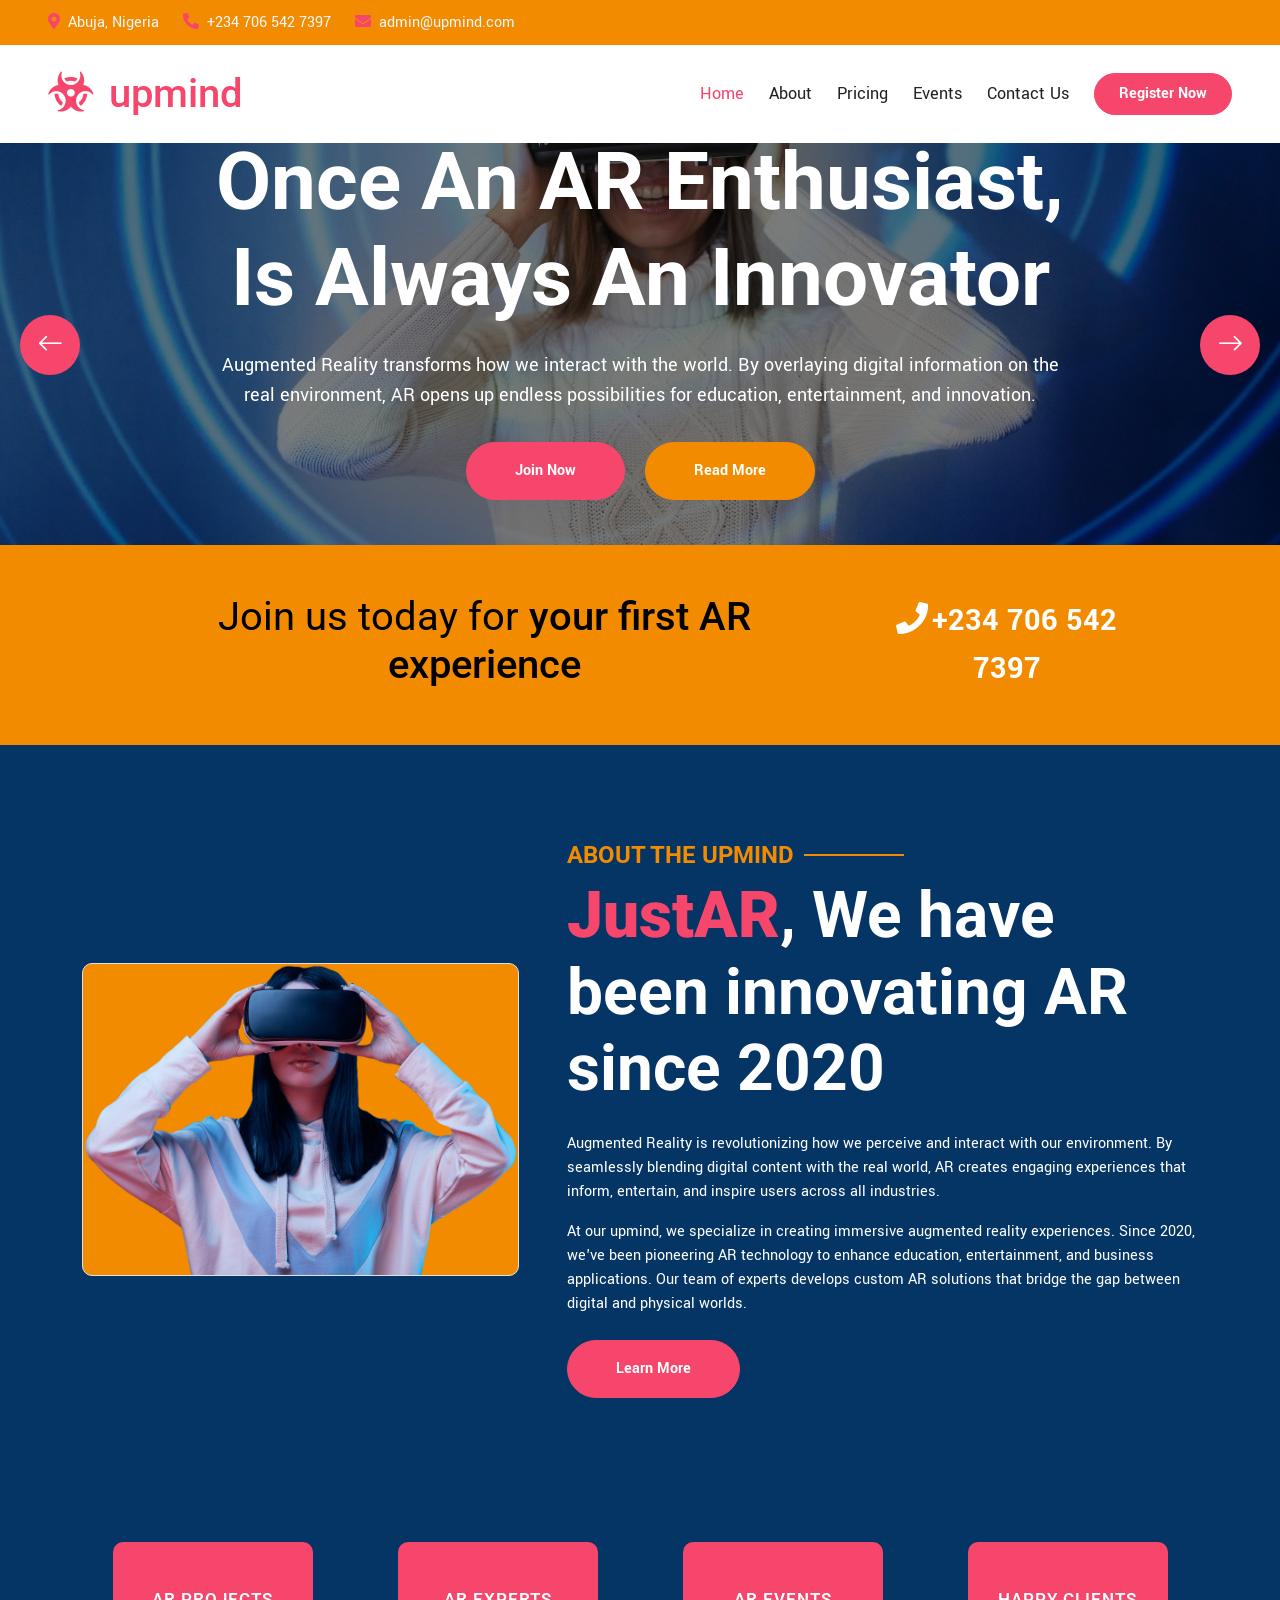
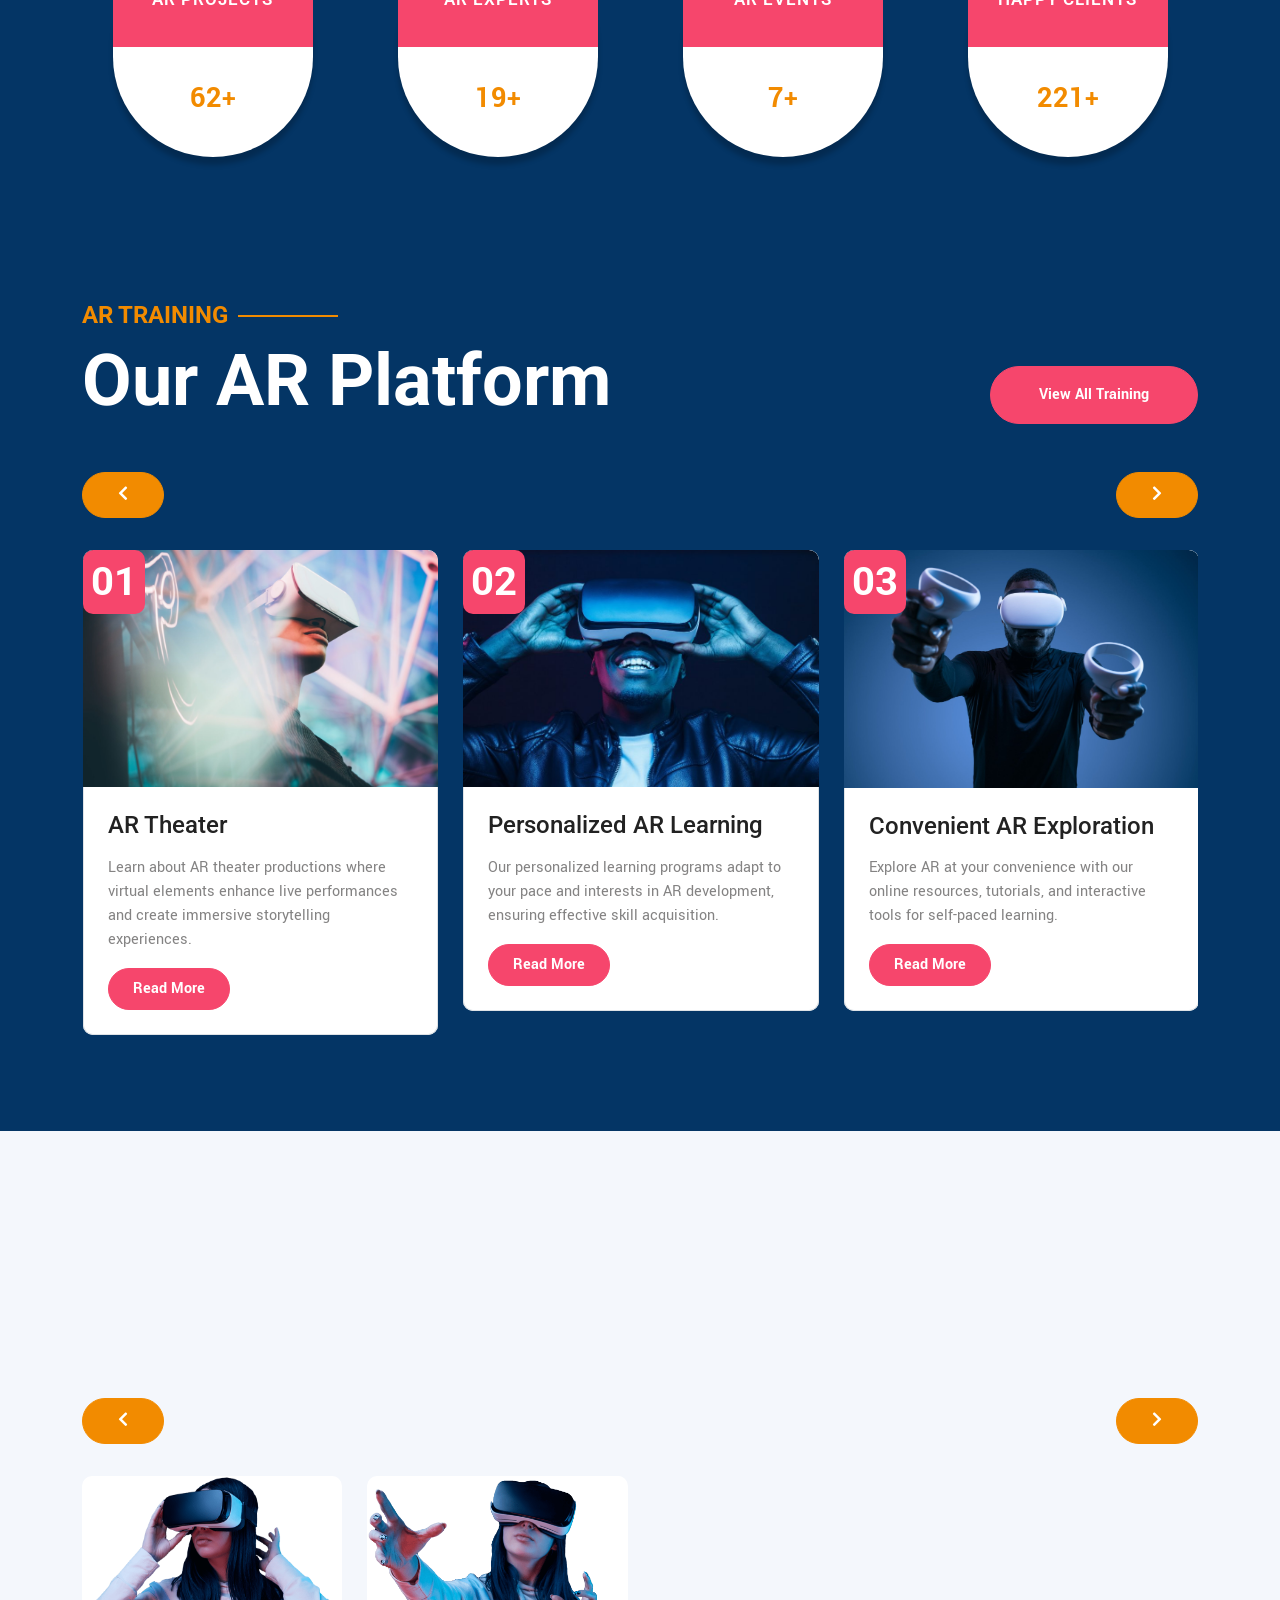
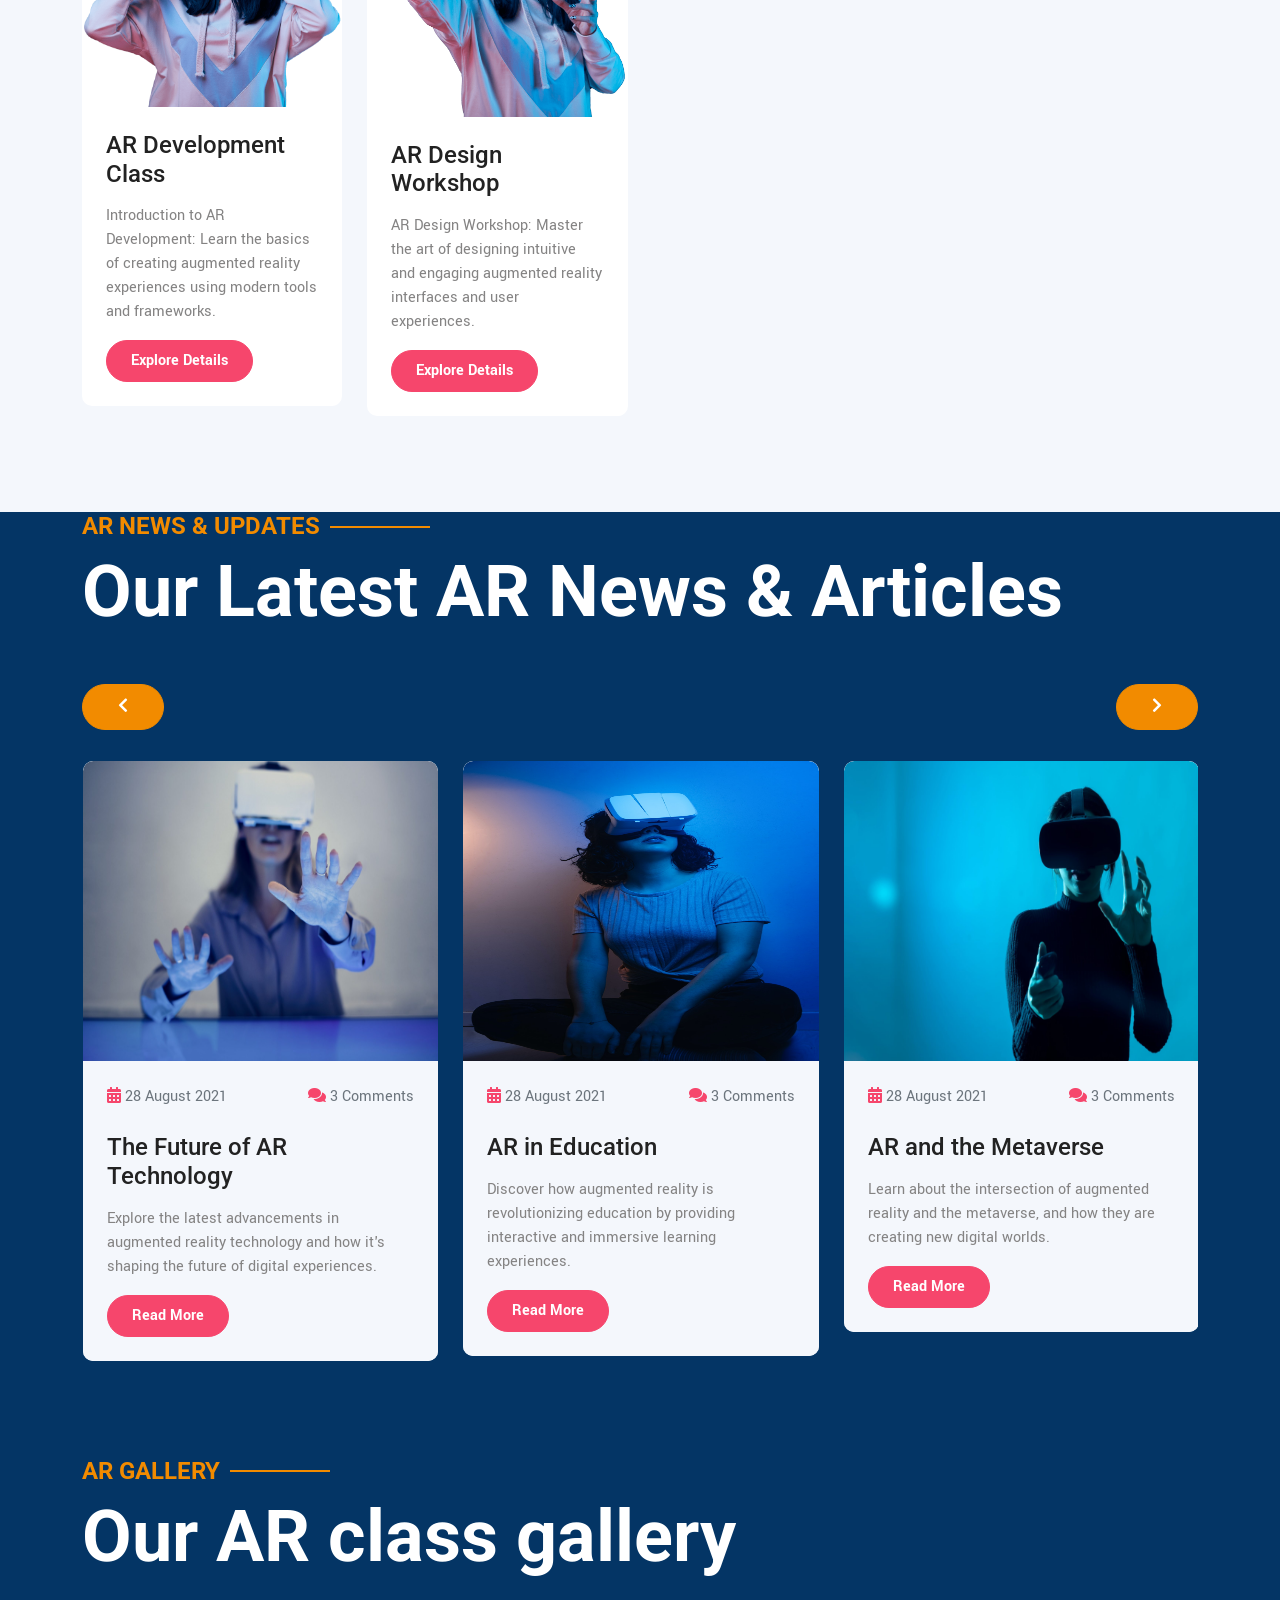
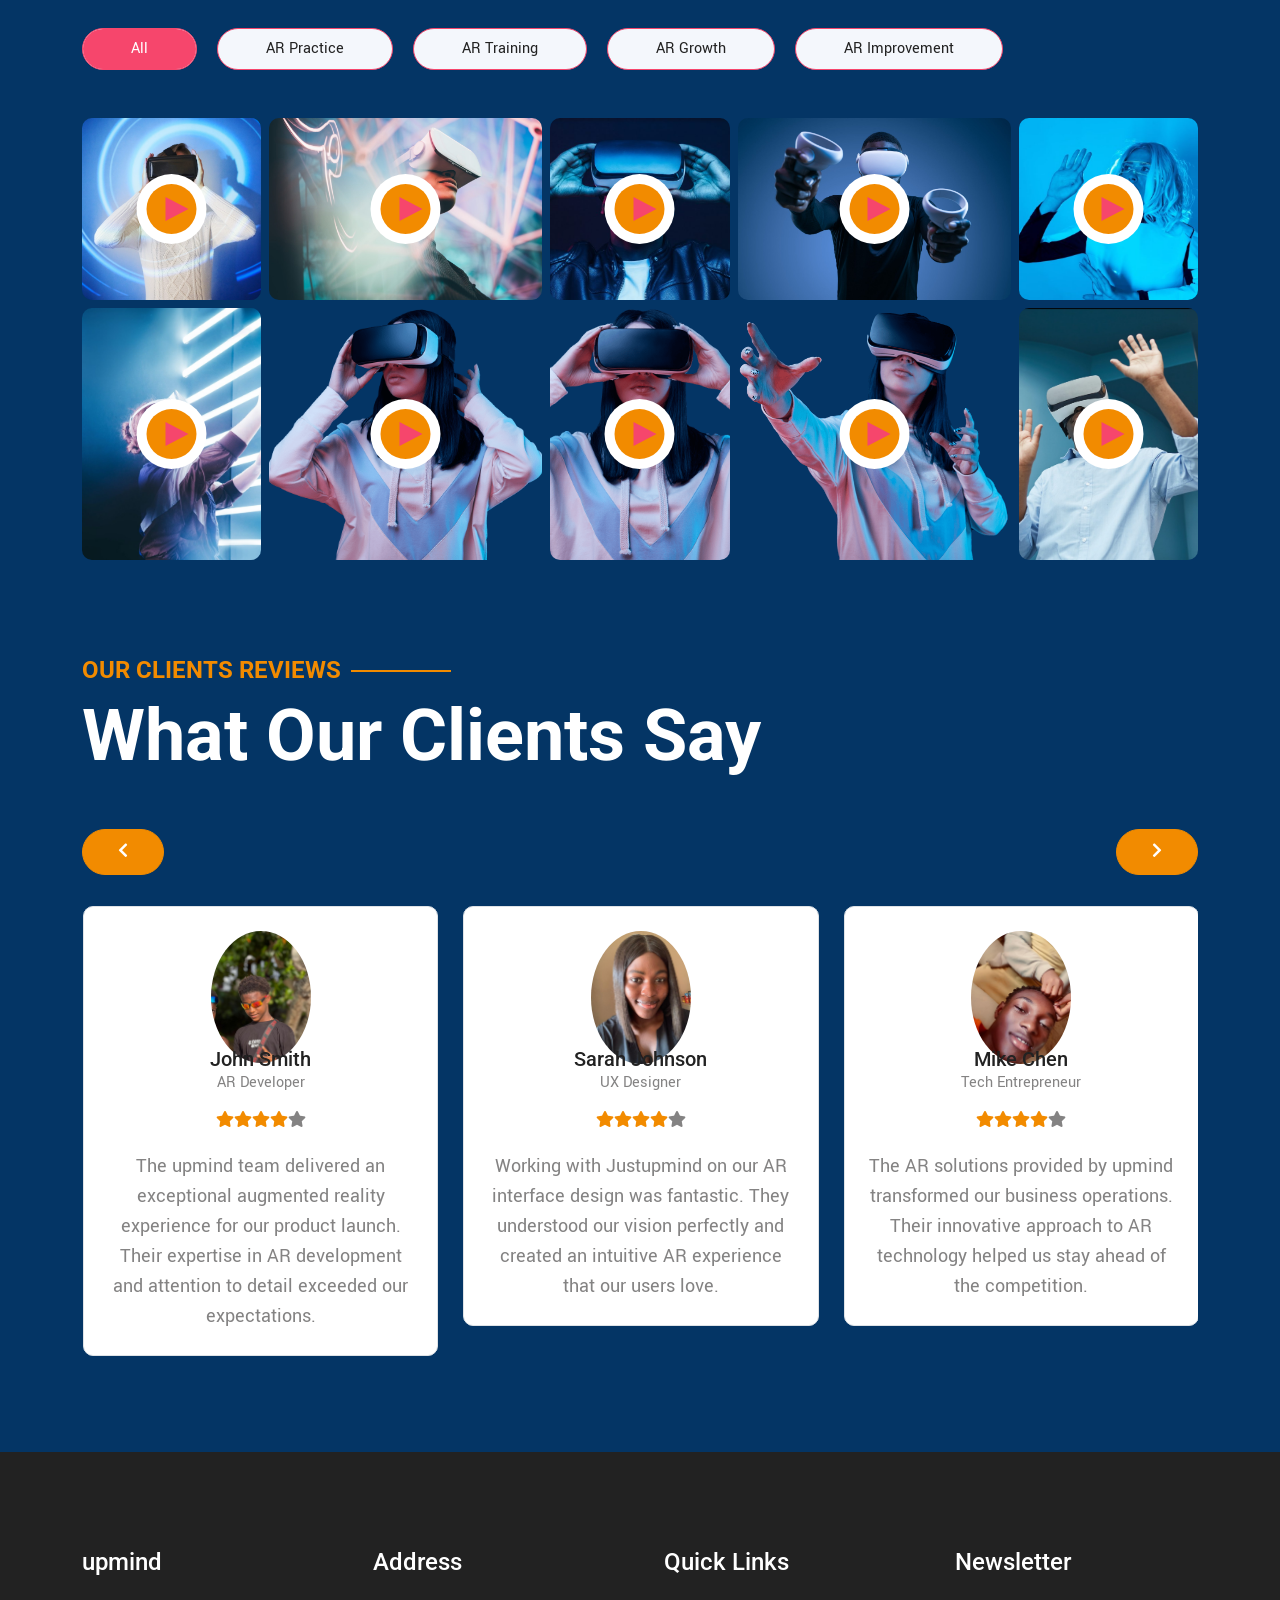
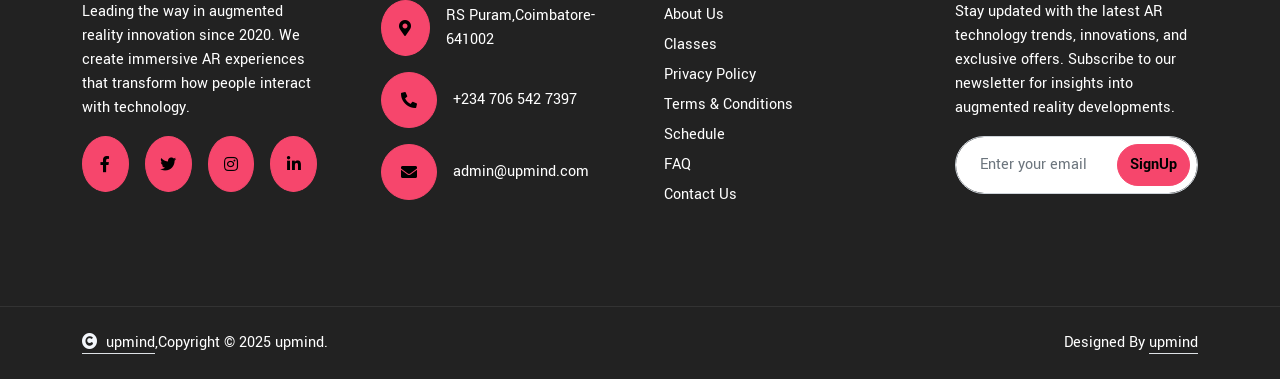
<file: index.html>
<!DOCTYPE html>
<html lang="en">

    <head>
        <meta charset="utf-8">
        <title>upmind</title>
        <meta content="width=device-width, initial-scale=1.0" name="viewport">
       <meta content="HTML website" name="keywords">

        <meta content=" HTML" name="description">


        <!-- Google Web Fonts -->
        <link rel="preconnect" href="https://fonts.googleapis.com">
        <link rel="preconnect" href="https://fonts.gstatic.com" crossorigin>
        <link href="https://fonts.googleapis.com/css2?family=Roboto:wght@400;500;700&family=Yantramanav:wght@400;500;700&display=swap" rel="stylesheet"> 

        <!-- Icon Font Stylesheet -->
        <link rel="stylesheet" href="https://use.fontawesome.com/releases/v5.15.4/css/all.css"/>
        <link href="https://cdn.jsdelivr.net/npm/bootstrap-icons@1.4.1/font/bootstrap-icons.css" rel="stylesheet">

        <!-- Libraries Stylesheet -->
        <link href="lib/animate/animate.min.css" rel="stylesheet">
        <link href="lib/owlcarousel/assets/owl.carousel.min.css" rel="stylesheet">
        <link href="lib/lightbox/css/lightbox.min.css" rel="stylesheet">


        <!-- Customized Bootstrap Stylesheet -->
        <link href="css/bootstrap.min.css" rel="stylesheet">

        <!-- Stylesheet -->
        <link href="css/style.css" rel="stylesheet">

        <style>
            h1{
                color:black;
            }
         
            /* FOOTER */
            footer {
                text-align: center;
                padding: 30px;
                background: #020617;
                color: #64748b;
            }
        </style>
    </head>

    <body>

        <!-- Spinner Start -->
        <div id="spinner" class="bg-white position-fixed translate-middle w-100 vh-100 top-50 start-50 d-flex align-items-center justify-content-center">
            <div class="spinner-border text-primary" style="width: 3rem; height: 3rem;" role="status">
                <span class="sr-only">Loading...</span>
            </div>
        </div>
        <!-- Spinner End -->


        <!-- Topbar Start -->
        <div class="container-fluid bg-secondary px-5 d-none d-lg-block">
            <div class="row gx-0 align-items-center" style="height: 45px;">
                <div class="col-lg-8 text-center text-lg-start mb-lg-0">
                    <div class="d-flex flex-wrap">
                        <a href="#" class="text-light me-4"><i class="fas fa-map-marker-alt text-primary me-2"></i>Abuja, Nigeria</a>
                        <a href="#" class="text-light me-4"><i class="fas fa-phone-alt text-primary me-2"></i>+234 706 542 7397</a>
                        <a href="#" class="text-light me-0"><i class="fas fa-envelope text-primary me-2"></i>admin@upmind.com</a>
                    </div>
                </div>
            </div>
        </div>
                        
        <!-- Topbar End -->


        <!-- Navbar & Hero Start -->
        <div class="container-fluid position-relative p-0">
            <nav class="navbar navbar-expand-lg navbar-light bg-white px-4 px-lg-5 py-3 py-lg-0">
                <a href="#" class="navbar-brand p-0">
                    <h1 class="text-primary m-0"><i class="fas fa-biohazard me-3"></i>upmind</h1>
                    <!-- <img src="img/logo.png" alt="Logo"> -->
                </a>
                <button class="navbar-toggler" type="button" data-bs-toggle="collapse" data-bs-target="#navbarCollapse">
                    <span class="fa fa-bars"></span>
                </button>
                <div class="collapse navbar-collapse" id="navbarCollapse">
                    <div class="navbar-nav ms-auto py-0">
                        <a href="index.html" class="nav-item nav-link active">Home</a>
                        <a href="about.html" class="nav-item nav-link">About</a>
                        <a href="pricing.html" class="nav-item nav-link">Pricing</a>
                        <a href="event.html" class="nav-item nav-link">Events</a>
                        <!-- <div class="nav-item dropdown">
                            <a href="#" class="nav-link dropdown-toggle" data-bs-toggle="dropdown">Pages</a>
                            <div class="dropdown-menu m-0">
                                <a href="testimonial.html" class="dropdown-item">Testimonial</a>
                                <a href="404.html" class="dropdown-item">404 Page</a>
                            </div>
                        </div> -->
                        <a href="contact.html" class="nav-item nav-link">Contact Us</a>
                    </div>
                    <a href="#" class="btn btn-primary rounded-pill text-white py-2 px-4 flex-wrap flex-sm-shrink-0">Register Now</a>
                </div>
            </nav>
        </div>
        <!-- Navbar & Hero End -->


        <!-- Carousel Start -->
        <div class="header-carousel owl-carousel">
            <div class="header-carousel-item">
                <img src="img/a-girl-in-virtual-reality-glasses-e1686030496577.jpg" class="img-fluid w-100" alt="Image">
                <div class="carousel-caption">
                    <div class="carousel-caption-content p-3" style="max-width: 900px;">
                        <h4 class="text-secondary text-uppercase sub-title fw-bold mb-4 wow fadeInUp" data-wow-delay="0.1s" style="letter-spacing: 3px;">Let's Explore AR</h4>
                        <h1 class="display-1 text-capitalize text-white mb-4 wow fadeInUp" data-wow-delay="0.3s">Once An AR Enthusiast, Is Always An Innovator</h1>
                        <p class="fs-5 wow fadeInUp" data-wow-delay="0.5s">Augmented Reality transforms how we interact with the world. By overlaying digital information on the real environment, AR opens up endless possibilities for education, entertainment, and innovation.
                        </p>
                        <div class="pt-2">
                            <a class="btn btn-primary rounded-pill text-white py-3 px-5 m-2 wow fadeInLeft" data-wow-delay="0.1s" href="#">Join Now</a>
                            <a class="btn btn-secondary rounded-pill text-white py-3 px-5 m-2 wow fadeInRight" data-wow-delay="0.3s" href="#">Read More</a>
                        </div>
                    </div>
                </div>
            </div>
            <div class="header-carousel-item">
                <img src="img/woman-in-vr-headset-e1686030555215.jpg" class="img-fluid w-100" alt="Image">
                <div class="carousel-caption">
                    <div class="carousel-caption-content p-3" style="max-width: 900px;">
                        <h4 class="text-secondary text-uppercase sub-title fw-bold mb-4" style="letter-spacing: 3px;">Let's Explore AR</h4>
                        <h1 class="display-1 text-capitalize text-white mb-4">Once An AR Enthusiast, Is Always An Innovator</h1>
                        <p class="fs-5">Experience the future of technology with our cutting-edge AR solutions. From interactive apps to immersive training programs, we bring digital experiences to life in the real world.
                        </p>
                        <div class="pt-2">
                            <a class="btn btn-primary rounded-pill text-white py-3 px-5 m-2 wow fadeInLeft" data-wow-delay="0.1s" href="#">Join Now</a>
                            <a class="btn btn-secondary rounded-pill text-white py-3 px-5 m-2 wow fadeInRight" data-wow-delay="0.3s" href="#">Read More</a>
                        </div>
                    </div>
                </div>
            </div>
            <div class="header-carousel-item">
                <img src="img/virtual-reality-e1686030510791.jpg" class="img-fluid w-100" alt="Image">
                <div class="carousel-caption">
                    <div class="carousel-caption-content p-3" style="max-width: 900px;">
                        <h4 class="text-secondary text-uppercase sub-title fw-bold mb-4" style="letter-spacing: 3px;">Let's Explore AR</h4>
                        <h1 class="display-1 text-capitalize text-white mb-4">Once An AR Enthusiast, Is Always An Innovator</h1>
                        <p class="fs-5">Join our AR community and discover how augmented reality is revolutionizing industries. Our expert team provides training and development for AR applications across various fields.
                        </p>
                        <div class="pt-2">
                            <a class="btn btn-primary rounded-pill text-white py-3 px-5 m-2 wow fadeInLeft" data-wow-delay="0.1s" href="#">Join Now</a>
                            <a class="btn btn-secondary rounded-pill text-white py-3 px-5 m-2 wow fadeInRight" data-wow-delay="0.3s" href="#">Read More</a>
                        </div>
                    </div>
                </div>
            </div>
        </div>
        <!-- Carousel End -->

        <!-- Banner Start -->
        <div class="container-fluid bg-secondary wow zoomInDown" data-wow-delay="0.1s">
            <div class="container">
                <div class="d-flex flex-column flex-lg-row align-items-center justify-content-center text-center p-5">
                    <h1 class="me-4"><span class="fw-normal">Join us today for </span><span> your first AR experience</span></h1>
                    <a href="#" class="text-white fw-bold fs-2"> <i class="fa fa-phone me-1"></i>+234 706 542 7397</a>
                </div>
            </div>
        </div>
        <!-- Banner End -->

        <!-- About Start -->
        <div class="container-fluid py-5">
            <div class="container py-5">
                <div class="row g-5 align-items-center">
                    <div class="col-lg-5 wow fadeInLeft" data-wow-delay="0.1s">
                        <div class="border bg-secondary rounded">
                            <img src="img/image-MGDQ6WZ.png" class="img-fluid w-100 rounded" alt="Image">
                        </div>
                    </div>
                    <div class="col-lg-7 wow fadeInRight" data-wow-delay="0.3s">
                        <h4 class="text-secondary sub-title fw-bold">about The upmind</h4>
                        <h1 class="display-3 mb-4"><strong class="text-primary">JustAR</strong>, We have been innovating AR since 2020</h1>
                        <p style="color: white;" >Augmented Reality is revolutionizing how we perceive and interact with our environment. By seamlessly blending digital content with the real world, AR creates engaging experiences that inform, entertain, and inspire users across all industries.
                        </p>
                        <p style="color: white;" class="mb-4">At our upmind, we specialize in creating immersive augmented reality experiences. Since 2020, we've been pioneering AR technology to enhance education, entertainment, and business applications. Our team of experts develops custom AR solutions that bridge the gap between digital and physical worlds.
                        </p>
                        <a class="btn btn-primary rounded-pill text-white py-3 px-5" href="#">Learn More</a>
                    </div>
                </div>
            </div>
        </div>
        <!-- About End -->


        <!-- Counter Facts Start -->
        <div class="container-fluid counter-facts py-5">
            <div class="container">
                <div class="row">
                    <div class="col-12 col-sm-6 col-md-6 col-xl-3 wow fadeInUp" data-wow-delay="0.1s">
                        <div class="counter">
                            <div class="counter-icon w-100 d-flex align-items-center justify-content-center">
                                <h3>AR Projects</h3>
                            </div>
                            <div class="counter-content d-flex align-items-center justify-content-center mt-4">
                                <span class="counter-value" data-toggle="counter-up">158</span>
                                <h4 class="text-secondary mb-0" style="font-weight: 600; font-size: 25px;">+</h4>
                            </div>
                        </div>
                    </div>
                    <div class="col-12 col-sm-6 col-md-6 col-xl-3 wow fadeInUp" data-wow-delay="0.3s">
                        <div class="counter">
                            <div class="counter-icon w-100 d-flex align-items-center justify-content-center">
                                <h3>AR Experts</h3>
                            </div>
                            <div class="counter-content d-flex align-items-center justify-content-center mt-4">
                                <span class="counter-value" data-toggle="counter-up">49</span>
                                <h4 class="text-secondary mb-0" style="font-weight: 600; font-size: 25px;">+</h4>
                            </div>
                        </div>
                    </div>
                    <div class="col-12 col-sm-6 col-md-6 col-xl-3 wow fadeInUp" data-wow-delay="0.5s">
                        <div class="counter">
                            <div class="counter-icon w-100 d-flex align-items-center justify-content-center">
                                <h3>AR Events</h3>
                            </div>
                            <div class="counter-content d-flex align-items-center justify-content-center mt-4">
                                <span class="counter-value" data-toggle="counter-up">17</span>
                                <h4 class="text-secondary mb-0" style="font-weight: 600; font-size: 25px;">+</h4>
                            </div>
                        </div>
                    </div>
                    <div class="col-12 col-sm-6 col-md-6 col-xl-3 wow fadeInUp" data-wow-delay="0.7s">
                        <div class="counter">
                            <div class="counter-icon w-100 d-flex align-items-center justify-content-center">
                                <h3>Happy Clients</h3>
                            </div>
                            <div class="counter-content d-flex align-items-center justify-content-center mt-4">
                                <span class="counter-value" data-toggle="counter-up">567</span>
                                <h4 class="text-secondary mb-0" style="font-weight: 600; font-size: 25px;">+</h4>
                            </div>
                        </div>
                    </div>
                </div>
            </div>
        </div>
        <!-- Counter Facts End -->


        <!-- Training Start -->
        <div class="container-fluid training py-5">
            <div class="container py-5">
                <div class="pb-5">
                    <div class="row g-4 align-items-end">
                        <div class="col-xl-8">
                            <h4 class="text-secondary sub-title fw-bold wow fadeInUp" data-wow-delay="0.1s">AR Training</h4>
                            <h1 class="display-2 mb-0 wow fadeInUp" data-wow-delay="0.3s">Our AR Platform</h1>
                        </div>
                        <div class="col-xl-4 text-xl-end wow fadeInUp" data-wow-delay="0.3s">
                            <a class="btn btn-primary rounded-pill text-white py-3 px-5" href="#">View All Training</a>
                        </div>
                    </div>
                </div>
                <div class="training-carousel owl-carousel pt-5 wow fadeInUp" data-wow-delay="0.1s">
                    <div class="training-item bg-white rounded wow fadeInUp" data-wow-delay="0.1s">
                        <div class="training-img rounded-top">
                            <img src="img/african-girl-adjusting-the-vr-headset--e1686030544477.jpg" class="img-fluid rounded-top w-100" alt="Image">
                            <h1 class="fs-1 fw-bold bg-primary text-white d-inline-block rounded p-2 position-absolute" style="top: 0; left: 0;">01</h1>
                        </div>
                        <div class="rounded-bottom border border-top-0 p-4">
                            <a href="#" class="h4 mb-3 d-block">AR Theater</a>
                            <p class="mb-3">Learn about AR theater productions where virtual elements enhance live performances and create immersive storytelling experiences.</p>
                            <a class="btn btn-primary rounded-pill text-white py-2 px-4" href="#">Read More</a>
                        </div>
                    </div>
                    <div class="training-item bg-white rounded wow fadeInUp" data-wow-delay="0.3s">
                        <div class="training-img rounded-top">
                            <img src="img/african-man-wearing-virtual-reality-headset-having-great-fun-e1686093640139-800x533.jpg" class="img-fluid rounded-top w-100" alt="Image">
                            <h1 class="fs-1 fw-bold bg-primary text-white d-inline-block rounded p-2 position-absolute" style="top: 0; left: 0;">02</h1>
                        </div>
                        <div class="rounded-bottom border border-top-0 p-4">
                            <a href="#" class="h4 mb-3 d-block">Personalized AR Learning</a>
                            <p class="mb-3">Our personalized learning programs adapt to your pace and interests in AR development, ensuring effective skill acquisition.</p>
                            <a class="btn btn-primary rounded-pill text-white py-2 px-4" href="#">Read More</a>
                        </div>
                    </div>
                    <div class="training-item bg-white rounded wow fadeInUp" data-wow-delay="0.5s">
                        <div class="training-img rounded-top">
                            <img src="img/focused-black-man-playing-video-game-with-joysticks-in-vr-goggles-e1686030522145.jpg" class="img-fluid rounded-top w-100" alt="Image">
                            <h1 class="fs-1 fw-bold bg-primary text-white d-inline-block rounded p-2 position-absolute" style="top: 0; left: 0;">03</h1>
                        </div>
                        <div class="rounded-bottom border border-top-0 p-4">
                            <a href="#" class="h4 mb-3 d-block">Convenient AR Exploration</a>
                            <p class="mb-3">Explore AR at your convenience with our online resources, tutorials, and interactive tools for self-paced learning.</p>
                            <a class="btn btn-primary rounded-pill text-white py-2 px-4" href="#">Read More</a>
                        </div>
                    </div>
                    <div class="training-item bg-white rounded wow fadeInUp" data-wow-delay="0.7s">
                        <div class="training-img rounded-top">
                            <img src="img/futuristic-concept-silhouette-of-a-young-girl-glasses-from-the-future-cyberpunk-virtual-reality-e1686093654618-800x534.jpg" class="img-fluid rounded-top w-100" alt="Image">
                            <h1 class="fs-1 fw-bold bg-primary text-white d-inline-block rounded p-2 position-absolute" style="top: 0; left: 0;">04</h1>
                        </div>
                        <div class="rounded-bottom border border-top-0 p-4">
                            <a href="#" class="h4 mb-3 d-block">AR Development</a>
                            <p class="mb-3">Dive into AR development with hands-on projects, coding tutorials, and expert guidance to build your own AR applications.</p>
                            <a class="btn btn-primary rounded-pill text-white py-2 px-4" href="#">Read More</a>
                        </div>
                    </div>
                    <div class="training-item bg-white rounded wow fadeInUp" data-wow-delay="0.9s">
                        <div class="training-img rounded-top">
                            <img src="img/girl-using-vr-goggles-in-colorful-neon-lights-e1686030533564.jpg" class="img-fluid rounded-top w-100" alt="Image">
                            <h1 class="fs-1 fw-bold bg-primary text-white d-inline-block rounded p-2 position-absolute" style="top: 0; left: 0;">05</h1>
                        </div>
                        <div class="rounded-bottom border border-top-0 p-4">
                            <a href="#" class="h4 mb-3 d-block">AR Innovation</a>
                            <p class="mb-3">Innovate with AR technology to create solutions for real-world problems in healthcare, education, and entertainment industries.</p>
                            <a class="btn btn-primary rounded-pill text-white py-2 px-4" href="#">Read More</a>
                        </div>
                    </div>
                </div>
            </div>
        </div>
        <!-- Training End -->


        <!-- AR Class Start -->
        <div class="container-fluid class bg-light py-5">
            <div class="container py-5">
                <div class="pb-5">
                    <h4 class="text-secondary sub-title fw-bold wow fadeInUp" data-wow-delay="0.1s">Our AR Classes</h4>
                    <h1 style="color: #043565;" class="display-2 mb-0 wow fadeInUp" data-wow-delay="0.3s">AR Classes for everyone</h1>
                </div>
                <div class="class-carousel owl-carousel pt-5 wow fadeInUp" data-wow-delay="0.1s">
                    <div class="class-item bg-white rounded wow fadeInUp" data-wow-delay="0.1s">
                        <div class="class-img rounded-top">
                            <img src="img/image-2GRWDDQ.png" class="img-fluid rounded-top w-100" alt="Image">
                        </div>
                        <div class="rounded-bottom p-4">
                            <a href="#" class="h4 mb-3 d-block">AR Development Class</a>
                            <p class="mb-3">Introduction to AR Development: Learn the basics of creating augmented reality experiences using modern tools and frameworks.</p>
                            <a class="btn btn-primary rounded-pill text-white py-2 px-4" href="#">Explore Details</a>
                        </div>
                    </div>
                    <div class="class-item bg-white rounded wow fadeInUp" data-wow-delay="0.3s">
                        <div class="class-img rounded-top">
                            <img src="img/image-PP4QVB6.png" class="img-fluid rounded-top w-100" alt="Image">
                        </div>
                        <div class="rounded-bottom p-4">
                            <a href="#" class="h4 mb-3 d-block">AR Design Workshop</a>
                            <p class="mb-3">AR Design Workshop: Master the art of designing intuitive and engaging augmented reality interfaces and user experiences.</p>
                            <a class="btn btn-primary rounded-pill text-white py-2 px-4" href="#">Explore Details</a>
                        </div>
                    </div>
                    <div class="class-item bg-white rounded wow fadeInUp" data-wow-delay="0.5s">
                        <div class="class-img rounded-top">
                            <img src="img/man-in-virtual-reality-e1685722595998.jpg" class="img-fluid rounded-top w-100" alt="Image">
                        </div>
                        <div class="rounded-bottom p-4">
                            <a href="#" class="h4 mb-3 d-block">AR Integration Course</a>
                            <p class="mb-3">AR Integration Course: Discover how to integrate augmented reality features into existing applications and websites.</p>
                            <a class="btn btn-primary rounded-pill text-white py-2 px-4" href="#">Explore Details</a>
                        </div>
                    </div>
                    <div class="class-item bg-white rounded wow fadeInUp" data-wow-delay="0.7s">
                        <div class="class-img rounded-top">
                            <img src="img/man-using-virtual-reality-glasses-and-playing-video-games-e1686030659880-800x534.jpg" class="img-fluid rounded-top w-100" alt="Image">
                        </div>
                        <div class="rounded-bottom p-4">
                            <a href="#" class="h4 mb-3 d-block">AR Gaming Workshop</a>
                            <p class="mb-3">AR Gaming Workshop: Explore the exciting world of augmented reality gaming and learn to create interactive AR games.</p>
                            <a class="btn btn-primary rounded-pill text-white py-2 px-4" href="#">Explore Details</a>
                        </div>
                    </div>
                    <div class="class-item bg-white rounded wow fadeInUp" data-wow-delay="0.9s">
                        <div class="class-img rounded-top">
                            <img src="img/virtual-reality-e1686030510791.jpg" class="img-fluid rounded-top w-100" alt="Image">
                        </div>
                        <div class="rounded-bottom p-4">
                            <a href="#" class="h4 mb-3 d-block">Advanced AR Techniques</a>
                            <p class="mb-3">Advanced AR Techniques: Dive deep into advanced augmented reality concepts including computer vision and machine learning.</p>
                            <a class="btn btn-primary rounded-pill text-white py-2 px-4" href="#">Explore Details</a>
                        </div>
                    </div>
                </div>
            </div>
        </div>
        <!-- Dance Class End -->


        <!-- Events Start -->
        <!-- <div class="container-fluid events py-5">
            <div class="container py-5">
                <div class="pb-5">
                    <div class="row g-4 align-items-end">
                        <div class="col-xl-8">
                            <h4 class="text-secondary sub-title fw-bold wow fadeInUp" data-wow-delay="0.1s">Events</h4>
                            <h1 class="display-2 mb-0 wow fadeInUp" data-wow-delay="0.3s">Upcoming Events</h1>
                        </div>
                        <div class="col-xl-4 text-xl-end pb-3 wow fadeInUp" data-wow-delay="0.3s">
                            <a class="btn btn-primary rounded-pill text-white py-3 px-5" href="#">View All Events</a>
                        </div>
                    </div>
                </div>
                <div class="row g-4 justify-content-center">
                    <div class="col-md-6 col-lg-4 col-xl-3 wow fadeInUp" data-wow-delay="0.1s">
                        <div class="event-item rounded">
                            <div class="position-relative">
                                <img src="img/service-1.jpg" class="img-fluid rounded-top w-100" alt="Image">
                                <div class="bg-primary text-white fw-bold rounded d-inline-block position-absolute p-2" style="top: 0; right: 0;">JAN 20</div>
                                <div class="d-flex justify-content-between border-start border-end bg-white px-2 py-2 w-100 position-absolute" style="bottom: 0; left: 0; opacity: 0.8;">
                                    <a href="#" class="text-dark"><i class="fas fa-clock text-primary"></i> 08:00AM - 10:00PM</a>
                                    <a href="#" class="text-dark"><span class="fas fa-map-marker-alt text-primary"></span> New York</a>
                                </div>
                            </div>
                            <div class="border border-top-0 rounded-bottom p-4">
                                <a href="#" class="h4 mb-3 d-block">Open House - AR Innovations</a>
                                <p class="mb-3">Join us for an exclusive open house event showcasing the latest AR innovations and technologies that are shaping the future.</p>
                                <a class="btn btn-primary rounded-pill text-white py-2 px-4" href="#">Watch Now</a>
                            </div>
                        </div>
                    </div>
                    <div class="col-md-6 col-lg-4 col-xl-3 wow fadeInUp" data-wow-delay="0.3s">
                        <div class="event-item rounded">
                            <div class="position-relative">
                                <img src="img/service-2.jpg" class="img-fluid rounded-top w-100" alt="Image">
                                <div class="bg-primary text-white rounded d-inline-block position-absolute p-2" style="top: 0; right: 0;">JUN 30</div>
                                <div class="d-flex justify-content-between border-start border-end bg-white px-2 py-2 w-100 position-absolute" style="bottom: 0; left: 0; opacity: 0.8;">
                                    <a href="#" class="text-dark"><i class="fas fa-clock text-primary"></i> 08:00AM - 10:00PM</a>
                                    <a href="#" class="text-dark"><span class="fas fa-map-marker-alt text-primary"></span> New York</a>
                                </div>
                            </div>
                            <div class="border rounded-bottom p-4">
                                <a href="#" class="h4 mb-3 d-block">AR Workshop Registration</a>
                                <p class="mb-3">Register for our comprehensive AR workshop series and learn hands-on skills for developing augmented reality applications.</p>
                                <a class="btn btn-primary rounded-pill text-white py-2 px-4" href="#">Watch Now</a>
                            </div>
                        </div>
                    </div>
                    <div class="col-md-6 col-lg-4 col-xl-3 wow fadeInUp" data-wow-delay="0.5s">
                        <div class="event-item rounded">
                            <div class="position-relative">
                                <img src="img/service-3.jpg" class="img-fluid rounded-top w-100" alt="Image">
                                <div class="bg-primary text-white rounded d-inline-block position-absolute p-2" style="top: 0; right: 0;">MAY 15</div>
                                <div class="d-flex justify-content-between border-start border-end bg-white px-2 py-2 w-100 position-absolute" style="bottom: 0; left: 0; opacity: 0.8;">
                                    <a href="#" class="text-dark"><i class="fas fa-clock text-primary"></i> 08:00AM - 10:00PM</a>
                                    <a href="#" class="text-dark"><span class="fas fa-map-marker-alt text-primary"></span> New York</a>
                                </div>
                            </div>
                            <div class="border rounded-bottom p-4">
                                <a href="#" class="h4 mb-3 d-block">AR Tech Showcase</a>
                                <p class="mb-3">Discover cutting-edge AR technologies and see live demonstrations of how AR is transforming industries worldwide.</p>
                                <a class="btn btn-primary rounded-pill text-white py-2 px-4" href="#">Watch Now</a>
                            </div>
                        </div>
                    </div>
                    <div class="col-md-6 col-lg-4 col-xl-3 wow fadeInUp" data-wow-delay="0.7s">
                        <div class="event-item rounded">
                            <div class="position-relative">
                                <img src="img/service-4.jpg" class="img-fluid rounded-top w-100" alt="Image">
                                <div class="bg-primary text-white rounded d-inline-block position-absolute p-2" style="top: 0; right: 0;">APR 2</div>
                                <div class="d-flex justify-content-between border-start border-end bg-white px-2 py-2 w-100 position-absolute" style="bottom: 0; left: 0; opacity: 0.8;">
                                    <a href="#" class="text-dark"><i class="fas fa-clock text-primary"></i> 08:00AM - 10:00PM</a>
                                    <a href="#" class="text-dark"><span class="fas fa-map-marker-alt text-primary"></span> New York</a>
                                </div>
                            </div>
                            <div class="border rounded-bottom p-4">
                                <a href="#" class="h4 mb-3 d-block">upmind Launch</a>
                                <p class="mb-3">Celebrate the launch of our new upmind with exclusive previews of upcoming projects and networking opportunities.</p>
                                <a class="btn btn-primary rounded-pill text-white py-2 px-4" href="#">Watch Now</a>
                            </div>
                        </div>
                    </div>
                </div>
            </div>
        </div> -->
        <!-- Events End -->



        <!-- Blogs Start -->
        <div class="container-fluid blog pb-5">
            <div class="container pb-5">
                <div class="pb-5">
                    <h4 class="text-secondary sub-title fw-bold wow fadeInUp" data-wow-delay="0.1s">AR News & Updates</h4>
                    <h1 class="display-2 mb-0 wow fadeInUp" data-wow-delay="0.3s" style="color: white;">Our Latest AR News & Articles</h1>
                </div>
                <div class="blog-carousel owl-carousel pt-5 wow fadeInUp" data-wow-delay="0.1s">
                    <div class="blog-item bg-white rounded wow fadeInUp" data-wow-delay="0.1s">
                        <div class="blog-img rounded-top">
                            <img src="img/virtual-reality-e1686030510791.jpg" class="img-fluid rounded-top w-100" alt="Image" style="height: 300px;">
                        </div>
                        <div class="bg-light rounded-bottom p-4">
                            <div class="d-flex justify-content-between mb-4">
                                <a href="#" class="text-muted"><i class="fa fa-calendar-alt text-primary"></i> 28 August 2021</a>
                                <a href="#" class="text-muted"><span class="fa fa-comments text-primary"></span> 3 Comments</a>
                            </div>
                            <a href="#" class="h4 mb-3 d-block">The Future of AR Technology</a>
                            <p class="mb-3">Explore the latest advancements in augmented reality technology and how it's shaping the future of digital experiences.</p>
                            <a class="btn btn-primary rounded-pill text-white py-2 px-4" href="#">Read More</a>
                        </div>
                    </div>
                    <div class="blog-item bg-white rounded wow fadeInUp" data-wow-delay="0.3s">
                        <div class="blog-img rounded-top">
                            <img src="img/woman-wears-virtual-reality-glasses.jpg" class="img-fluid rounded-top w-100" alt="Image" style="height: 300px;">
                        </div>
                        <div class="bg-light rounded-bottom p-4">
                            <div class="d-flex justify-content-between mb-4">
                                <a href="#" class="text-muted"><i class="fa fa-calendar-alt text-primary"></i> 28 August 2021</a>
                                <a href="#" class="text-muted"><span class="fa fa-comments text-primary"></span> 3 Comments</a>
                            </div>
                            <a href="#" class="h4 mb-3 d-block">AR in Education</a>
                            <p class="mb-3">Discover how augmented reality is revolutionizing education by providing interactive and immersive learning experiences.</p>
                            <a class="btn btn-primary rounded-pill text-white py-2 px-4" href="#">Read More</a>
                        </div>
                    </div>
                    <div class="blog-item bg-white rounded wow fadeInUp" data-wow-delay="0.5s">
                        <div class="blog-img rounded-top">
                            <img src="img/metaverse-technology-concept-woman-with-virtual-reality-vr-glasses-futuristic-lifestyle-e1686030643588.jpg" class="img-fluid rounded-top w-100" alt="Image" style="height: 300px;">
                        </div>
                        <div class="bg-light rounded-bottom p-4">
                            <div class="d-flex justify-content-between mb-4">
                                <a href="#" class="text-muted"><i class="fa fa-calendar-alt text-primary"></i> 28 August 2021</a>
                                <a href="#" class="text-muted"><span class="fa fa-comments text-primary"></span> 3 Comments</a>
                            </div>
                            <a href="#" class="h4 mb-3 d-block">AR and the Metaverse</a>
                            <p class="mb-3">Learn about the intersection of augmented reality and the metaverse, and how they are creating new digital worlds.</p>
                            <a class="btn btn-primary rounded-pill text-white py-2 px-4" href="#">Read More</a>
                        </div>
                    </div>
                    <div class="blog-item bg-white rounded wow fadeInUp" data-wow-delay="0.7s">
                        <div class="blog-img rounded-top">
                            <img src="img/woman-wearing-virtual-reality-glasses-e1686030586979.jpg" class="img-fluid rounded-top w-100" alt="Image" style="height: 300px;">
                        </div>
                        <div class="bg-light rounded-bottom p-4">
                            <div class="d-flex justify-content-between mb-4">
                                <a href="#" class="text-muted"><i class="fa fa-calendar-alt text-primary"></i> 28 August 2021</a>
                                <a href="#" class="text-muted"><span class="fa fa-comments text-primary"></span> 3 Comments</a>
                            </div>
                            <a href="#" class="h4 mb-3 d-block">AR Business Applications</a>
                            <p class="mb-3">Explore how businesses are leveraging augmented reality for marketing, training, and customer engagement.</p>
                            <a class="btn btn-primary rounded-pill text-white py-2 px-4" href="#">Read More</a>
                        </div>
                    </div>
                </div>
            </div>
        </div>
        <!-- Blogs End -->


        <!-- Team Start -->
        <!-- <div class="container-fluid team pb-5">
            <div class="container pb-5">
                <div class="pb-5">
                    <h4 class="text-secondary sub-title fw-bold wow fadeInUp" data-wow-delay="0.1s">Dance Teachers</h4>
                    <h1 class="display-2 mb-0 wow fadeInUp" data-wow-delay="0.3s">Our Professional Instructor</h1>
                </div>
                <div class="team-carousel owl-carousel pt-5 wow fadeInUp" data-wow-delay="0.1s">
                    <div class="team-item border rounded wow fadeInUp" data-wow-delay="0.1s">
                        <div class="team-img bg-secondary rounded-top">
                            <img src="img/team-1.jpg" class="img-fluid rounded-top w-100" alt="Image">
                            <div class="team-icon">
                                <a class="btn btn-square btn-primary rounded-circle mx-1" href=""><i class="fab fa-facebook-f"></i></a>
                                <a class="btn btn-square btn-primary rounded-circle mx-1" href=""><i class="fab fa-twitter"></i></a>
                                <a class="btn btn-square btn-primary rounded-circle mx-1" href=""><i class="fab fa-instagram"></i></a>
                                <a class="btn btn-square btn-primary rounded-circle mx-1" href=""><i class="fab fa-linkedin-in"></i></a>
                            </div>
                        </div>
                        <div class="team-content text-center p-4">
                            <a href="#" class="h4">Emily Ava</a>
                            <p class="mb-0 text-primary">Instructor</p>
                        </div>
                    </div>
                    <div class="team-item border rounded wow fadeInUp" data-wow-delay="0.3s">
                        <div class="team-img bg-secondary rounded-top">
                            <img src="img/team-2.jpg" class="img-fluid rounded-top w-100" alt="Image">
                            <div class="team-icon">
                                <a class="btn btn-square btn-primary rounded-circle mx-1" href=""><i class="fab fa-facebook-f"></i></a>
                                <a class="btn btn-square btn-primary rounded-circle mx-1" href=""><i class="fab fa-twitter"></i></a>
                                <a class="btn btn-square btn-primary rounded-circle mx-1" href=""><i class="fab fa-instagram"></i></a>
                                <a class="btn btn-square btn-primary rounded-circle mx-1" href=""><i class="fab fa-linkedin-in"></i></a>
                            </div>
                        </div>
                        <div class="team-content text-center p-4">
                            <a href="#" class="h4">Emily Ava</a>
                            <p class="mb-0 text-primary">Instructor</p>
                        </div>
                    </div>
                    <div class="team-item border rounded wow fadeInUp" data-wow-delay="0.5s">
                        <div class="team-img bg-secondary rounded-top">
                            <img src="img/team-3.jpg" class="img-fluid rounded-top w-100" alt="Image">
                            <div class="team-icon">
                                <a class="btn btn-square btn-primary rounded-circle mx-1" href=""><i class="fab fa-facebook-f"></i></a>
                                <a class="btn btn-square btn-primary rounded-circle mx-1" href=""><i class="fab fa-twitter"></i></a>
                                <a class="btn btn-square btn-primary rounded-circle mx-1" href=""><i class="fab fa-instagram"></i></a>
                                <a class="btn btn-square btn-primary rounded-circle mx-1" href=""><i class="fab fa-linkedin-in"></i></a>
                            </div>
                        </div>
                        <div class="team-content text-center p-4">
                            <a href="#" class="h4">Emily Ava</a>
                            <p class="mb-0 text-primary">Instructor</p>
                        </div>
                    </div>
                    <div class="team-item border rounded wow fadeInUp" data-wow-delay="0.7s">
                        <div class="team-img bg-secondary rounded-top">
                            <img src="img/team-4.jpg" class="img-fluid rounded-top w-100" alt="Image">
                            <div class="team-icon">
                                <a class="btn btn-square btn-primary rounded-circle mx-1" href=""><i class="fab fa-facebook-f"></i></a>
                                <a class="btn btn-square btn-primary rounded-circle mx-1" href=""><i class="fab fa-twitter"></i></a>
                                <a class="btn btn-square btn-primary rounded-circle mx-1" href=""><i class="fab fa-instagram"></i></a>
                                <a class="btn btn-square btn-primary rounded-circle mx-1" href=""><i class="fab fa-linkedin-in"></i></a>
                            </div>
                        </div>
                        <div class="team-content text-center p-4">
                            <a href="#" class="h4">Emily Ava</a>
                            <p class="mb-0 text-primary">Instructor</p>
                        </div>
                    </div>
                    <div class="team-item border rounded wow fadeInUp" data-wow-delay="0.9s">
                        <div class="team-img bg-secondary rounded-top">
                            <img src="img/team-4.jpg" class="img-fluid rounded-top w-100" alt="Image">
                            <div class="team-icon">
                                <a class="btn btn-square btn-primary rounded-circle mx-1" href=""><i class="fab fa-facebook-f"></i></a>
                                <a class="btn btn-square btn-primary rounded-circle mx-1" href=""><i class="fab fa-twitter"></i></a>
                                <a class="btn btn-square btn-primary rounded-circle mx-1" href=""><i class="fab fa-instagram"></i></a>
                                <a class="btn btn-square btn-primary rounded-circle mx-1" href=""><i class="fab fa-linkedin-in"></i></a>
                            </div>
                        </div>
                        <div class="team-content text-center p-4">
                            <a href="#" class="h4">Emily Ava</a>
                            <p class="mb-0 text-primary">Instructor</p>
                        </div>
                    </div>
                </div>
            </div>
        </div> -->
        <!-- Team End -->

        <!-- Video Gallery Start -->
        <div class="container-fluid gallery pb-5">
            <div class="container pb-5">
                <div class="pb-5">
                    <h4 class="text-secondary sub-title fw-bold wow fadeInUp" data-wow-delay="0.1s">AR Gallery</h4>
                    <h1 class="display-2 mb-0 wow fadeInUp" data-wow-delay="0.3s" style="color: white;">Our AR class gallery</h1>
                </div>
                <div class="tab-class wow fadeInUp" data-wow-delay="0.1s">
                    <ul class="nav nav-pills d-inline-flex justify-content-center pb-4">
                        <li class="nav-item bg-light border border-primary rounded-pill mb-4">
                            <a class="d-flex py-2 px-5 rounded-pill active" data-bs-toggle="pill" href="#GalleryTab-1">
                                <span class="text-dark">All</span>
                            </a>
                        </li>
                        <li class="nav-item bg-light border border-primary rounded-pill mb-4">
                            <a class="d-flex py-2 px-5 rounded-pill" data-bs-toggle="pill" href="#GalleryTab-2">
                                <span class="text-dark">AR Practice</span>
                            </a>
                        </li>
                        <li class="nav-item bg-light border border-primary rounded-pill mb-4">
                            <a class="d-flex py-2 px-5 rounded-pill" data-bs-toggle="pill" href="#GalleryTab-3">
                                <span class="text-dark">AR Training</span>
                            </a>
                        </li>
                        <li class="nav-item bg-light border border-primary rounded-pill mb-4">
                            <a class="d-flex py-2 px-5 rounded-pill" data-bs-toggle="pill" href="#GalleryTab-4">
                                <span class="text-dark">AR Growth</span>
                            </a>
                        </li>
                        <li class="nav-item bg-light border border-primary rounded-pill mb-4">
                            <a class="d-flex py-2 px-5 rounded-pill" data-bs-toggle="pill" href="#GalleryTab-5">
                                <span class="text-dark">AR Improvement</span>
                            </a>
                        </li>
                    </ul>

                    <div class="tab-content">
                        <div id="GalleryTab-1" class="tab-pane fade show p-0 active">
                            <div class="row g-2">
                                <div class="col-sm-6 col-md-6 col-lg-4 col-xl-2 wow fadeInUp" data-wow-delay="0.1s">
                                    <div class="video h-100">
                                        <img src="img/a-girl-in-virtual-reality-glasses-e1686030496577.jpg" class="img-fluid rounded w-100 h-100" style="object-fit: cover;" alt="">
                                        <button type="button" class="btn btn-play" data-bs-toggle="moda" data-src="" data-bs-target="#videoModal">
                                            <span></span>
                                        </button>
                                    </div>
                                </div>
                                <div class="col-sm-6 col-md-6 col-lg-4 col-xl-3 wow fadeInUp" data-wow-delay="0.3s">
                                    <div class="video h-100">
                                        <img src="img/african-girl-adjusting-the-vr-headset--e1686030544477.jpg" class="img-fluid rounded w-100 h-100" style="object-fit: cover;" alt="">
                                        <button type="button" class="btn btn-play" data-bs-toggle="moda" data-src="https://www.youtube.com/embed/DWRcNpR6Kdc" data-bs-target="#videoModal">
                                            <span></span>
                                        </button>
                                    </div>
                                </div>
                                <div class="col-sm-6 col-md-6 col-lg-4 col-xl-2 wow fadeInUp" data-wow-delay="0.5s">
                                    <div class="video h-100">
                                        <img src="img/african-man-wearing-virtual-reality-headset-having-great-fun-e1686093640139-800x533.jpg" class="img-fluid rounded w-100 h-100" style="object-fit: cover;" alt="">
                                        <button type="button" class="btn btn-play" data-bs-toggle="moda" data-src="https://www.youtube.com/embed/DWRcNpR6Kdc" data-bs-target="#videoModal">
                                            <span></span>
                                        </button>
                                    </div>
                                </div>
                                <div class="col-sm-6 col-md-6 col-lg-4 col-xl-3 wow fadeInUp" data-wow-delay="0.7s">
                                    <div class="video h-100">
                                        <img src="img/focused-black-man-playing-video-game-with-joysticks-in-vr-goggles-e1686030522145.jpg" class="img-fluid rounded w-100 h-100" style="object-fit: cover;" alt="">
                                        <button type="button" class="btn btn-play" data-bs-toggle="moda" data-src="https://www.youtube.com/embed/DWRcNpR6Kdc" data-bs-target="#videoModal">
                                            <span></span>
                                        </button>
                                    </div>
                                </div>
                                <div class="col-sm-6 col-md-6 col-lg-4 col-xl-2 wow fadeInUp" data-wow-delay="0.9s">
                                    <div class="video h-100">
                                        <img src="img/futuristic-concept-silhouette-of-a-young-girl-glasses-from-the-future-cyberpunk-virtual-reality-e1686093654618-800x534.jpg" class="img-fluid rounded w-100 h-100" style="object-fit: cover;" alt="">
                                        <button type="button" class="btn btn-play" data-bs-toggle="moda" data-src="https://www.youtube.com/embed/DWRcNpR6Kdc" data-bs-target="#videoModal">
                                            <span></span>
                                        </button>
                                    </div>
                                </div>
                                <div class="col-sm-6 col-md-6 col-lg-4 col-xl-2 wow fadeInUp" data-wow-delay="0.1s">
                                    <div class="video h-100">
                                        <img src="img/girl-using-vr-goggles-in-colorful-neon-lights-e1686030533564.jpg" class="img-fluid rounded w-100 h-100" style="object-fit: cover;" alt="">
                                        <button type="button" class="btn btn-play" data-bs-toggle="moda" data-src="https://www.youtube.com/embed/DWRcNpR6Kdc" data-bs-target="#videoModal">
                                            <span></span>
                                        </button>
                                    </div>
                                </div>
                                <div class="col-sm-6 col-md-6 col-lg-3 col-xl-3 wow fadeInUp" data-wow-delay="0.3s">
                                    <div class="video h-100">
                                        <img src="img/image-2GRWDDQ.png" class="img-fluid rounded w-100 h-100" style="object-fit: cover;" alt="">
                                        <button type="button" class="btn btn-play" data-bs-toggle="moda" data-src="https://www.youtube.com/embed/DWRcNpR6Kdc" data-bs-target="#videoModal">
                                            <span></span>
                                        </button>
                                    </div>
                                </div>
                                <div class="col-sm-6 col-md-6 col-lg-3 col-xl-2 wow fadeInUp" data-wow-delay="0.5s">
                                    <div class="video h-100">
                                        <img src="img/image-MGDQ6WZ.png" class="img-fluid rounded w-100 h-100" style="object-fit: cover;" alt="">
                                        <button type="button" class="btn btn-play" data-bs-toggle="moda" data-src="https://www.youtube.com/embed/DWRcNpR6Kdc" data-bs-target="#videoModal">
                                            <span></span>
                                        </button>
                                    </div>
                                </div>
                                <div class="col-sm-6 col-md-6 col-lg-3 col-xl-3 wow fadeInUp" data-wow-delay="0.7s">
                                    <div class="video h-100">
                                        <img src="img/image-PP4QVB6.png" class="img-fluid rounded w-100 h-100" style="object-fit: cover;" alt="">
                                        <button type="button" class="btn btn-play" data-bs-toggle="moda" data-src="https://www.youtube.com/embed/DWRcNpR6Kdc" data-bs-target="#videoModal">
                                            <span></span>
                                        </button>
                                    </div>
                                </div>
                                <div class="col-sm-6 col-md-6 col-lg-3 col-xl-2 wow fadeInUp" data-wow-delay="0.9s">
                                    <div class="video h-100">
                                        <img src="img/man-in-virtual-reality-e1685722595998.jpg" class="img-fluid rounded w-100 h-100" style="object-fit: cover;" alt="">
                                        <button type="button" class="btn btn-play" data-bs-toggle="moda" data-src="https://www.youtube.com/embed/DWRcNpR6Kdc" data-bs-target="#videoModal">
                                            <span></span>
                                        </button>
                                    </div>
                                </div>
                            </div>
                        </div>
                        <div id="GalleryTab-2" class="tab-pane fade show p-0">
                            <div class="row g-2">
                                <div class="col-sm-6 col-md-6 col-lg-4 col-xl-2">
                                    <div class="video h-100">
                                        <img src="img/man-using-virtual-reality-glasses-and-playing-video-games-e1686030659880-800x534.jpg" class="img-fluid rounded w-100 h-100" style="object-fit: cover;" alt="">
                                        <button type="button" class="btn btn-play" data-bs-toggle="moda" data-src="https://www.youtube.com/embed/DWRcNpR6Kdc" data-bs-target="#videoModal">
                                            <span></span>
                                        </button>
                                    </div>
                                </div>
                                <div class="col-sm-6 col-md-6 col-lg-4 col-xl-3">
                                    <div class="video h-100">
                                        <img src="img/metaverse-technology-concept-woman-with-virtual-reality-vr-glasses-futuristic-lifestyle-e1686030643588.jpg" class="img-fluid rounded w-100 h-100" style="object-fit: cover;" alt="">
                                        <button type="button" class="btn btn-play" data-bs-toggle="moda" data-src="https://www.youtube.com/embed/DWRcNpR6Kdc" data-bs-target="#videoModal">
                                            <span></span>
                                        </button>
                                    </div>
                                </div>
                                <div class="col-sm-6 col-md-6 col-lg-4 col-xl-2">
                                    <div class="video h-100">
                                        <img src="img/virtual-reality-e1686030510791.jpg" class="img-fluid rounded w-100 h-100" style="object-fit: cover;" alt="">
                                        <button type="button" class="btn btn-play" data-bs-toggle="moda" data-src="https://www.youtube.com/embed/DWRcNpR6Kdc" data-bs-target="#videoModal">
                                            <span></span>
                                        </button>
                                    </div>
                                </div>
                                <div class="col-sm-6 col-md-6 col-lg-4 col-xl-3">
                                    <div class="video h-100">
                                        <img src="img/virtual-reality-headset-e1685721816288.jpg" class="img-fluid rounded w-100 h-100" style="object-fit: cover;" alt="">
                                        <button type="button" class="btn btn-play" data-bs-toggle="moda" data-src="https://www.youtube.com/embed/DWRcNpR6Kdc" data-bs-target="#videoModal">
                                            <span></span>
                                        </button>
                                    </div>
                                </div>
                                <div class="col-sm-6 col-md-6 col-lg-4 col-xl-2">
                                    <div class="video h-100">
                                        <img src="img/woman-in-vr-headset-e1686030555215.jpg" class="img-fluid rounded w-100 h-100" style="object-fit: cover;" alt="">
                                        <button type="button" class="btn btn-play" data-bs-toggle="moda" data-src="https://www.youtube.com/embed/DWRcNpR6Kdc" data-bs-target="#videoModal">
                                            <span></span>
                                        </button>
                                    </div>
                                </div>
                                <div class="col-sm-6 col-md-6 col-lg-4 col-xl-2">
                                    <div class="video h-100">
                                        <img src="img/woman-wearing-virtual-reality-glasses-e1686030586979.jpg" class="img-fluid rounded w-100 h-100" style="object-fit: cover;" alt="">
                                        <button type="button" class="btn btn-play" data-bs-toggle="moda" data-src="https://www.youtube.com/embed/DWRcNpR6Kdc" data-bs-target="#videoModal">
                                            <span></span>
                                        </button>
                                    </div>
                                </div>
                                <div class="col-sm-6 col-md-6 col-lg-3 col-xl-3">
                                    <div class="video h-100">
                                        <img src="img/woman-wears-virtual-reality-glasses.jpg" class="img-fluid rounded w-100 h-100" style="object-fit: cover;" alt="">
                                        <button type="button" class="btn btn-play" data-bs-toggle="moda" data-src="https://www.youtube.com/embed/DWRcNpR6Kdc" data-bs-target="#videoModal">
                                            <span></span>
                                        </button>
                                    </div>
                                </div>
                                <div class="col-sm-6 col-md-6 col-lg-3 col-xl-2">
                                    <div class="video h-100">
                                        <img src="img/a-girl-in-virtual-reality-glasses-e1686030496577.jpg" class="img-fluid rounded w-100 h-100" style="object-fit: cover;" alt="">
                                        <button type="button" class="btn btn-play" data-bs-toggle="moda" data-src="https://www.youtube.com/embed/DWRcNpR6Kdc" data-bs-target="#videoModal">
                                            <span></span>
                                        </button>
                                    </div>
                                </div>
                                <div class="col-sm-6 col-md-6 col-lg-3 col-xl-3">
                                    <div class="video h-100">
                                        <img src="img/african-girl-adjusting-the-vr-headset--e1686030544477.jpg" class="img-fluid rounded w-100 h-100" style="object-fit: cover;" alt="">
                                        <button type="button" class="btn btn-play" data-bs-toggle="moda" data-src="https://www.youtube.com/embed/DWRcNpR6Kdc" data-bs-target="#videoModal">
                                            <span></span>
                                        </button>
                                    </div>
                                </div>
                                <div class="col-sm-6 col-md-6 col-lg-3 col-xl-2">
                                    <div class="video h-100">
                                        <img src="img/african-man-wearing-virtual-reality-headset-having-great-fun-e1686093640139-800x533.jpg" class="img-fluid rounded w-100 h-100" style="object-fit: cover;" alt="">
                                        <button type="button" class="btn btn-play" data-bs-toggle="moda" data-src="https://www.youtube.com/embed/DWRcNpR6Kdc" data-bs-target="#videoModal">
                                            <span></span>
                                        </button>
                                    </div>
                                </div>
                            </div>
                        </div>
                        <div id="GalleryTab-3" class="tab-pane fade show p-0">
                            <div class="row g-2">
                                <div class="col-sm-6 col-md-6 col-lg-4 col-xl-2">
                                    <div class="video h-100">
                                        <img src="img/focused-black-man-playing-video-game-with-joysticks-in-vr-goggles-e1686030522145.jpg" class="img-fluid rounded w-100 h-100" style="object-fit: cover;" alt="">
                                        <button type="button" class="btn btn-play" data-bs-toggle="moda" data-src="https://www.youtube.com/embed/DWRcNpR6Kdc" data-bs-target="#videoModal">
                                            <span></span>
                                        </button>
                                    </div>
                                </div>
                                <div class="col-sm-6 col-md-6 col-lg-4 col-xl-3">
                                    <div class="video h-100">
                                        <img src="img/futuristic-concept-silhouette-of-a-young-girl-glasses-from-the-future-cyberpunk-virtual-reality-e1686093654618-800x534.jpg" class="img-fluid rounded w-100 h-100" style="object-fit: cover;" alt="">
                                        <button type="button" class="btn btn-play" data-bs-toggle="moda" data-src="https://www.youtube.com/embed/DWRcNpR6Kdc" data-bs-target="#videoModal">
                                            <span></span>
                                        </button>
                                    </div>
                                </div>
                                <div class="col-sm-6 col-md-6 col-lg-4 col-xl-2">
                                    <div class="video h-100">
                                        <img src="img/girl-using-vr-goggles-in-colorful-neon-lights-e1686030533564.jpg" class="img-fluid rounded w-100 h-100" style="object-fit: cover;" alt="">
                                        <button type="button" class="btn btn-play" data-bs-toggle="moda" data-src="https://www.youtube.com/embed/DWRcNpR6Kdc" data-bs-target="#videoModal">
                                            <span></span>
                                        </button>
                                    </div>
                                </div>
                                <div class="col-sm-6 col-md-6 col-lg-4 col-xl-3">
                                    <div class="video h-100">
                                        <img src="img/image-2GRWDDQ.png" class="img-fluid rounded w-100 h-100" style="object-fit: cover;" alt="">
                                        <button type="button" class="btn btn-play" data-bs-toggle="moda" data-src="https://www.youtube.com/embed/DWRcNpR6Kdc" data-bs-target="#videoModal">
                                            <span></span>
                                        </button>
                                    </div>
                                </div>
                                <div class="col-sm-6 col-md-6 col-lg-4 col-xl-2">
                                    <div class="video h-100">
                                        <img src="img/image-MGDQ6WZ.png" class="img-fluid rounded w-100 h-100" style="object-fit: cover;" alt="">
                                        <button type="button" class="btn btn-play" data-bs-toggle="moda" data-src="https://www.youtube.com/embed/DWRcNpR6Kdc" data-bs-target="#videoModal">
                                            <span></span>
                                        </button>
                                    </div>
                                </div>
                                <div class="col-sm-6 col-md-6 col-lg-4 col-xl-2">
                                    <div class="video h-100">
                                        <img src="img/image-MGDQ6WZ.png" class="img-fluid rounded w-100 h-100" style="object-fit: cover;" alt="">
                                        <button type="button" class="btn btn-play" data-bs-toggle="moda" data-src="https://www.youtube.com/embed/DWRcNpR6Kdc" data-bs-target="#videoModal">
                                            <span></span>
                                        </button>
                                    </div>
                                </div>
                                <div class="col-sm-6 col-md-6 col-lg-3 col-xl-3">
                                    <div class="video h-100">
                                        <img src="img/image-PP4QVB6.png" class="img-fluid rounded w-100 h-100" style="object-fit: cover;" alt="">
                                        <button type="button" class="btn btn-play" data-bs-toggle="moda" data-src="https://www.youtube.com/embed/DWRcNpR6Kdc" data-bs-target="#videoModal">
                                            <span></span>
                                        </button>
                                    </div>
                                </div>
                                <div class="col-sm-6 col-md-6 col-lg-3 col-xl-2">
                                    <div class="video h-100">
                                        <img src="img/man-in-virtual-reality-e1685722595998.jpg" class="img-fluid rounded w-100 h-100" style="object-fit: cover;" alt="">
                                        <button type="button" class="btn btn-play" data-bs-toggle="moda" data-src="https://www.youtube.com/embed/DWRcNpR6Kdc" data-bs-target="#videoModal">
                                            <span></span>
                                        </button>
                                    </div>
                                </div>
                                <div class="col-sm-6 col-md-6 col-lg-3 col-xl-3">
                                    <div class="video h-100">
                                        <img src="img/man-in-virtual-reality-e1685722595998.jpg" class="img-fluid rounded w-100 h-100" style="object-fit: cover;" alt="">
                                        <button type="button" class="btn btn-play" data-bs-toggle="moda" data-src="https://www.youtube.com/embed/DWRcNpR6Kdc" data-bs-target="#videoModal">
                                            <span></span>
                                        </button>
                                    </div>
                                </div>
                                <div class="col-sm-6 col-md-6 col-lg-3 col-xl-2">
                                    <div class="video h-100">
                                        <img src="img/man-using-virtual-reality-glasses-and-playing-video-games-e1686030659880-800x534.jpg" class="img-fluid rounded w-100 h-100" style="object-fit: cover;" alt="">
                                        <button type="button" class="btn btn-play" data-bs-toggle="moda" data-src="https://www.youtube.com/embed/DWRcNpR6Kdc" data-bs-target="#videoModal">
                                            <span></span>
                                        </button>
                                    </div>
                                </div>
                            </div>
                        </div>
                        <div id="GalleryTab-4" class="tab-pane fade show p-0">
                            <div class="row g-2">
                                <div class="col-sm-6 col-md-6 col-lg-4 col-xl-2">
                                    <div class="video h-100">
                                        <img src="img/metaverse-technology-concept-woman-with-virtual-reality-vr-glasses-futuristic-lifestyle-e1686030643588.jpg" class="img-fluid rounded w-100 h-100" style="object-fit: cover;" alt="">
                                        <button type="button" class="btn btn-play" data-bs-toggle="moda" data-src="https://www.youtube.com/embed/DWRcNpR6Kdc" data-bs-target="#videoModal">
                                            <span></span>
                                        </button>
                                    </div>
                                </div>
                                <div class="col-sm-6 col-md-6 col-lg-4 col-xl-3">
                                    <div class="video h-100">
                                        <img src="img/virtual-reality-e1686030510791.jpg" class="img-fluid rounded w-100 h-100" style="object-fit: cover;" alt="">
                                        <button type="button" class="btn btn-play" data-bs-toggle="moda" data-src="https://www.youtube.com/embed/DWRcNpR6Kdc" data-bs-target="#videoModal">
                                            <span></span>
                                        </button>
                                    </div>
                                </div>
                                <div class="col-sm-6 col-md-6 col-lg-4 col-xl-2">
                                    <div class="video h-100">
                                        <img src="img/virtual-reality-headset-e1685721816288.jpg" class="img-fluid rounded w-100 h-100" style="object-fit: cover;" alt="">
                                        <button type="button" class="btn btn-play" data-bs-toggle="moda" data-src="https://www.youtube.com/embed/DWRcNpR6Kdc" data-bs-target="#videoModal">
                                            <span></span>
                                        </button>
                                    </div>
                                </div>
                                <div class="col-sm-6 col-md-6 col-lg-4 col-xl-3">
                                    <div class="video h-100">
                                        <img src="img/woman-in-vr-headset-e1686030555215.jpg" class="img-fluid rounded w-100 h-100" style="object-fit: cover;" alt="">
                                        <button type="button" class="btn btn-play" data-bs-toggle="moda" data-src="https://www.youtube.com/embed/DWRcNpR6Kdc" data-bs-target="#videoModal">
                                            <span></span>
                                        </button>
                                    </div>
                                </div>
                                <div class="col-sm-6 col-md-6 col-lg-4 col-xl-2">
                                    <div class="video h-100">
                                        <img src="img/woman-wearing-virtual-reality-glasses-e1686030586979.jpg" class="img-fluid rounded w-100 h-100" style="object-fit: cover;" alt="">
                                        <button type="button" class="btn btn-play" data-bs-toggle="moda" data-src="https://www.youtube.com/embed/DWRcNpR6Kdc" data-bs-target="#videoModal">
                                            <span></span>
                                        </button>
                                    </div>
                                </div>
                                <div class="col-sm-6 col-md-6 col-lg-4 col-xl-2">
                                    <div class="video h-100">
                                        <img src="img/woman-wears-virtual-reality-glasses.jpg" class="img-fluid rounded w-100 h-100" style="object-fit: cover;" alt="">
                                        <button type="button" class="btn btn-play" data-bs-toggle="moda" data-src="https://www.youtube.com/embed/DWRcNpR6Kdc" data-bs-target="#videoModal">
                                            <span></span>
                                        </button>
                                    </div>
                                </div>
                                <div class="col-sm-6 col-md-6 col-lg-3 col-xl-3">
                                    <div class="video h-100">
                                        <img src="img/a-girl-in-virtual-reality-glasses-e1686030496577.jpg" class="img-fluid rounded w-100 h-100" style="object-fit: cover;" alt="">
                                        <button type="button" class="btn btn-play" data-bs-toggle="moda" data-src="https://www.youtube.com/embed/DWRcNpR6Kdc" data-bs-target="#videoModal">
                                            <span></span>
                                        </button>
                                    </div>
                                </div>
                                <div class="col-sm-6 col-md-6 col-lg-3 col-xl-2">
                                    <div class="video h-100">
                                        <img src="img/african-girl-adjusting-the-vr-headset--e1686030544477.jpg" class="img-fluid rounded w-100 h-100" style="object-fit: cover;" alt="">
                                        <button type="button" class="btn btn-play" data-bs-toggle="moda" data-src="https://www.youtube.com/embed/DWRcNpR6Kdc" data-bs-target="#videoModal">
                                            <span></span>
                                        </button>
                                    </div>
                                </div>
                                <div class="col-sm-6 col-md-6 col-lg-3 col-xl-3">
                                    <div class="video h-100">
                                        <img src="img/african-man-wearing-virtual-reality-headset-having-great-fun-e1686093640139-800x533.jpg" class="img-fluid rounded w-100 h-100" style="object-fit: cover;" alt="">
                                        <button type="button" class="btn btn-play" data-bs-toggle="moda" data-src="https://www.youtube.com/embed/DWRcNpR6Kdc" data-bs-target="#videoModal">
                                            <span></span>
                                        </button>
                                    </div>
                                </div>
                                <div class="col-sm-6 col-md-6 col-lg-3 col-xl-2">
                                    <div class="video h-100">
                                        <img src="img/focused-black-man-playing-video-game-with-joysticks-in-vr-goggles-e1686030522145.jpg" class="img-fluid rounded w-100 h-100" style="object-fit: cover;" alt="">
                                        <button type="button" class="btn btn-play" data-bs-toggle="moda" data-src="https://www.youtube.com/embed/DWRcNpR6Kdc" data-bs-target="#videoModal">
                                            <span></span>
                                        </button>
                                    </div>
                                </div>
                            </div>
                        </div>
                        <div id="GalleryTab-5" class="tab-pane fade show p-0">
                            <div class="row g-2">
                                <div class="col-sm-6 col-md-6 col-lg-4 col-xl-2">
                                    <div class="video h-100">
                                        <img src="img/futuristic-concept-silhouette-of-a-young-girl-glasses-from-the-future-cyberpunk-virtual-reality-e1686093654618-800x534.jpg" class="img-fluid rounded w-100 h-100" style="object-fit: cover;" alt="">
                                        <button type="button" class="btn btn-play" data-bs-toggle="moda" data-src="https://www.youtube.com/embed/DWRcNpR6Kdc" data-bs-target="#videoModal">
                                            <span></span>
                                        </button>
                                    </div>
                                </div>
                                <div class="col-sm-6 col-md-6 col-lg-4 col-xl-3">
                                    <div class="video h-100">
                                        <img src="img/girl-using-vr-goggles-in-colorful-neon-lights-e1686030533564.jpg" class="img-fluid rounded w-100 h-100" style="object-fit: cover;" alt="">
                                        <button type="button" class="btn btn-play" data-bs-toggle="moda" data-src="https://www.youtube.com/embed/DWRcNpR6Kdc" data-bs-target="#videoModal">
                                            <span></span>
                                        </button>
                                    </div>
                                </div>
                                <div class="col-sm-6 col-md-6 col-lg-4 col-xl-2">
                                    <div class="video h-100">
                                        <img src="img/image-2GRWDDQ.png" class="img-fluid rounded w-100 h-100" style="object-fit: cover;" alt="">
                                        <button type="button" class="btn btn-play" data-bs-toggle="moda" data-src="https://www.youtube.com/embed/DWRcNpR6Kdc" data-bs-target="#videoModal">
                                            <span></span>
                                        </button>
                                    </div>
                                </div>
                                <div class="col-sm-6 col-md-6 col-lg-4 col-xl-3">
                                    <div class="video h-100">
                                        <img src="img/image-MGDQ6WZ.png" class="img-fluid rounded w-100 h-100" style="object-fit: cover;" alt="">
                                        <button type="button" class="btn btn-play" data-bs-toggle="moda" data-src="https://www.youtube.com/embed/DWRcNpR6Kdc" data-bs-target="#videoModal">
                                            <span></span>
                                        </button>
                                    </div>
                                </div>
                                <div class="col-sm-6 col-md-6 col-lg-4 col-xl-2">
                                    <div class="video h-100">
                                        <img src="img/image-PP4QVB6.png" class="img-fluid rounded w-100 h-100" style="object-fit: cover;" alt="">
                                        <button type="button" class="btn btn-play" data-bs-toggle="moda" data-src="https://www.youtube.com/embed/DWRcNpR6Kdc" data-bs-target="#videoModal">
                                            <span></span>
                                        </button>
                                    </div>
                                </div>
                                <div class="col-sm-6 col-md-6 col-lg-4 col-xl-2">
                                    <div class="video h-100">
                                        <img src="img/man-in-virtual-reality-e1685722595998.jpg" class="img-fluid rounded w-100 h-100" style="object-fit: cover;" alt="">
                                        <button type="button" class="btn btn-play" data-bs-toggle="moda" data-src="https://www.youtube.com/embed/DWRcNpR6Kdc" data-bs-target="#videoModal">
                                            <span></span>
                                        </button>
                                    </div>
                                </div>
                                <div class="col-sm-6 col-md-6 col-lg-3 col-xl-3">
                                    <div class="video h-100">
                                        <img src="img/man-using-virtual-reality-glasses-and-playing-video-games-e1686030659880-800x534.jpg" class="img-fluid rounded w-100 h-100" style="object-fit: cover;" alt="">
                                        <button type="button" class="btn btn-play" data-bs-toggle="moda" data-src="https://www.youtube.com/embed/DWRcNpR6Kdc" data-bs-target="#videoModal">
                                            <span></span>
                                        </button>
                                    </div>
                                </div>
                                <div class="col-sm-6 col-md-6 col-lg-3 col-xl-2">
                                    <div class="video h-100">
                                        <img src="img/metaverse-technology-concept-woman-with-virtual-reality-vr-glasses-futuristic-lifestyle-e1686030643588.jpg" class="img-fluid rounded w-100 h-100" style="object-fit: cover;" alt="">
                                        <button type="button" class="btn btn-play" data-bs-toggle="moda" data-src="https://www.youtube.com/embed/DWRcNpR6Kdc" data-bs-target="#videoModal">
                                            <span></span>
                                        </button>
                                    </div>
                                </div>
                                <div class="col-sm-6 col-md-6 col-lg-3 col-xl-3">
                                    <div class="video h-100">
                                        <img src="img/virtual-reality-e1686030510791.jpg" class="img-fluid rounded w-100 h-100" style="object-fit: cover;" alt="">
                                        <button type="button" class="btn btn-play" data-bs-toggle="moda" data-src="https://www.youtube.com/embed/DWRcNpR6Kdc" data-bs-target="#videoModal">
                                            <span></span>
                                        </button>
                                    </div>
                                </div>
                                <div class="col-sm-6 col-md-6 col-lg-3 col-xl-2">
                                    <div class="video h-100">
                                        <img src="img/virtual-reality-headset-e1685721816288.jpg" class="img-fluid rounded w-100 h-100" style="object-fit: cover;" alt="">
                                        <button type="button" class="btn btn-play" data-bs-toggle="moda" data-src="https://www.youtube.com/embed/DWRcNpR6Kdc" data-bs-target="#videoModal">
                                            <span></span>
                                        </button>
                                    </div>
                                </div>
                            </div>
                        </div>
                    </div>
                </div>
            </div>
        </div>

        <!-- Modal Video -->
        <div class="modal fade" id="videoModal" tabindex="-1" aria-labelledby="exampleModalLabel" aria-hidden="true">
            <div class="modal-dialog">
                <div class="modal-content rounded-0">
                    <div class="modal-header">
                        <h5 class="modal-title" id="exampleModalLabel">Youtube Video</h5>
                        <button type="button" class="btn-close" data-bs-dismiss="modal" aria-label="Close"></button>
                    </div>
                    <div class="modal-body">
                        <!-- 16:9 aspect ratio -->
                        <div class="ratio ratio-16x9">
                            <iframe class="embed-responsive-item" src="" id="video" allowfullscreen allowscriptaccess="always"
                                allow="autoplay"></iframe>
                        </div>
                    </div>
                </div>
            </div>
        </div>
        <!-- Video Gallery End -->

        <!-- Testimonial Start -->
        <div class="container-fluid testimonial pb-5">
            <div class="container pb-5">
                <div class="pb-5">
                    <h4 class="text-secondary sub-title fw-bold wow fadeInUp" data-wow-delay="0.1s">OUR CLIENTS REVIEWS</h4>
                    <h1 class="display-2 mb-0 wow fadeInUp" data-wow-delay="0.3s" style="color: white;">What Our Clients Say</h1>
                </div>
                <div  class="owl-carousel testimonial-carousel pt-5 wow fadeInUp" data-wow-delay="0.2s">
                    <div style="background-color: white;" class="testimonial-item border text-center rounded">
                        <div class="rounded-circle position-absolute" style="width: 100px; height: 10px; top: 25px; left: 50%; transform: translateX(-50%);">
                            <img class="img-fluid rounded-circle" src="img/testimonial-1.jpeg" alt="img">
                        </div>
                        <div class="position-relative" style="margin-top: 140px;">
                            <h5 class="mb-0">John Smith</h5>
                            <p>AR Developer</p>
                            <div class="d-flex justify-content-center">
                                <i class="fas fa-star text-secondary"></i>
                                <i class="fas fa-star text-secondary"></i>
                                <i class="fas fa-star text-secondary"></i>
                                <i class="fas fa-star text-secondary"></i>
                                <i class="fas fa-star"></i>
                            </div>
                        </div>
                        <div class="testimonial-content p-4">
                            <p class="fs-5 mb-0">The upmind team delivered an exceptional augmented reality experience for our product launch. Their expertise in AR development and attention to detail exceeded our expectations.</p>
                        </div>
                    </div>
                    
                    <div style="background-color: white;" class="testimonial-item border text-center rounded">
                        <div class="rounded-circle position-absolute" style="width: 100px; height: 80px; top: 25px; left: 50%; transform: translateX(-50%);">
                            <img class="img-fluid rounded-circle" src="img/team-16.jpeg" alt="img">
                        </div>
                        <div class="position-relative" style="margin-top: 140px;">
                            <h5 class="mb-0">Sarah Johnson</h5>
                            <p>UX Designer</p>
                            <div class="d-flex justify-content-center">
                                <i class="fas fa-star text-secondary"></i>
                                <i class="fas fa-star text-secondary"></i>
                                <i class="fas fa-star text-secondary"></i>
                                <i class="fas fa-star text-secondary"></i>
                                <i class="fas fa-star"></i>
                            </div>
                        </div>
                        <div class="testimonial-content p-4">
                            <p class="fs-5 mb-0">Working with Justupmind on our AR interface design was fantastic. They understood our vision perfectly and created an intuitive AR experience that our users love.</p>
                        </div>
                    </div>
                    <div style="background-color: white;" class="testimonial-item border text-center rounded">
                        <div class="rounded-circle position-absolute" style="width: 100px; height: 100px; top: 25px; left: 50%; transform: translateX(-50%);">
                            <img class="img-fluid rounded-circle" src="img/testimonial-3.jpeg" alt="img">
                        </div>
                        <div class="position-relative" style="margin-top: 140px;">
                            <h5 class="mb-0">Mike Chen</h5>
                            <p>Tech Entrepreneur</p>
                            <div class="d-flex justify-content-center">
                                <i class="fas fa-star text-secondary"></i>
                                <i class="fas fa-star text-secondary"></i>
                                <i class="fas fa-star text-secondary"></i>
                                <i class="fas fa-star text-secondary"></i>
                                <i class="fas fa-star"></i>
                            </div>
                        </div>
                        <div class="testimonial-content p-4">
                            <p class="fs-5 mb-0">The AR solutions provided by upmind transformed our business operations. Their innovative approach to AR technology helped us stay ahead of the competition.</p>
                        </div>
                    </div>
                    <div style="background-color: white;" class="testimonial-item border text-center rounded">
                        <div class="rounded-circle position-absolute" style="width: 100px; height: 100px; top: 25px; left: 50%; transform: translateX(-50%);">
                            <img class="img-fluid rounded-circle" src="img/testimonial-4.jpeg" alt="img">
                        </div>
                        <div class="position-relative" style="margin-top: 140px;">
                            <h5 class="mb-0">Emily Davis</h5>
                            <p>Educator</p>
                            <div class="d-flex justify-content-center">
                                <i class="fas fa-star text-secondary"></i>
                                <i class="fas fa-star text-secondary"></i>
                                <i class="fas fa-star text-secondary"></i>
                                <i class="fas fa-star text-secondary"></i>
                                <i class="fas fa-star"></i>
                            </div>
                        </div>
                        <div class="testimonial-content p-4">
                            <p class="fs-5 mb-0">The AR educational tools developed by Justupmind have revolutionized our classroom. Students are more engaged and learning outcomes have significantly improved.</p>
                        </div>
                    </div>
                </div>
            </div>
        </div>
        <!-- Testimonial End -->


        <!-- Footer Start -->
        <div class="container-fluid footer py-5 wow fadeIn" data-wow-delay="0.1s">
            <div class="container py-5">
                <div class="row g-5">
                    <div class="col-md-6 col-lg-6 col-xl-3">
                        <div class="footer-item d-flex flex-column">
                            <div class="footer-item">
                                <h4 class="text-white mb-4">upmind</h4>
                                <p class="text-white mb-3">Leading the way in augmented reality innovation since 2020. We create immersive AR experiences that transform how people interact with technology.</p>
                                <div class="d-flex">
                                    <a class="btn btn-lg-square btn-primary rounded-circle me-2" href="https://www.facebook.com/upmind"><i class="fab fa-facebook-f"></i></a>
                                    <a class="btn btn-lg-square btn-primary rounded-circle mx-2" href="https://x.com/upmind"><i class="fab fa-twitter"></i></a>
                                    <a class="btn btn-lg-square btn-primary rounded-circle mx-2" href="https://www.instagram.com/upmind"><i class="fab fa-instagram"></i></a>
                                    <a class="btn btn-lg-square btn-primary rounded-circle mx-2" href="https://www.linkedin.com/company/upmind/"><i class="fab fa-linkedin-in"></i></a>
                                </div>
                            </div>
                        </div>
                    </div>
                    <div class="col-md-6 col-lg-6 col-xl-3">
                        <div class="footer-item d-flex flex-column">
                            <h4 class="text-white mb-4">Address</h4>
                            <div class="d-flex align-items-center mb-3">
                                <a class="btn btn-lg-square btn-primary rounded-circle mx-2" href=""><i class="fas fa-map-marker-alt"></i></a>
                                <div class="text-white ms-2">
                                    <p class="mb-0">RS Puram,Coimbatore-641002</p>
                                </div>
                            </div>
                            <div class="d-flex align-items-center mb-3">
                                <a class="btn btn-lg-square btn-primary rounded-circle mx-2" href=""><i class="fa fa-phone-alt"></i></a>
                                <div class="text-white ms-2">
                                    <p class="mb-0">+234 706 542 7397</p>
                                </div>
                            </div>
                            <div class="d-flex align-items-center">
                                <a class="btn btn-lg-square btn-primary rounded-circle mx-2" href=""><i class="fas fa-envelope"></i></a>
                                <div class="text-white ms-2">
                                    <p class="mb-0">admin@upmind.com</p>
                                </div>
                            </div>
                        </div>
                    </div>
                    <div class="col-md-6 col-lg-6 col-xl-3">
                        <div class="footer-item d-flex flex-column">
                            <h4 class="text-white mb-4">Quick Links</h4>
                            <a href="#" class="footer-link"> About Us</a>
                            <a href="#" class="footer-link"> Classes</a>
                            <a href="#" class="footer-link"> Privacy Policy</a>
                            <a href="#" class="footer-link"> Terms & Conditions</a>
                            <a href="#" class="footer-link"> Schedule</a>
                            <a href="#" class="footer-link"> FAQ</a>
                            <a href="#" class="footer-link"> Contact Us</a>
                        </div>
                    </div>
                    <div class="col-md-6 col-lg-6 col-xl-3">
                        <div class="footer-item d-flex flex-column">
                            <div class="footer-item">
                                <h4 class="text-white mb-4">Newsletter</h4>
                                <p class="text-white mb-3">Stay updated with the latest AR technology trends, innovations, and exclusive offers. Subscribe to our newsletter for insights into augmented reality developments.</p>
                                <div class="position-relative mx-auto rounded-pill">
                                    <input class="form-control rounded-pill w-100 py-3 ps-4 pe-5" type="text" placeholder="Enter your email">
                                    <button type="button" class="btn btn-primary rounded-pill position-absolute top-0 end-0 py-2 mt-2 me-2">SignUp</button>
                                </div>
                            </div>
                        </div>
                    </div>
                </div>
            </div>
        </div>
        <!-- Footer End -->

        
        <!-- Copyright Start -->
        <div class="container-fluid copyright py-4">
            <div class="container">
                <div class="row g-4 align-items-center">
                    <div class="col-md-6 text-center text-md-start mb-md-0">
                        <span class="text-white"><a href="#" class="border-bottom text-white"><i class="fas fa-copyright text-light me-2"></i>upmind</a>,Copyright © 2025 upmind.</span>
                    </div>
                    <div class="col-md-6 text-center text-md-end text-white">
                        Designed By <a class="border-bottom text-white" href="https://etsservicez.com/" target="_blank">upmind</a>
                    </div>
                </div>
            </div>
        </div>
        <!-- Copyright End -->


        <!-- Back to Top -->
        <a href="#" class="btn btn-primary btn-lg-square back-to-top"><i class="fa fa-arrow-up"></i></a>   

        
    <!-- JavaScript Libraries -->
    <script src="lib/jquery.min.js"></script>
    <script src="lib/bootstrap.bundle.min.js"></script>
    <script src="lib/wow/wow.min.js"></script>
    <script src="lib/easing/easing.min.js"></script>
    <script src="lib/waypoints/waypoints.min.js"></script>
    <script src="lib/counterup/counterup.min.js"></script>
    <script src="lib/owlcarousel/owl.carousel.min.js"></script>
    <script src="lib/lightbox/js/lightbox.min.js"></script>
    

    <!-- Javascript -->
    <script src="js/main.js"></script>
    </body>

</html>
</file>
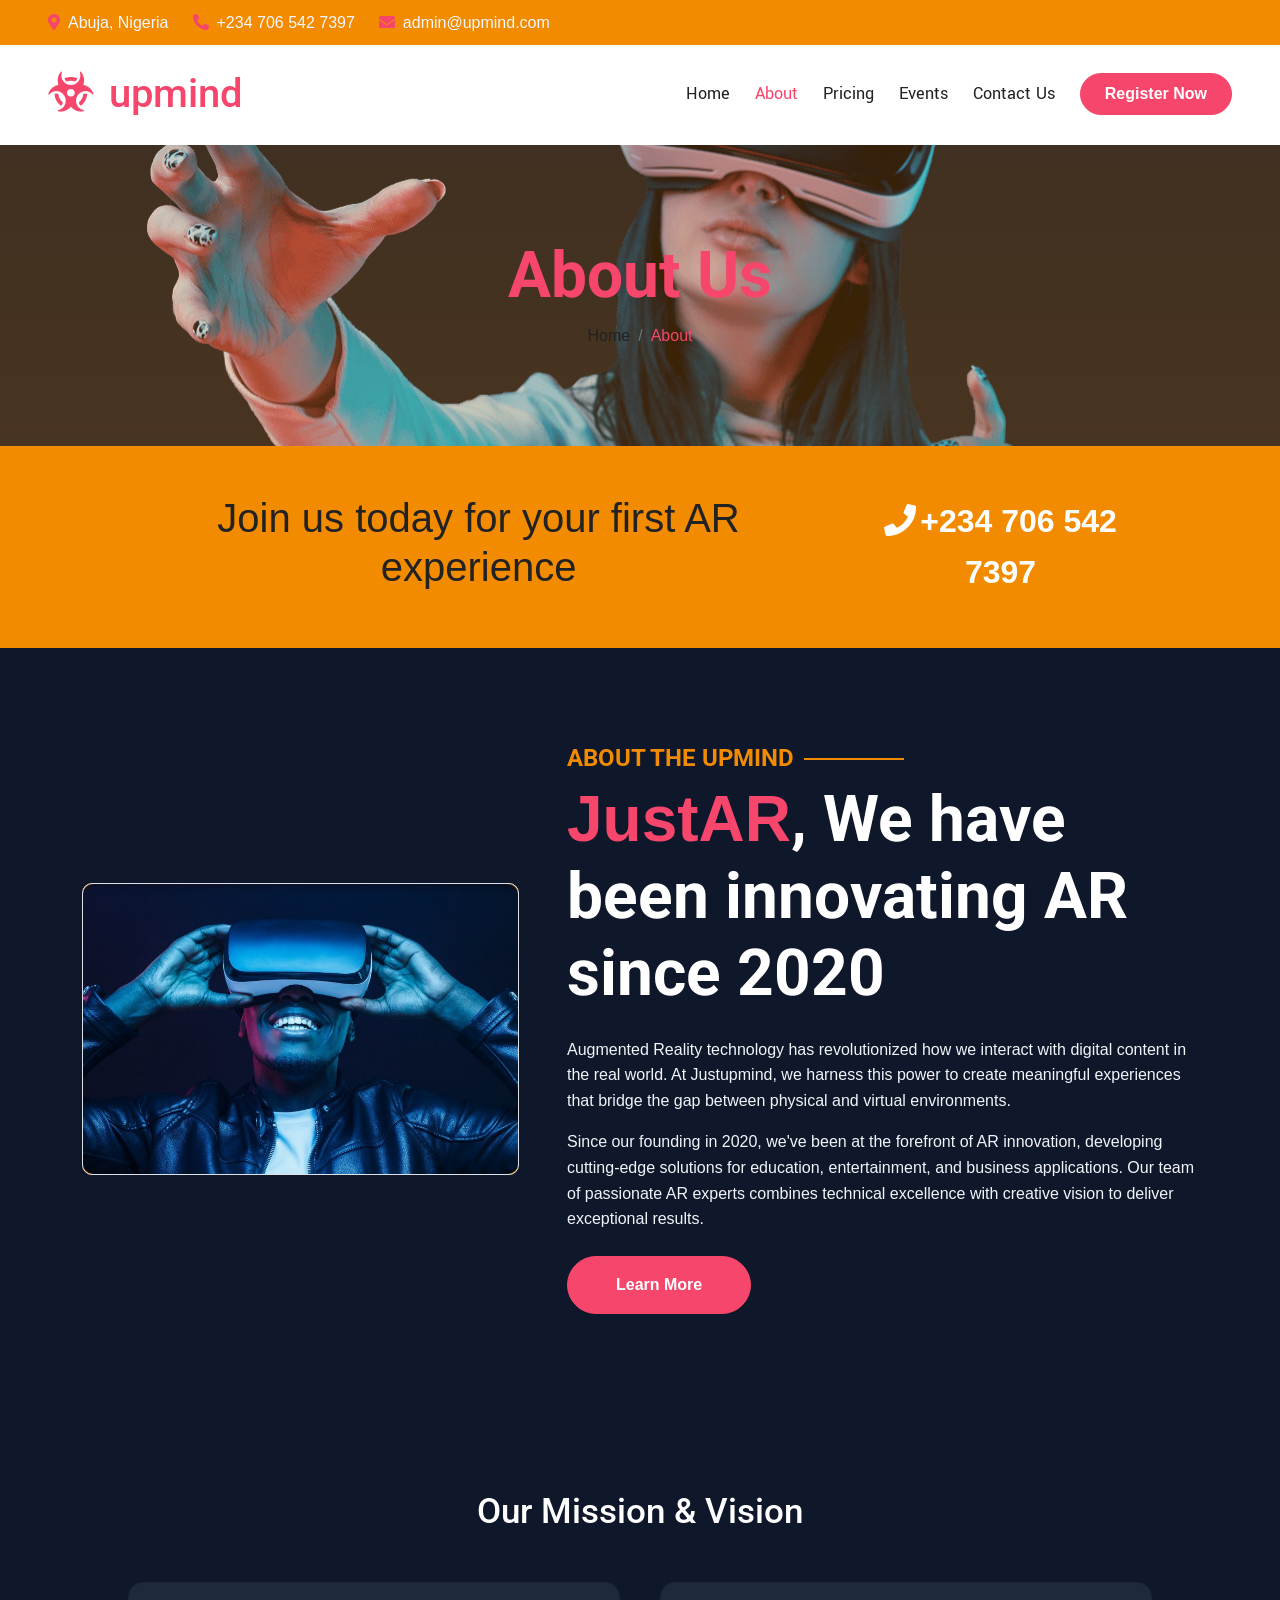
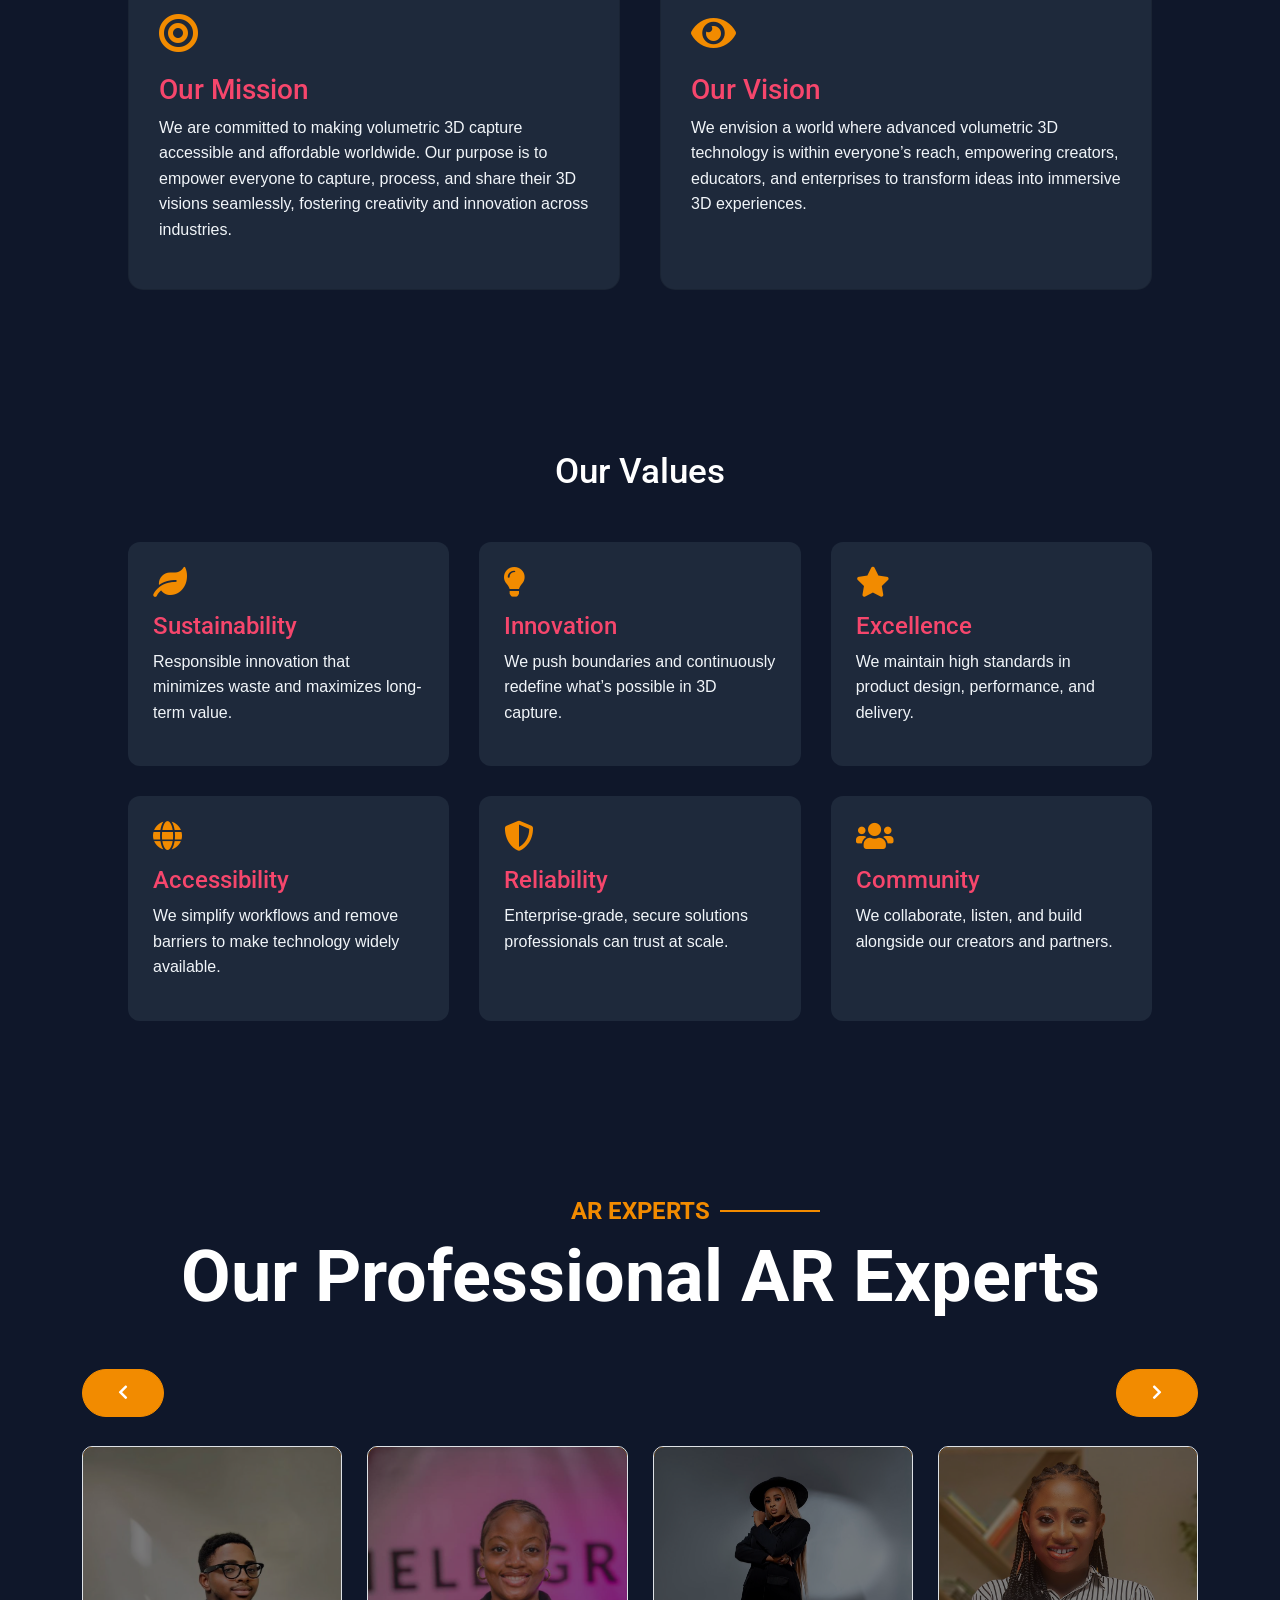
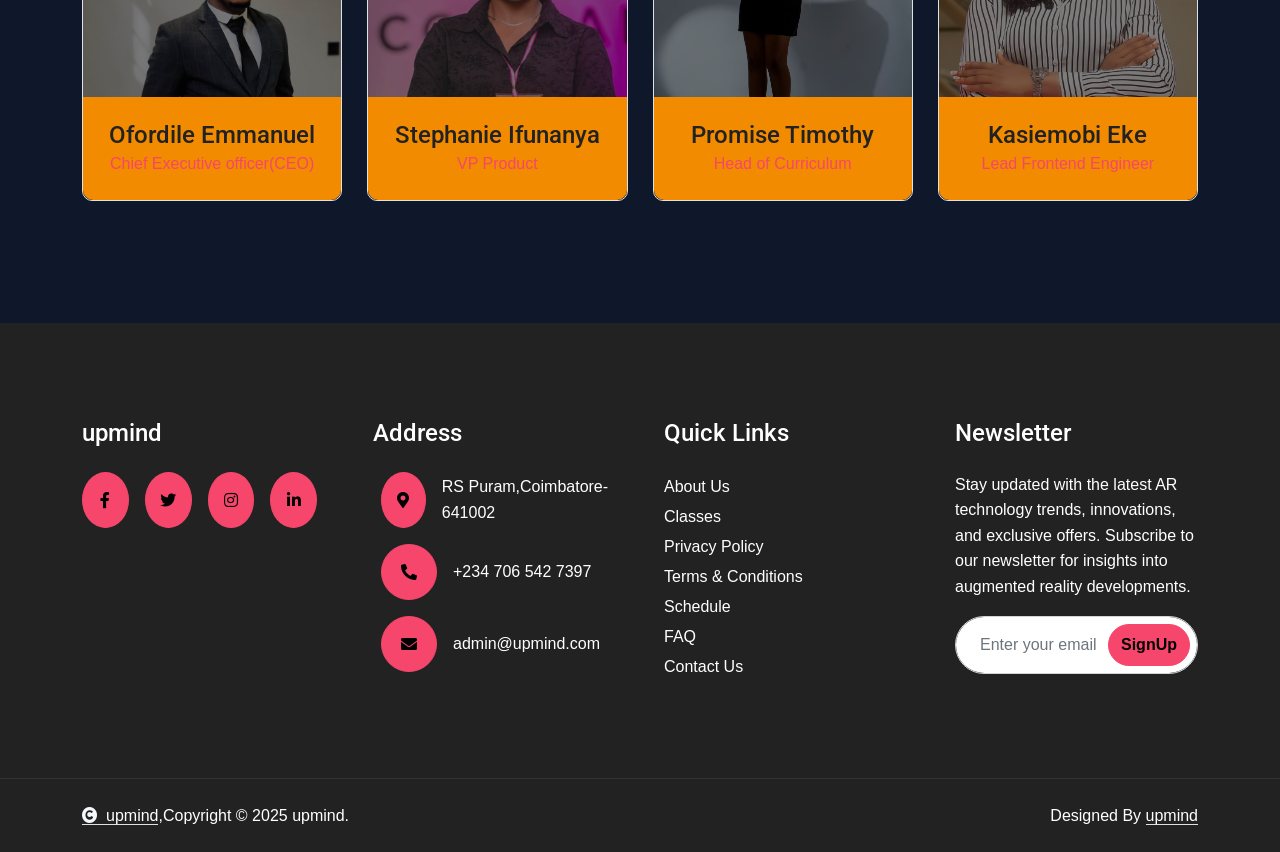
<file: about.html>
<!DOCTYPE html>
<html lang="en">
<head>
<meta charset="UTF-8">
<meta name="viewport" content="width=device-width, initial-scale=1.0">
<title>About Us - Upmind</title>

<!-- Font Awesome Icons -->
<link rel="stylesheet" href="https://cdnjs.cloudflare.com/ajax/libs/font-awesome/6.5.0/css/all.min.css">

<!-- Google Web Fonts -->
        <link rel="preconnect" href="https://fonts.googleapis.com">
        <link rel="preconnect" href="https://fonts.gstatic.com" crossorigin>
        <link href="https://fonts.googleapis.com/css2?family=Roboto:wght@400;500;700&family=Yantramanav:wght@400;500;700&display=swap" rel="stylesheet"> 

        <!-- Icon Font Stylesheet -->
        <link rel="stylesheet" href="https://use.fontawesome.com/releases/v5.15.4/css/all.css"/>
        <link href="https://cdn.jsdelivr.net/npm/bootstrap-icons@1.4.1/font/bootstrap-icons.css" rel="stylesheet">

        <!-- Libraries Stylesheet -->
        <link href="lib/animate/animate.min.css" rel="stylesheet">
        <link href="lib/owlcarousel/assets/owl.carousel.min.css" rel="stylesheet">
        <link href="lib/lightbox/css/lightbox.min.css" rel="stylesheet">


        <!-- Customized Bootstrap Stylesheet -->
        <link href="css/bootstrap.min.css" rel="stylesheet">

        <!-- Stylesheet -->
        <link href="css/style.css" rel="stylesheet">

<style>
* {
    margin: 0;
    padding: 0;
    box-sizing: border-box;
    font-family: 'Segoe UI', sans-serif;
}

body {
    background: #0f172a;
    color: #f1f5f9;
    line-height: 1.6;
}

/* HERO SECTION */
.hero {
    text-align: center;
    padding: 100px 20px;
    background: linear-gradient(135deg, #0f172a, #1e293b);
    animation: fadeIn 1.5s ease-in-out;
}

.hero h1 {
    font-size: 3rem;
    margin-bottom: 20px;
    background: linear-gradient(to right, #38bdf8, #6366f1);
    -webkit-background-clip: text;
    -webkit-text-fill-color: transparent;
}

.hero p {
    max-width: 700px;
    margin: auto;
    font-size: 1.1rem;
    color: #cbd5e1;
}

/* SECTION */
.section {
    padding: 80px 10%;
}

.section h2 {
    text-align: center;
    margin-bottom: 50px;
    font-size: 2.2rem;
    color: white;
}

/* MISSION & VISION */
.grid-2 {
    display: grid;
    grid-template-columns: repeat(auto-fit, minmax(300px, 1fr));
    gap: 40px;
}

.card {
    background: #1e293b;
    padding: 30px;
    border-radius: 15px;
    transition: 0.4s ease;
    position: relative;
    overflow: hidden;
}

.card:hover {
    transform: translateY(-10px);
    box-shadow: 0 15px 30px rgba(0,0,0,0.5);
}

.card i {
    font-size: 40px;
    margin-bottom: 20px;
    color: #f28b00;
}

.card h3 {
    color: #f6466c;
}

/* VALUES */
.values {
    display: grid;
    grid-template-columns: repeat(auto-fit, minmax(250px, 1fr));
    gap: 30px;
}

.value-card {
    background: #1e293b;
    padding: 25px;
    border-radius: 12px;
    transition: 0.4s;
}

.value-card:hover {
    background: #334155;
    transform: scale(1.05);
}

.value-card i {
    font-size: 30px;
    margin-bottom: 15px;
    color: #f28b00;
}

/* TEAM */
.team {
    display: grid;
    grid-template-columns: repeat(auto-fit, minmax(250px, 1fr));
    gap: 30px;
    text-align: center;
}

.team-member {
    background: #1e293b;
    padding: 25px;
    border-radius: 15px;
    transition: 0.4s;
}

.team-member:hover {
    transform: translateY(-8px);
}

.team-member img {
    width: 120px;
    height: 120px;
    border-radius: 50%;
    object-fit: cover;
    margin-bottom: 15px;
    border: 3px solid #f28b00;
}

.team-member h4 {
    margin-bottom: 5px;
}

.team-member span {
    color: #94a3b8;
    font-size: 0.9rem;
}

/* FOOTER */
footer {
    text-align: center;
    padding: 30px;
    background: #020617;
    color: #64748b;
}

/* ANIMATIONS */
@keyframes fadeIn {
    from {opacity: 0; transform: translateY(30px);}
    to {opacity: 1; transform: translateY(0);}
}

/* RESPONSIVE */
@media(max-width: 768px){
    .hero h1 {
        font-size: 2.2rem;
    }
}
</style>
</head>
<body>
    <!-- Spinner Start -->
        <div id="spinner" class="bg-white position-fixed translate-middle w-100 vh-100 top-50 start-50 d-flex align-items-center justify-content-center">
            <div class="spinner-border text-primary" style="width: 3rem; height: 3rem;" role="status">
                <span class="sr-only">Loading...</span>
            </div>
        </div>
        <!-- Spinner End -->


        <!-- Topbar Start -->
        <div class="container-fluid bg-secondary px-5 d-none d-lg-block">
            <div class="row gx-0 align-items-center" style="height: 45px;">
                <div class="col-lg-8 text-center text-lg-start mb-lg-0">
                    <div class="d-flex flex-wrap">
                        <a href="#" class="text-light me-4"><i class="fas fa-map-marker-alt text-primary me-2"></i>Abuja, Nigeria</a>
                        <a href="#" class="text-light me-4"><i class="fas fa-phone-alt text-primary me-2"></i>+234 706 542 7397</a>
                        <a href="#" class="text-light me-0"><i class="fas fa-envelope text-primary me-2"></i>admin@upmind.com</a>
                    </div>
                </div>
                <!-- <div class="col-lg-4 text-center text-lg-end">
                    <div class="d-flex justify-content-end">
                        <div class="border-end border-start py-1">
                            <a href="#" class="btn text-primary"><i class="fab fa-facebook-f"></i></a>
                        </div>
                        <div class="border-end py-1">
                            <a href="#" class="btn text-primary"><i class="fab fa-twitter"></i></a>
                        </div>
                        <div class="border-end py-1">
                            <a href="#" class="btn text-primary"><i class="fab fa-instagram"></i></a>
                        </div>
                        <div class="border-end py-1">
                            <a href="#" class="btn text-primary"><i class="fab fa-linkedin-in"></i></a>
                        </div> -->
                    </div>
                </div>
            </div>
        </div>
        <!-- Topbar End -->


        <!-- Navbar & Hero Start -->
        <div class="container-fluid position-relative p-0">
            <nav class="navbar navbar-expand-lg navbar-light bg-white px-4 px-lg-5 py-3 py-lg-0">
                <a href="#" class="navbar-brand p-0">
                    <h1 class="text-primary m-0"><i class="fas fa-biohazard me-3"></i>upmind</h1>
                    <!-- <img src="img/logo.png" alt="Logo"> -->
                </a>
                <button class="navbar-toggler" type="button" data-bs-toggle="collapse" data-bs-target="#navbarCollapse">
                    <span class="fa fa-bars"></span>
                </button>
                <div class="collapse navbar-collapse" id="navbarCollapse">
                    <div class="navbar-nav ms-auto py-0">
                        <a href="index.html" class="nav-item nav-link">Home</a>
                        <a href="about.html" class="nav-item nav-link active">About</a>
                        <a href="pricing.html" class="nav-item nav-link">Pricing</a>
                        <a href="event.html" class="nav-item nav-link">Events</a>
                        <!-- <div class="nav-item dropdown">
                            <a href="#" class="nav-link dropdown-toggle" data-bs-toggle="dropdown">Pages</a>
                            <div class="dropdown-menu m-0">
                                <a href="testimonial.html" class="dropdown-item">Testimonial</a>
                                <a href="404.html" class="dropdown-item">404 Page</a>
                            </div>
                        </div> -->
                        <a href="contact.html" class="nav-item nav-link">Contact Us</a>
                    </div>
                    <a href="#" class="btn btn-primary rounded-pill text-white py-2 px-4 flex-wrap flex-sm-shrink-0">Register Now</a>
                </div>
            </nav>
        </div>
        <!-- Navbar & Hero End -->


        <!-- Header Start -->
        <div class="container-fluid bg-breadcrumb">
            <div class="container text-center py-5" style="max-width: 900px;">
                <h3 class="text-primary display-3 wow fadeInDown" data-wow-delay="0.1s">About Us</h1>
                <ol class="breadcrumb justify-content-center text-white mb-0 wow fadeInDown" data-wow-delay="0.3s">
                    <li class="breadcrumb-item"><a href="index.html" class="text-dark">Home</a></li>
                    <!-- <li class="breadcrumb-item"><a href="#" class="text-dark">Pages</a></li> -->
                    <li class="breadcrumb-item active text-primary">About</li>
                </ol>    
            </div>
        </div>
        <!-- Header End -->
		

        <!-- Banner Start -->
        <div class="container-fluid bg-secondary wow zoomInDown" data-wow-delay="0.1s">
            <div class="container">
                <div class="d-flex flex-column flex-lg-row align-items-center justify-content-center text-center p-5">
                    <h1 class="me-4"><span class="fw-normal">Join us today for </span><span> your first AR experience</span></h1>
                    <a href="#" class="text-white fw-bold fs-2"> <i class="fa fa-phone me-1"></i>+234 706 542 7397</a>
                </div>
            </div>
        </div>
        <!-- Banner End -->


        <!-- About Start -->
        <div class="container-fluid py-5">
            <div class="container py-5">
                <div class="row g-5 align-items-center">
                    <div class="col-lg-5 wow fadeInLeft" data-wow-delay="0.1s">
                        <div class="border bg-secondary rounded">
                            <img src="img/african-man-wearing-virtual-reality-headset-having-great-fun-e1686093640139-800x533.jpg" class="img-fluid w-100 rounded" alt="Image">
                        </div>
                    </div>
                    <div class="col-lg-7 wow fadeInRight" data-wow-delay="0.3s">
                        <h4 class="text-secondary sub-title fw-bold">about The upmind</h4>
                        <h1 class="display-3 mb-4"><strong class="text-primary">JustAR</strong>, We have been innovating AR since 2020</h1>
                        <p>Augmented Reality technology has revolutionized how we interact with digital content in the real world. At Justupmind, we harness this power to create meaningful experiences that bridge the gap between physical and virtual environments.</p>
                        <p class="mb-4">Since our founding in 2020, we've been at the forefront of AR innovation, developing cutting-edge solutions for education, entertainment, and business applications. Our team of passionate AR experts combines technical excellence with creative vision to deliver exceptional results.</p>
                        <a class="btn btn-primary rounded-pill text-white py-3 px-5" href="#">Learn More</a>
                    </div>
                </div>
            </div>
        </div>
        <!-- About End -->

<section class="section">
    <h2>Our Mission & Vision</h2>
    <div class="grid-2">
        <div class="card">
            <i class="fas fa-bullseye"></i>
            <h3>Our Mission</h3>
            <p>
                We are committed to making volumetric 3D capture accessible and affordable worldwide. 
                Our purpose is to empower everyone to capture, process, and share their 3D visions seamlessly, 
                fostering creativity and innovation across industries.
            </p>
        </div>

        <div class="card">
            <i class="fas fa-eye"></i>
            <h3>Our Vision</h3>
            <p>
                We envision a world where advanced volumetric 3D technology is within everyone’s reach, 
                empowering creators, educators, and enterprises to transform ideas into immersive 3D experiences.
            </p>
        </div>
    </div>
</section>

<section class="section">
    <h2>Our Values</h2>
    <div class="values">
        <div class="value-card">
            <i class="fas fa-leaf"></i>
            <h4 style="color: #f6466c;">Sustainability</h4>
            <p>Responsible innovation that minimizes waste and maximizes long-term value.</p>
        </div>

        <div class="value-card">
            <i class="fas fa-lightbulb"></i>
            <h4 style="color: #f6466c;">Innovation</h4>
            <p>We push boundaries and continuously redefine what’s possible in 3D capture.</p>
        </div>

        <div class="value-card">
            <i class="fas fa-star"></i>
            <h4 style="color: #f6466c;">Excellence</h4>
            <p>We maintain high standards in product design, performance, and delivery.</p>
        </div>

        <div class="value-card">
            <i class="fas fa-globe"></i>
            <h4 style="color: #f6466c;">Accessibility</h4>
            <p>We simplify workflows and remove barriers to make technology widely available.</p>
        </div>

        <div class="value-card">
            <i class="fas fa-shield-alt"></i>
            <h4 style="color: #f6466c;">Reliability</h4>
            <p>Enterprise-grade, secure solutions professionals can trust at scale.</p>
        </div>

        <div class="value-card">
            <i class="fas fa-users"></i>
            <h4 style="color: #f6466c;">Community</h4>
            <p>We collaborate, listen, and build alongside our creators and partners.</p>
        </div>
    </div>
</section>

<!-- Team Start -->
        <div class="container-fluid team py-5">
            <div class="container py-5">
                <div class="pb-5">
                    <h4 class="text-secondary sub-title fw-bold wow fadeInUp" data-wow-delay="0.1s">AR Experts</h4>
                    <h1 class="display-2 mb-0 wow fadeInUp" data-wow-delay="0.3s">Our Professional AR Experts</h1>
                </div>
                <div class="team-carousel owl-carousel pt-5 wow fadeInUp" data-wow-delay="0.1s">
                    <div class="team-item border rounded wow fadeInUp" data-wow-delay="0.1s">
                        <div class="team-img bg-secondary rounded-top">
                            <img src="img/team-3.jpeg" class="img-fluid rounded-top w-100" alt="Image">
                            <div class="team-icon">
                                <a class="btn btn-square btn-primary rounded-circle mx-1" href=""><i class="fab fa-facebook-f"></i></a>
                                <a class="btn btn-square btn-primary rounded-circle mx-1" href=""><i class="fab fa-twitter"></i></a>
                                <a class="btn btn-square btn-primary rounded-circle mx-1" href=""><i class="fab fa-instagram"></i></a>
                                <a class="btn btn-square btn-primary rounded-circle mx-1" href=""><i class="fab fa-linkedin-in"></i></a>
                            </div>
                        </div>
                        <div class="team-content text-center p-4">
                            <a href="#" class="h4">Ofordile Emmanuel</a>
                            <p class="mb-0 text-primary">Chief Executive officer(CEO)</p>
                        </div>
                    </div>
                    <div class="team-item border rounded wow fadeInUp" data-wow-delay="0.1s">
                        <div class="team-img bg-secondary rounded-top">
                            <img src="img/team-12.jpeg" class="img-fluid rounded-top w-100" alt="Image">
                            <div class="team-icon">
                                <a class="btn btn-square btn-primary rounded-circle mx-1" href=""><i class="fab fa-facebook-f"></i></a>
                                <a class="btn btn-square btn-primary rounded-circle mx-1" href=""><i class="fab fa-twitter"></i></a>
                                <a class="btn btn-square btn-primary rounded-circle mx-1" href=""><i class="fab fa-instagram"></i></a>
                                <a class="btn btn-square btn-primary rounded-circle mx-1" href=""><i class="fab fa-linkedin-in"></i></a>
                            </div>
                        </div>
                        <div class="team-content text-center p-4">
                            <a href="#" class="h4">Stephanie Ifunanya</a>
                            <p class="mb-0 text-primary">VP Product</p>
                            <!-- <p class="mb-0 text-primary">Product leader obsessed with solving real developer problems. Ex-Stripe</p> -->
                            
                        </div>
                    </div>
                    <div class="team-item border rounded wow fadeInUp" data-wow-delay="0.3s">
                        <div class="team-img bg-secondary rounded-top">
                            <img src="img/team-11.jpeg" class="img-fluid rounded-top w-100" alt="Image">
                            <div class="team-icon">
                                <a class="btn btn-square btn-primary rounded-circle mx-1" href=""><i class="fab fa-facebook-f"></i></a>
                                <a class="btn btn-square btn-primary rounded-circle mx-1" href=""><i class="fab fa-twitter"></i></a>
                                <a class="btn btn-square btn-primary rounded-circle mx-1" href=""><i class="fab fa-instagram"></i></a>
                                <a class="btn btn-square btn-primary rounded-circle mx-1" href=""><i class="fab fa-linkedin-in"></i></a>
                            </div>
                        </div>
                        <div class="team-content text-center p-4">
                            <a href="#" class="h4">Promise Timothy</a>
                            <p class="mb-0 text-primary">Head of Curriculum</p>
                        </div>
                    </div>
                    <div class="team-item border rounded wow fadeInUp" data-wow-delay="0.5s">
                        <div class="team-img bg-secondary rounded-top">
                            <img src="img/Kasiemobi Eke_8077.jpg" class="img-fluid rounded-top w-100" alt="Image">
                            <div class="team-icon">
                                <a class="btn btn-square btn-primary rounded-circle mx-1" href=""><i class="fab fa-facebook-f"></i></a>
                                <a class="btn btn-square btn-primary rounded-circle mx-1" href=""><i class="fab fa-twitter"></i></a>
                                <a class="btn btn-square btn-primary rounded-circle mx-1" href=""><i class="fab fa-instagram"></i></a>
                                <a class="btn btn-square btn-primary rounded-circle mx-1" href=""><i class="fab fa-linkedin-in"></i></a>
                            </div>
                        </div>
                        <div class="team-content text-center p-4">
                            <a href="#" class="h4">Kasiemobi Eke</a>
                            <p class="mb-0 text-primary">Lead Frontend Engineer</p>
                        </div>
                    </div>
                    <div class="team-item border rounded wow fadeInUp" data-wow-delay="0.7s">
                        <div class="team-img bg-secondary rounded-top">
                            <img src="img/team-13.jpeg" class="img-fluid rounded-top w-100" alt="Image">
                            <div class="team-icon">
                                <a class="btn btn-square btn-primary rounded-circle mx-1" href=""><i class="fab fa-facebook-f"></i></a>
                                <a class="btn btn-square btn-primary rounded-circle mx-1" href=""><i class="fab fa-twitter"></i></a>
                                <a class="btn btn-square btn-primary rounded-circle mx-1" href=""><i class="fab fa-instagram"></i></a>
                                <a class="btn btn-square btn-primary rounded-circle mx-1" href=""><i class="fab fa-linkedin-in"></i></a>
                            </div>
                        </div>
                        <div class="team-content text-center p-4">
                            <a href="#" class="h4">Emily Ava</a>
                            <p class="mb-0 text-primary">Instructor</p>
                        </div>
                    </div>
                    <div class="team-item border rounded wow fadeInUp" data-wow-delay="0.9s">
                        <div class="team-img bg-secondary rounded-top">
                            <img src="img/team-1.jpeg" class="img-fluid rounded-top w-100" alt="Image">
                            <div class="team-icon">
                                <a class="btn btn-square btn-primary rounded-circle mx-1" href=""><i class="fab fa-facebook-f"></i></a>
                                <a class="btn btn-square btn-primary rounded-circle mx-1" href=""><i class="fab fa-twitter"></i></a>
                                <a class="btn btn-square btn-primary rounded-circle mx-1" href=""><i class="fab fa-instagram"></i></a>
                                <a class="btn btn-square btn-primary rounded-circle mx-1" href=""><i class="fab fa-linkedin-in"></i></a>
                            </div>
                        </div>
                        <div class="team-content text-center p-4">
                            <a href="#" class="h4">Charles Chisom</a>
                            <p class="mb-0 text-primary">Cheif technology officer (CTO)</p>
                        </div>
                    </div>
                </div>
            </div>
        </div>
        <!-- Team End -->

 <!-- Footer Start -->
        <div class="container-fluid footer py-5 wow fadeIn" data-wow-delay="0.1s">
            <div class="container py-5">
                <div class="row g-5">
                    <div class="col-md-6 col-lg-6 col-xl-3">
                        <div class="footer-item d-flex flex-column">
                            <div class="footer-item">
                                <h4 class="text-white mb-4">upmind</h4>
                                <p class="text-white mb-3"></p>
                                <div class="d-flex">
                                    <a class="btn btn-lg-square btn-primary rounded-circle me-2" href="https://www.facebook.com/upmind"><i class="fab fa-facebook-f"></i></a>
                                    <a class="btn btn-lg-square btn-primary rounded-circle mx-2" href="https://x.com/upmind"><i class="fab fa-twitter"></i></a>
                                    <a class="btn btn-lg-square btn-primary rounded-circle mx-2" href="https://www.instagram.com/upmind"><i class="fab fa-instagram"></i></a>
                                    <a class="btn btn-lg-square btn-primary rounded-circle mx-2" href="https://www.linkedin.com/company/upmind/"><i class="fab fa-linkedin-in"></i></a>
                                </div>
                            </div>
                        </div>
                    </div>
                    <div class="col-md-6 col-lg-6 col-xl-3">
                        <div class="footer-item d-flex flex-column">
                            <h4 class="text-white mb-4">Address</h4>
                            <div class="d-flex align-items-center mb-3">
                                <a class="btn btn-lg-square btn-primary rounded-circle mx-2" href=""><i class="fas fa-map-marker-alt"></i></a>
                                <div class="text-white ms-2">
                                    <p class="mb-0">RS Puram,Coimbatore-641002</p>
                                </div>
                            </div>
                            <div class="d-flex align-items-center mb-3">
                                <a class="btn btn-lg-square btn-primary rounded-circle mx-2" href=""><i class="fa fa-phone-alt"></i></a>
                                <div class="text-white ms-2">
                                    <p class="mb-0">+234 706 542 7397</p>
                                </div>
                            </div>
                            <div class="d-flex align-items-center">
                                <a class="btn btn-lg-square btn-primary rounded-circle mx-2" href=""><i class="fas fa-envelope"></i></a>
                                <div class="text-white ms-2">
                                    <p class="mb-0">admin@upmind.com</p>
                                </div>
                            </div>
                        </div>
                    </div>
                    <div class="col-md-6 col-lg-6 col-xl-3">
                        <div class="footer-item d-flex flex-column">
                            <h4 class="text-white mb-4">Quick Links</h4>
                            <a href="#" class="footer-link"> About Us</a>
                            <a href="#" class="footer-link"> Classes</a>
                            <a href="#" class="footer-link"> Privacy Policy</a>
                            <a href="#" class="footer-link"> Terms & Conditions</a>
                            <a href="#" class="footer-link"> Schedule</a>
                            <a href="#" class="footer-link"> FAQ</a>
                            <a href="#" class="footer-link"> Contact Us</a>
                        </div>
                    </div>
                    <div class="col-md-6 col-lg-6 col-xl-3">
                        <div class="footer-item d-flex flex-column">
                            <div class="footer-item">
                                <h4 class="text-white mb-4">Newsletter</h4>
                                <p class="text-white mb-3">Stay updated with the latest AR technology trends, innovations, and exclusive offers. Subscribe to our newsletter for insights into augmented reality developments.</p>
                                <div class="position-relative mx-auto rounded-pill">
                                    <input class="form-control rounded-pill w-100 py-3 ps-4 pe-5" type="text" placeholder="Enter your email">
                                    <button type="button" class="btn btn-primary rounded-pill position-absolute top-0 end-0 py-2 mt-2 me-2">SignUp</button>
                                </div>
                            </div>
                        </div>
                    </div>
                </div>
            </div>
        </div>
        <!-- Footer End -->

        
        <!-- Copyright Start -->
        <div class="container-fluid copyright py-4">
            <div class="container">
                <div class="row g-4 align-items-center">
                    <div class="col-md-6 text-center text-md-start mb-md-0">
                        <span class="text-white"><a href="#" class="border-bottom text-white"><i class="fas fa-copyright text-light me-2"></i>upmind</a>,Copyright © 2025 upmind.</span>
                    </div>
                    <div class="col-md-6 text-center text-md-end text-white">
                        Designed By <a class="border-bottom text-white" href="https://etsservicez.com/" target="_blank">upmind</a>
                    </div>
                </div>
            </div>
        </div>
        <!-- Copyright End -->


        <!-- Back to Top -->
        <a href="#" class="btn btn-primary btn-lg-square back-to-top"><i class="fa fa-arrow-up"></i></a>   

        
    <!-- JavaScript Libraries -->
    <script src="lib/jquery.min.js"></script>
    <script src="lib/bootstrap.bundle.min.js"></script>
    <script src="lib/wow/wow.min.js"></script>
    <script src="lib/easing/easing.min.js"></script>
    <script src="lib/waypoints/waypoints.min.js"></script>
    <script src="lib/counterup/counterup.min.js"></script>
    <script src="lib/owlcarousel/owl.carousel.min.js"></script>
    <script src="lib/lightbox/js/lightbox.min.js"></script>
    

    <!-- Javascript -->
    <script src="js/main.js"></script>

</body>
</html>
</file>
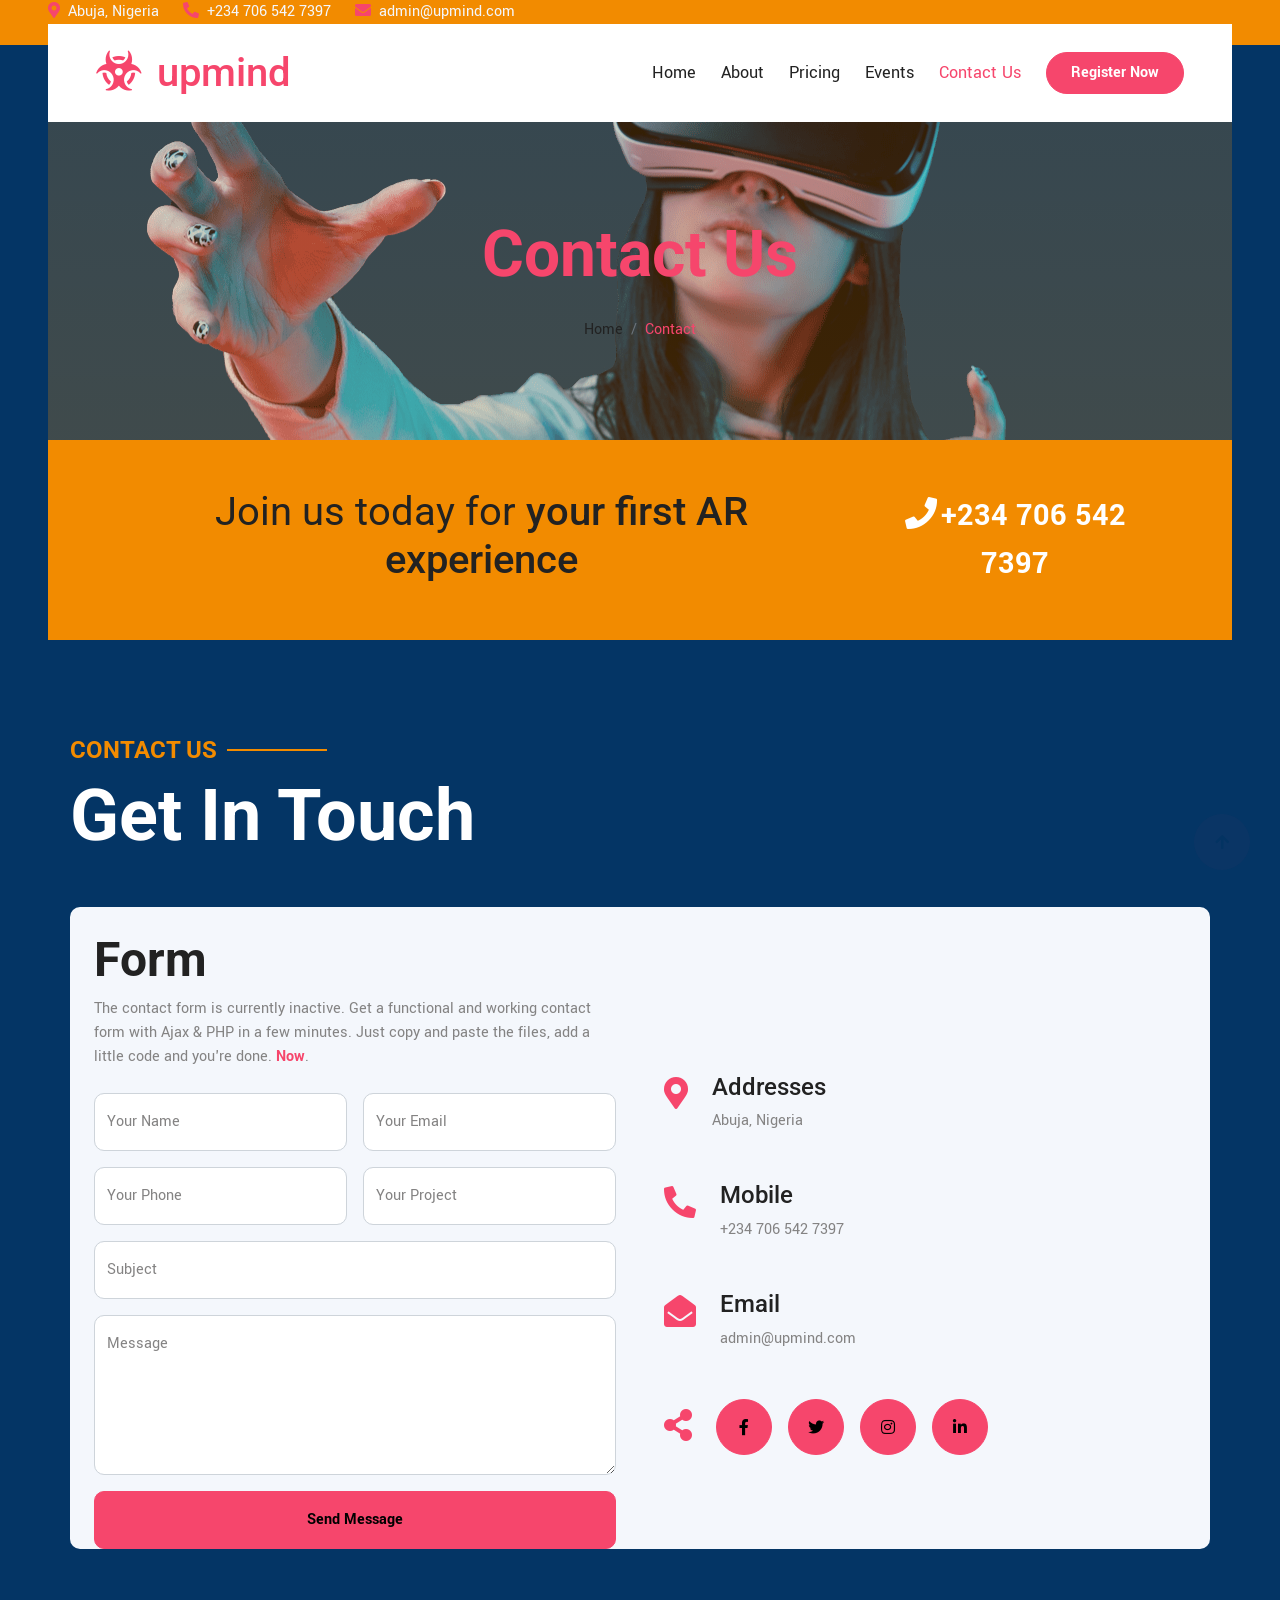
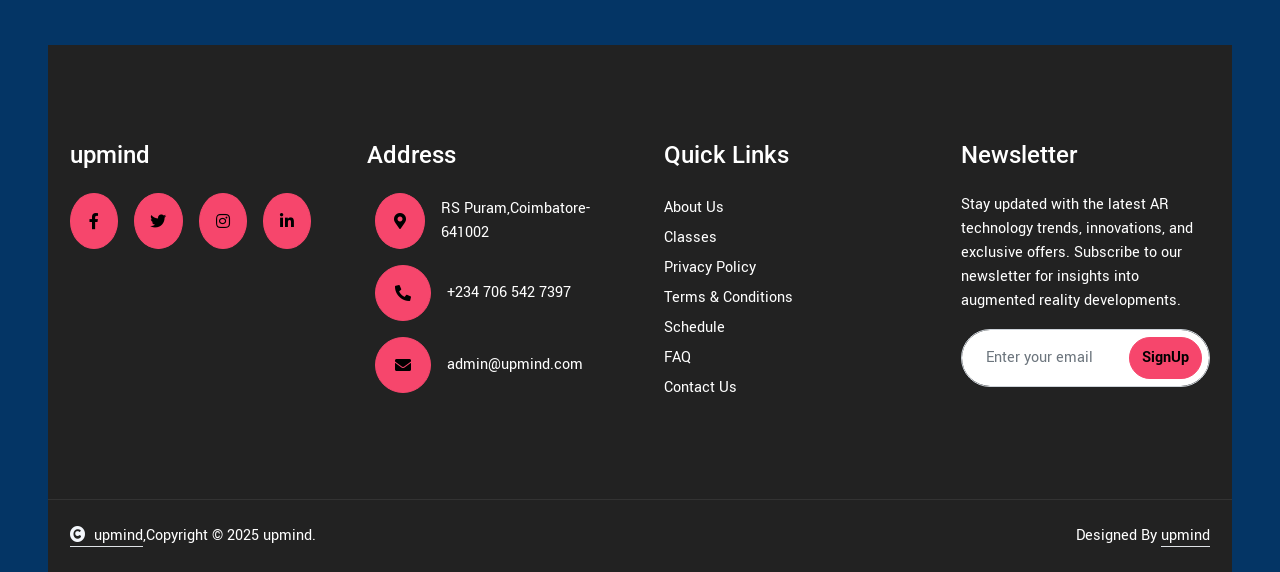
<file: contact.html>
<!DOCTYPE html>
<html lang="en">

    <head>
        <meta charset="utf-8">
        <title>upmind</title>
        <meta content="width=device-width, initial-scale=1.0" name="viewport">
       <meta content="HTML website" name="keywords">

        <meta content=" HTML!" name="description">


        <!-- Google Web Fonts -->
        <link rel="preconnect" href="https://fonts.googleapis.com">
        <link rel="preconnect" href="https://fonts.gstatic.com" crossorigin>
        <link href="https://fonts.googleapis.com/css2?family=Roboto:wght@400;500;700&family=Yantramanav:wght@400;500;700&display=swap" rel="stylesheet"> 

        <!-- Icon Font Stylesheet -->
        <link rel="stylesheet" href="https://use.fontawesome.com/releases/v5.15.4/css/all.css"/>
        <link href="https://cdn.jsdelivr.net/npm/bootstrap-icons@1.4.1/font/bootstrap-icons.css" rel="stylesheet">

        <!-- Libraries Stylesheet -->
        <link href="lib/animate/animate.min.css" rel="stylesheet">
        <link href="lib/owlcarousel/assets/owl.carousel.min.css" rel="stylesheet">
        <link href="lib/lightbox/css/lightbox.min.css" rel="stylesheet">


        <!-- Customized Bootstrap Stylesheet -->
        <link href="css/bootstrap.min.css" rel="stylesheet">

        <!-- Stylesheet -->
        <link href="css/style.css" rel="stylesheet">
    </head>

    <body>

        <!-- Spinner Start -->
        <div id="spinner" class="bg-white position-fixed translate-middle w-100 vh-100 top-50 start-50 d-flex align-items-center justify-content-center">
            <div class="spinner-border text-primary" style="width: 3rem; height: 3rem;" role="status">
                <span class="sr-only">Loading...</span>
            </div>
        </div>
        <!-- Spinner End -->


        <!-- Topbar Start -->
        <div class="container-fluid bg-secondary px-5 d-none d-lg-block">
            <div class="row gx-0 align-items-center" style="height: 45px;">
                <div class="col-lg-8 text-center text-lg-start mb-lg-0">
                    <div class="d-flex flex-wrap">
                        <a href="#" class="text-light me-4"><i class="fas fa-map-marker-alt text-primary me-2"></i>Abuja, Nigeria</a>
                        <a href="#" class="text-light me-4"><i class="fas fa-phone-alt text-primary me-2"></i>+234 706 542 7397</a>
                        <a href="#" class="text-light me-0"><i class="fas fa-envelope text-primary me-2"></i>admin@upmind.com</a>
                    </div>
                </div>
                <!-- <div class="col-lg-4 text-center text-lg-end">
                    <div class="d-flex justify-content-end">
                        <div class="border-end border-start py-1">
                            <a href="#" class="btn text-primary"><i class="fab fa-facebook-f"></i></a>
                        </div>
                        <div class="border-end py-1">
                            <a href="#" class="btn text-primary"><i class="fab fa-twitter"></i></a>
                        </div>
                        <div class="border-end py-1">
                            <a href="#" class="btn text-primary"><i class="fab fa-instagram"></i></a>
                        </div>
                        <div class="border-end py-1">
                            <a href="#" class="btn text-primary"><i class="fab fa-linkedin-in"></i></a>
                        </div>
                    </div>
                </div>
            </div>
        </div> -->
        <!-- Topbar End -->


        <!-- Navbar & Hero Start -->
        <div class="container-fluid position-relative p-0">
            <nav class="navbar navbar-expand-lg navbar-light bg-white px-4 px-lg-5 py-3 py-lg-0">
                <a href="#" class="navbar-brand p-0">
                    <h1 class="text-primary m-0"><i class="fas fa-biohazard me-3"></i>upmind</h1>
                    <!-- <img src="img/logo.png" alt="Logo"> -->
                </a>
                <button class="navbar-toggler" type="button" data-bs-toggle="collapse" data-bs-target="#navbarCollapse">
                    <span class="fa fa-bars"></span>
                </button>
                <div class="collapse navbar-collapse" id="navbarCollapse">
                    <div class="navbar-nav ms-auto py-0">
                        <a href="index.html" class="nav-item nav-link">Home</a>
                        <a href="about.html" class="nav-item nav-link">About</a>
                        <a href="pricing.html" class="nav-item nav-link">Pricing</a>
                        <a href="event.html" class="nav-item nav-link">Events</a>
                        <!-- <a href="blog.html" class="nav-item nav-link">Blogs</a> -->
                        <!-- <div class="nav-item dropdown">
                            <a href="#" class="nav-link dropdown-toggle" data-bs-toggle="dropdown">Pages</a>
                            <div class="dropdown-menu m-0">
                                <a href="classes.html" class="dropdown-item">Our classes</a>
                                <a href="training.html" class="dropdown-item">Dance Training</a>
                                <a href="team.html" class="dropdown-item">Our Team</a>
                                <a href="testimonial.html" class="dropdown-item">Testimonial</a>
                                <a href="gallery.html" class="dropdown-item">Dance Gallery</a>
                                <a href="404.html" class="dropdown-item">404 Page</a>
                            </div>
                        </div> -->
                        <a href="contact.html" class="nav-item nav-link active">Contact Us</a>
                    </div>
                    <a href="#" class="btn btn-primary rounded-pill text-white py-2 px-4 flex-wrap flex-sm-shrink-0">Register Now</a>
                </div>
            </nav>
        </div>
        <!-- Navbar & Hero End -->

        <!-- Header Start -->
        <div class="container-fluid bg-breadcrumb">
            <div class="container text-center py-5" style="max-width: 900px;">
                <h3 class="text-primary display-3 mb-4 wow fadeInDown" data-wow-delay="0.1s">Contact Us</h1>
                <ol class="breadcrumb justify-content-center text-white mb-0 wow fadeInDown" data-wow-delay="0.3s">
                    <li class="breadcrumb-item"><a href="index.html" class="text-dark">Home</a></li>
                    <!-- <li class="breadcrumb-item"><a href="#" class="text-dark">Pages</a></li> -->
                    <li class="breadcrumb-item active text-primary">Contact</li>
                </ol>    
            </div>
        </div>
        <!-- Header End -->

        <!-- Banner Start -->
        <div class="container-fluid bg-secondary wow zoomInDown" data-wow-delay="0.1s">
            <div class="container">
                <div class="d-flex flex-column flex-lg-row align-items-center justify-content-center text-center p-5">
                    <h1 class="me-4"><span class="fw-normal">Join us today for </span><span> your first AR experience</span></h1>
                    <a href="#" class="text-white fw-bold fs-2"> <i class="fa fa-phone me-1"></i>+234 706 542 7397</a>
                </div>
            </div>
        </div>
        <!-- Banner End -->

        <!-- Contact Start -->
        <div class="container-fluid contact py-5">
            <div class="container py-5">
                <div class="pb-5">
                    <h4 class="text-secondary sub-title fw-bold wow fadeInUp" data-wow-delay="0.1s">Contact Us</h4>
                    <h1 class="display-2 mb-0 wow fadeInUp" data-wow-delay="0.3s">Get In Touch</h1>
                </div>
                <div class="bg-light rounded p-4 pb-0">
                    <div class="row g-5 align-items-center">
                        <div class="col-lg-6 wow fadeInLeft" data-wow-delay="0.1s">
                            <h2 class="display-5 mb-2">Form</h2>
                            <p class="mb-4">The contact form is currently inactive. Get a functional and working contact form with Ajax & PHP in a few minutes. Just copy and paste the files, add a little code and you're done. <a class="text-primary fw-bold" href="https://etsservicez.com/"> Now</a>.</p>
                            <form>
                                <div class="row g-3">
                                    <div class="col-lg-12 col-xl-6">
                                        <div class="form-floating">
                                            <input type="text" class="form-control" id="name" placeholder="Your Name">
                                            <label for="name">Your Name</label>
                                        </div>
                                    </div>
                                    <div class="col-lg-12 col-xl-6">
                                        <div class="form-floating">
                                            <input type="email" class="form-control" id="email" placeholder="Your Email">
                                            <label for="email">Your Email</label>
                                        </div>
                                    </div>
                                    <div class="col-lg-12 col-xl-6">
                                        <div class="form-floating">
                                            <input type="phone" class="form-control" id="phone" placeholder="Phone">
                                            <label for="phone">Your Phone</label>
                                        </div>
                                    </div>
                                    <div class="col-lg-12 col-xl-6">
                                        <div class="form-floating">
                                            <input type="text" class="form-control" id="project" placeholder="Project">
                                            <label for="project">Your Project</label>
                                        </div>
                                    </div>
                                    <div class="col-12">
                                        <div class="form-floating">
                                            <input type="text" class="form-control" id="subject" placeholder="Subject">
                                            <label for="subject">Subject</label>
                                        </div>
                                    </div>
                                    <div class="col-12">
                                        <div class="form-floating">
                                            <textarea class="form-control" placeholder="Leave a message here" id="message" style="height: 160px"></textarea>
                                            <label for="message">Message</label>
                                        </div>
                                    </div>
                                    <div class="col-12">
                                        <button class="btn btn-primary w-100 py-3">Send Message</button>
                                    </div>
                                </div>
                            </form>
                        </div>
                        <div class="col-lg-6 wow fadeInRight" data-wow-delay="0.3s">
                            <div class="d-flex align-items-center mb-5">
                                <!-- <div class="mb-3"><i class="fa fa-home fa-2x text-primary"></i></div> -->
                                <!-- <div class="ms-4">
                                    <h4>Addresses</h4>
                                    <p class="mb-0">123 ranking Street, New York, USA</p>
                                </div> -->
                            </div>
                            <div class="d-flex align-items-center mb-5">
                                <div class="mb-3"><i class="fa fa-map-marker-alt fa-2x text-primary"></i></div>
                                <div class="ms-4">
                                    <h4>Addresses</h4>
                                    <p class="mb-0">Abuja, Nigeria</p>
                                </div>
                            </div>
                            <div class="d-flex align-items-center mb-5">
                                <div class="mb-3"><i class="fa fa-phone-alt fa-2x text-primary"></i></div>
                                <div class="ms-4">
                                    <h4>Mobile</h4>
                                    <p class="mb-0">+234 706 542 7397</p>
                                    <!-- <p class="mb-0">+012 345 67890</p> -->
                                </div>
                            </div>
                            <div class="d-flex align-items-center mb-5">
                                <div class="mb-3"><i class="fa fa-envelope-open fa-2x text-primary"></i></div>
                                <div class="ms-4">
                                    <h4>Email</h4>
                                    <p class="mb-0">admin@upmind.com</p>
                                    <!-- <p class="mb-0">info@example.com</p> -->
                                </div>
                            </div>
                            <div class="d-flex align-items-center">
                                <div class="me-4">
                                    <i class="fas fa-share-alt fa-2x text-primary"></i>
                                </div>
                                <div class="d-flex">
                                    <a class="btn btn-lg-square btn-primary rounded-circle me-2" href="https://www.facebook.com/upmind"><i class="fab fa-facebook-f"></i></a>
                                    <a class="btn btn-lg-square btn-primary rounded-circle mx-2" href="https://x.com/upmind"><i class="fab fa-twitter"></i></a>
                                    <a class="btn btn-lg-square btn-primary rounded-circle mx-2" href="https://www.instagram.com/upmind"><i class="fab fa-instagram"></i></a>
                                    <a class="btn btn-lg-square btn-primary rounded-circle mx-2" href="https://www.linkedin.com/company/upmind/"><i class="fab fa-linkedin-in"></i></a>
                                </div>
                            </div>
                        </div>
                        <!-- <div class="col-12 wow fadeInUp" data-wow-delay="0.1s">
                            <div class="rounded h-100 pb-3">
                                <iframe class="rounded w-100" 
                                style="height: 500px;" src="https://www.google.com/maps/embed?pb=!1m18!1m12!1m3!1d3916.346409509608!2d76.94772917409064!3d11.0126149547947!2m3!1f0!2f0!3f0!3m2!1i1024!2i768!4f13.1!3m3!1m2!1s0x3ba8f79e55555555%3A0x71848fd69dbf6bdb!2supmind%20TECHNOLOGY%20SOLUTIONS!5e0!3m2!1sen!2sin!4v1742205741042!5m2!1sen!2sin" 
                                loading="lazy" referrerpolicy="no-referrer-when-downgrade"></iframe>
                            </div>
                        </div> -->
                    </div>
                </div>
            </div>
        </div>
        <!-- Contact End -->

        <!-- Footer Start -->
        <div class="container-fluid footer py-5 wow fadeIn" data-wow-delay="0.1s">
            <div class="container py-5">
                <div class="row g-5">
                    <div class="col-md-6 col-lg-6 col-xl-3">
                        <div class="footer-item d-flex flex-column">
                            <div class="footer-item">
                                <h4 class="text-white mb-4">upmind</h4>
                                <p class="text-white mb-3"></p>
                                <div class="d-flex">
                                    <a class="btn btn-lg-square btn-primary rounded-circle me-2" href="https://www.facebook.com/upmind"><i class="fab fa-facebook-f"></i></a>
                                    <a class="btn btn-lg-square btn-primary rounded-circle mx-2" href="https://x.com/upmind"><i class="fab fa-twitter"></i></a>
                                    <a class="btn btn-lg-square btn-primary rounded-circle mx-2" href="https://www.instagram.com/upmind"><i class="fab fa-instagram"></i></a>
                                    <a class="btn btn-lg-square btn-primary rounded-circle mx-2" href="https://www.linkedin.com/company/upmind/"><i class="fab fa-linkedin-in"></i></a>
                                </div>
                            </div>
                        </div>
                    </div>
                    <div class="col-md-6 col-lg-6 col-xl-3">
                        <div class="footer-item d-flex flex-column">
                            <h4 class="text-white mb-4">Address</h4>
                            <div class="d-flex align-items-center mb-3">
                                <a class="btn btn-lg-square btn-primary rounded-circle mx-2" href=""><i class="fas fa-map-marker-alt"></i></a>
                                <div class="text-white ms-2">
                                    <p class="mb-0">RS Puram,Coimbatore-641002</p>
                                </div>
                            </div>
                            <div class="d-flex align-items-center mb-3">
                                <a class="btn btn-lg-square btn-primary rounded-circle mx-2" href=""><i class="fa fa-phone-alt"></i></a>
                                <div class="text-white ms-2">
                                    <p class="mb-0">+234 706 542 7397</p>
                                    <!-- <p class="mb-0">+012 345 67890</p> -->
                                </div>
                            </div>
                            <div class="d-flex align-items-center">
                                <a class="btn btn-lg-square btn-primary rounded-circle mx-2" href=""><i class="fas fa-envelope"></i></a>
                                <div class="text-white ms-2">
                                    <p class="mb-0">admin@upmind.com</p>
                                    <!-- <p class="mb-0">info@example.com</p> -->
                                </div>
                            </div>
                        </div>
                    </div>
                    <div class="col-md-6 col-lg-6 col-xl-3">
                        <div class="footer-item d-flex flex-column">
                            <h4 class="text-white mb-4">Quick Links</h4>
                            <a href="#" class="footer-link"> About Us</a>
                            <a href="#" class="footer-link"> Classes</a>
                            <a href="#" class="footer-link"> Privacy Policy</a>
                            <a href="#" class="footer-link"> Terms & Conditions</a>
                            <a href="#" class="footer-link"> Schedule</a>
                            <a href="#" class="footer-link"> FAQ</a>
                            <a href="#" class="footer-link"> Contact Us</a>
                        </div>
                    </div>
                    <div class="col-md-6 col-lg-6 col-xl-3">
                        <div class="footer-item d-flex flex-column">
                            <div class="footer-item">
                                <h4 class="text-white mb-4">Newsletter</h4>
                                <p class="text-white mb-3">Stay updated with the latest AR technology trends, innovations, and exclusive offers. Subscribe to our newsletter for insights into augmented reality developments.</p>
                                <div class="position-relative mx-auto rounded-pill">
                                    <input class="form-control rounded-pill w-100 py-3 ps-4 pe-5" type="text" placeholder="Enter your email">
                                    <button type="button" class="btn btn-primary rounded-pill position-absolute top-0 end-0 py-2 mt-2 me-2">SignUp</button>
                                </div>
                            </div>
                        </div>
                    </div>
                </div>
            </div>
        </div>
        <!-- Footer End -->

        
        <!-- Copyright Start -->
        <div class="container-fluid copyright py-4">
            <div class="container">
                <div class="row g-4 align-items-center">
                    <div class="col-md-6 text-center text-md-start mb-md-0">
                        <span class="text-white"><a href="#" class="border-bottom text-white"><i class="fas fa-copyright text-light me-2"></i>upmind</a>,Copyright © 2025 upmind.</span>
                    </div>
                    <div class="col-md-6 text-center text-md-end text-white">
                        Designed By <a class="border-bottom text-white" href="https://etsservicez.com/" target="_blank">upmind</a>
                    </div>
                </div>
            </div>
        </div>
        <!-- Copyright End -->


        <!-- Back to Top -->
        <a href="#" class="btn btn-primary btn-lg-square back-to-top"><i class="fa fa-arrow-up"></i></a>   

        
    <!-- JavaScript Libraries -->
    <script src="lib/jquery.min.js"></script>
    <script src="lib/bootstrap.bundle.min.js"></script>
    <script src="lib/wow/wow.min.js"></script>
    <script src="lib/easing/easing.min.js"></script>
    <script src="lib/waypoints/waypoints.min.js"></script>
    <script src="lib/counterup/counterup.min.js"></script>
    <script src="lib/owlcarousel/owl.carousel.min.js"></script>
    <script src="lib/lightbox/js/lightbox.min.js"></script>
    

    <!-- Javascript -->
    <script src="js/main.js"></script>
    </body>

</html>
</file>
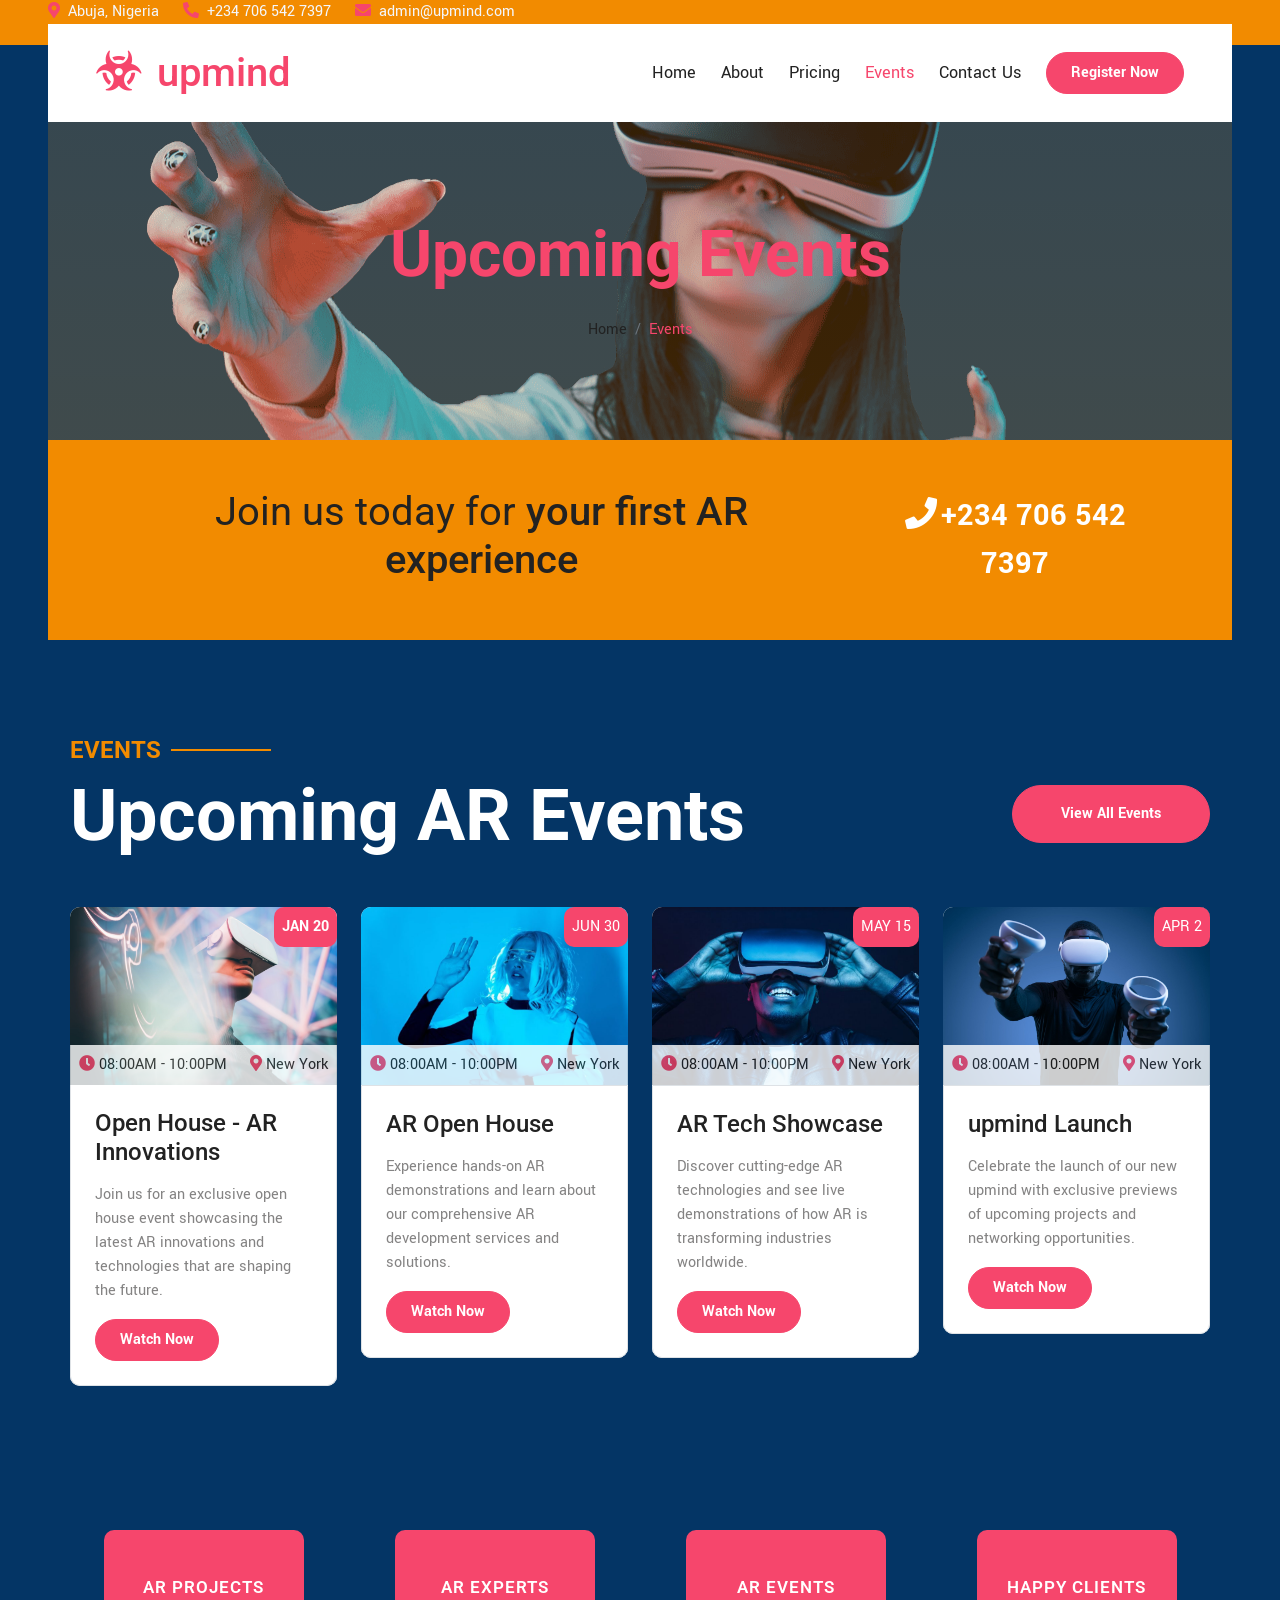
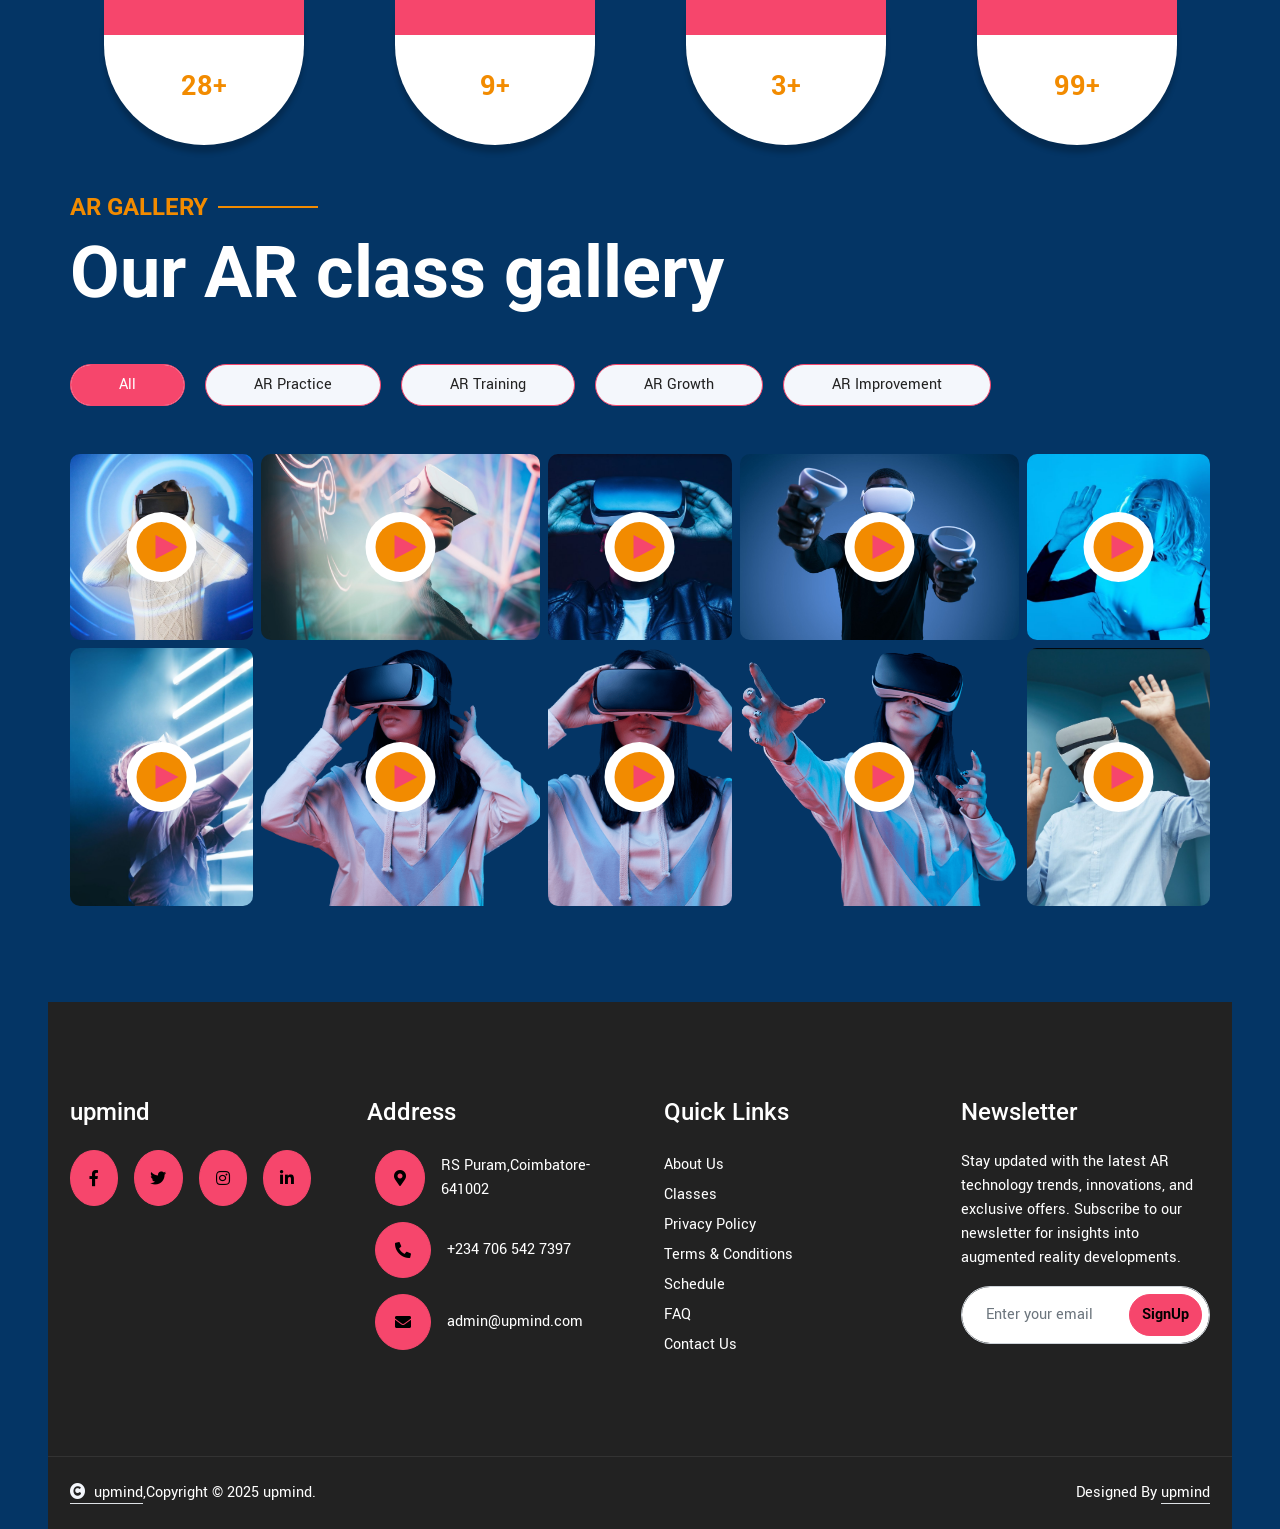
<file: event.html>
<!DOCTYPE html>
<html lang="en">

    <head>
        <meta charset="utf-8">
        <title>upmind</title>
        <meta content="width=device-width, initial-scale=1.0" name="viewport">
       <meta content="HTML website" name="keywords">

        <meta content=" HTML !" name="description">


        <!-- Google Web Fonts -->
        <link rel="preconnect" href="https://fonts.googleapis.com">
        <link rel="preconnect" href="https://fonts.gstatic.com" crossorigin>
        <link href="https://fonts.googleapis.com/css2?family=Roboto:wght@400;500;700&family=Yantramanav:wght@400;500;700&display=swap" rel="stylesheet"> 

        <!-- Icon Font Stylesheet -->
        <link rel="stylesheet" href="https://use.fontawesome.com/releases/v5.15.4/css/all.css"/>
        <link href="https://cdn.jsdelivr.net/npm/bootstrap-icons@1.4.1/font/bootstrap-icons.css" rel="stylesheet">

        <!-- Libraries Stylesheet -->
        <link href="lib/animate/animate.min.css" rel="stylesheet">
        <link href="lib/owlcarousel/assets/owl.carousel.min.css" rel="stylesheet">
        <link href="lib/lightbox/css/lightbox.min.css" rel="stylesheet">


        <!-- Customized Bootstrap Stylesheet -->
        <link href="css/bootstrap.min.css" rel="stylesheet">

        <!-- Stylesheet -->
        <link href="css/style.css" rel="stylesheet">
    </head>

    <body>

        <!-- Spinner Start -->
        <div id="spinner" class="bg-white position-fixed translate-middle w-100 vh-100 top-50 start-50 d-flex align-items-center justify-content-center">
            <div class="spinner-border text-primary" style="width: 3rem; height: 3rem;" role="status">
                <span class="sr-only">Loading...</span>
            </div>
        </div>
        <!-- Spinner End -->


        <!-- Topbar Start -->
        <div class="container-fluid bg-secondary px-5 d-none d-lg-block">
            <div class="row gx-0 align-items-center" style="height: 45px;">
                <div class="col-lg-8 text-center text-lg-start mb-lg-0">
                    <div class="d-flex flex-wrap">
                        <a href="#" class="text-light me-4"><i class="fas fa-map-marker-alt text-primary me-2"></i>Abuja, Nigeria</a>
                        <a href="#" class="text-light me-4"><i class="fas fa-phone-alt text-primary me-2"></i>+234 706 542 7397</a>
                        <a href="#" class="text-light me-0"><i class="fas fa-envelope text-primary me-2"></i>admin@upmind.com</a>
                    </div>
                </div>
                <!-- <div class="col-lg-4 text-center text-lg-end">
                    <div class="d-flex justify-content-end">
                        <div class="border-end border-start py-1">
                            <a href="#" class="btn text-primary"><i class="fab fa-facebook-f"></i></a>
                        </div>
                        <div class="border-end py-1">
                            <a href="#" class="btn text-primary"><i class="fab fa-twitter"></i></a>
                        </div>
                        <div class="border-end py-1">
                            <a href="#" class="btn text-primary"><i class="fab fa-instagram"></i></a>
                        </div>
                        <div class="border-end py-1">
                            <a href="#" class="btn text-primary"><i class="fab fa-linkedin-in"></i></a>
                        </div>
                    </div>
                </div>
            </div>
        </div> -->
        <!-- Topbar End -->


        <!-- Navbar & Hero Start -->
        <div class="container-fluid position-relative p-0">
            <nav class="navbar navbar-expand-lg navbar-light bg-white px-4 px-lg-5 py-3 py-lg-0">
                <a href="#" class="navbar-brand p-0">
                    <h1 class="text-primary m-0"><i class="fas fa-biohazard me-3"></i>upmind</h1>
                    <!-- <img src="img/logo.png" alt="Logo"> -->
                </a>
                <button class="navbar-toggler" type="button" data-bs-toggle="collapse" data-bs-target="#navbarCollapse">
                    <span class="fa fa-bars"></span>
                </button>
                <div class="collapse navbar-collapse" id="navbarCollapse">
                    <div class="navbar-nav ms-auto py-0">
                        <a href="index.html" class="nav-item nav-link">Home</a>
                        <a href="about.html" class="nav-item nav-link">About</a>
                        <a href="pricing.html" class="nav-item nav-link">Pricing</a>
                        <a href="event.html" class="nav-item nav-link active">Events</a>
                        <!-- <div class="nav-item dropdown">
                            <a href="#" class="nav-link dropdown-toggle" data-bs-toggle="dropdown">Pages</a>
                            <div class="dropdown-menu m-0">
                                <a href="testimonial.html" class="dropdown-item">Testimonial</a>
                                <a href="404.html" class="dropdown-item">404 Page</a>
                            </div>
                        </div> -->
                        <a href="contact.html" class="nav-item nav-link">Contact Us</a>
                    </div>
                    <a href="#" class="btn btn-primary rounded-pill text-white py-2 px-4 flex-wrap flex-sm-shrink-0">Register Now</a>
                </div>
            </nav>
        </div>
        <!-- Navbar & Hero End -->

        <!-- Header Start -->
        <div class="container-fluid bg-breadcrumb">
            <div class="container text-center py-5" style="max-width: 900px;">
                <h3 class="text-primary display-3 mb-4 wow fadeInDown" data-wow-delay="0.1s">Upcoming Events</h1>
                <ol class="breadcrumb justify-content-center text-white mb-0 wow fadeInDown" data-wow-delay="0.3s">
                    <li class="breadcrumb-item"><a href="index.html" class="text-dark">Home</a></li>
                    <!-- <li class="breadcrumb-item"><a href="#" class="text-dark">Pages</a></li> -->
                    <li class="breadcrumb-item active text-primary">Events</li>
                </ol>    
            </div>
        </div>
        <!-- Header End -->

        <!-- Banner Start -->
        <div class="container-fluid bg-secondary wow zoomInDown" data-wow-delay="0.1s">
            <div class="container">
                <div class="d-flex flex-column flex-lg-row align-items-center justify-content-center text-center p-5">
                    <h1 class="me-4"><span class="fw-normal">Join us today for </span><span> your first AR experience</span></h1>
                    <a href="#" class="text-white fw-bold fs-2"> <i class="fa fa-phone me-1"></i>+234 706 542 7397</a>
                </div>
            </div>
        </div>
        <!-- Banner End -->

        <!-- Events Start -->
        <div class="container-fluid events py-5">
            <div class="container py-5">
                <div class="pb-5">
                    <div class="row g-4 align-items-end">
                        <div class="col-xl-8">
                            <h4 class="text-secondary sub-title fw-bold wow fadeInUp" data-wow-delay="0.1s">Events</h4>
                            <h1 class="display-2 mb-0 wow fadeInUp" data-wow-delay="0.3s">Upcoming AR Events</h1>
                        </div>
                        <div class="col-xl-4 text-xl-end pb-3 wow fadeInUp" data-wow-delay="0.3s">
                            <a class="btn btn-primary rounded-pill text-white py-3 px-5" href="#">View All Events</a>
                        </div>
                    </div>
                </div>
                <div class="row g-4 justify-content-center">
                    <div class="col-md-6 col-lg-4 col-xl-3 wow fadeInUp" data-wow-delay="0.1s">
                        <div style="background-color: white;" class="event-item rounded">
                            <div class="position-relative">
                                <img src="img/african-girl-adjusting-the-vr-headset--e1686030544477.jpg" class="img-fluid rounded-top w-100" alt="Image">
                                <div class="bg-primary text-white fw-bold rounded d-inline-block position-absolute p-2" style="top: 0; right: 0;">JAN 20</div>
                                <div class="d-flex justify-content-between border-start border-end bg-white px-2 py-2 w-100 position-absolute" style="bottom: 0; left: 0; opacity: 0.8;">
                                    <a href="#" class="text-dark"><i class="fas fa-clock text-primary"></i> 08:00AM - 10:00PM</a>
                                    <a href="#" class="text-dark"><span class="fas fa-map-marker-alt text-primary"></span> New York</a>
                                </div>
                            </div>
                            <div class="border border-top-0 rounded-bottom p-4">
                                <a href="#" class="h4 mb-3 d-block">Open House - AR Innovations</a>
                                <p class="mb-3">Join us for an exclusive open house event showcasing the latest AR innovations and technologies that are shaping the future.</p>
                                <a class="btn btn-primary rounded-pill text-white py-2 px-4" href="#">Watch Now</a>
                            </div>
                        </div>
                    </div>
                    <div class="col-md-6 col-lg-4 col-xl-3 wow fadeInUp" data-wow-delay="0.3s">
                        <div style="background-color: white;" class="event-item rounded">
                            <div class="position-relative">
                                <img src="img/futuristic-concept-silhouette-of-a-young-girl-glasses-from-the-future-cyberpunk-virtual-reality-e1686093654618-800x534.jpg" class="img-fluid rounded-top w-100" alt="Image">
                                <div class="bg-primary text-white rounded d-inline-block position-absolute p-2" style="top: 0; right: 0;">JUN 30</div>
                                <div class="d-flex justify-content-between border-start border-end bg-white px-2 py-2 w-100 position-absolute" style="bottom: 0; left: 0; opacity: 0.8;">
                                    <a href="#" class="text-dark"><i class="fas fa-clock text-primary"></i> 08:00AM - 10:00PM</a>
                                    <a href="#" class="text-dark"><span class="fas fa-map-marker-alt text-primary"></span> New York</a>
                                </div>
                            </div>
                            <div class="border rounded-bottom p-4">
                                <a href="#" class="h4 mb-3 d-block">AR Open House</a>
                                <p class="mb-3">Experience hands-on AR demonstrations and learn about our comprehensive AR development services and solutions.</p>
                                <a class="btn btn-primary rounded-pill text-white py-2 px-4" href="#">Watch Now</a>
                            </div>
                        </div>
                    </div>
                    <div class="col-md-6 col-lg-4 col-xl-3 wow fadeInUp" data-wow-delay="0.5s">
                        <div style="background-color: white;" class="event-item rounded">
                            <div class="position-relative">
                                <img src="img/african-man-wearing-virtual-reality-headset-having-great-fun-e1686093640139-800x533.jpg" class="img-fluid rounded-top w-100" alt="Image">
                                <div class="bg-primary text-white rounded d-inline-block position-absolute p-2" style="top: 0; right: 0;">MAY 15</div>
                                <div class="d-flex justify-content-between border-start border-end bg-white px-2 py-2 w-100 position-absolute" style="bottom: 0; left: 0; opacity: 0.8;">
                                    <a href="#" class="text-dark"><i class="fas fa-clock text-primary"></i> 08:00AM - 10:00PM</a>
                                    <a href="#" class="text-dark"><span class="fas fa-map-marker-alt text-primary"></span> New York</a>
                                </div>
                            </div>
                            <div class="border rounded-bottom p-4">
                                <a href="#" class="h4 mb-3 d-block">AR Tech Showcase</a>
                                <p class="mb-3">Discover cutting-edge AR technologies and see live demonstrations of how AR is transforming industries worldwide.</p>
                                <a class="btn btn-primary rounded-pill text-white py-2 px-4" href="#">Watch Now</a>
                            </div>
                        </div>
                    </div>
                    <div class="col-md-6 col-lg-4 col-xl-3 wow fadeInUp" data-wow-delay="0.7s">
                        <div style="background-color: white;" class="event-item rounded">
                            <div class="position-relative">
                                <img src="img/focused-black-man-playing-video-game-with-joysticks-in-vr-goggles-e1686030522145.jpg" class="img-fluid rounded-top w-100" alt="Image">
                                <div class="bg-primary text-white rounded d-inline-block position-absolute p-2" style="top: 0; right: 0;">APR 2</div>
                                <div class="d-flex justify-content-between border-start border-end bg-white px-2 py-2 w-100 position-absolute" style="bottom: 0; left: 0; opacity: 0.8;">
                                    <a href="#" class="text-dark"><i class="fas fa-clock text-primary"></i> 08:00AM - 10:00PM</a>
                                    <a href="#" class="text-dark"><span class="fas fa-map-marker-alt text-primary"></span> New York</a>
                                </div>
                            </div>
                            <div class="border rounded-bottom p-4">
                                <a href="#" class="h4 mb-3 d-block">upmind Launch</a>
                                <p class="mb-3">Celebrate the launch of our new upmind with exclusive previews of upcoming projects and networking opportunities.</p>
                                <a class="btn btn-primary rounded-pill text-white py-2 px-4" href="#">Watch Now</a>
                            </div>
                        </div>
                    </div>
                </div>
            </div>
        </div>
        <!-- Events End -->


        <!-- Counter Facts Start -->
        <div class="container-fluid counter-facts py-5">
            <div class="container">
                <div class="row">
                    <div class="col-12 col-sm-6 col-md-6 col-xl-3 wow fadeInUp" data-wow-delay="0.1s">
                        <div class="counter">
                            <div class="counter-icon w-100 d-flex align-items-center justify-content-center">
                                <h3>AR Projects</h3>
                            </div>
                            <div class="counter-content d-flex align-items-center justify-content-center mt-4">
                                <span class="counter-value" data-toggle="counter-up">158</span>
                                <h4 class="text-secondary mb-0" style="font-weight: 600; font-size: 25px;">+</h4>
                            </div>
                        </div>
                    </div>
                    <div class="col-12 col-sm-6 col-md-6 col-xl-3 wow fadeInUp" data-wow-delay="0.3s">
                        <div class="counter">
                            <div class="counter-icon w-100 d-flex align-items-center justify-content-center">
                                <h3>AR Experts</h3>
                            </div>
                            <div class="counter-content d-flex align-items-center justify-content-center mt-4">
                                <span class="counter-value" data-toggle="counter-up">49</span>
                                <h4 class="text-secondary mb-0" style="font-weight: 600; font-size: 25px;">+</h4>
                            </div>
                        </div>
                    </div>
                    <div class="col-12 col-sm-6 col-md-6 col-xl-3 wow fadeInUp" data-wow-delay="0.5s">
                        <div class="counter">
                            <div class="counter-icon w-100 d-flex align-items-center justify-content-center">
                                <h3>AR Events</h3>
                            </div>
                            <div class="counter-content d-flex align-items-center justify-content-center mt-4">
                                <span class="counter-value" data-toggle="counter-up">17</span>
                                <h4 class="text-secondary mb-0" style="font-weight: 600; font-size: 25px;">+</h4>
                            </div>
                        </div>
                    </div>
                    <div class="col-12 col-sm-6 col-md-6 col-xl-3 wow fadeInUp" data-wow-delay="0.7s">
                        <div class="counter">
                            <div class="counter-icon w-100 d-flex align-items-center justify-content-center">
                                <h3>Happy Clients</h3>
                            </div>
                            <div class="counter-content d-flex align-items-center justify-content-center mt-4">
                                <span class="counter-value" data-toggle="counter-up">567</span>
                                <h4 class="text-secondary mb-0" style="font-weight: 600; font-size: 25px;">+</h4>
                            </div>
                        </div>
                    </div>
                </div>
            </div>
        </div>
        <!-- Counter Facts End -->


        <!-- Video Gallery Start -->
        <div class="container-fluid gallery pb-5">
            <div class="container pb-5">
                <div class="pb-5">
                    <h4 class="text-secondary sub-title fw-bold wow fadeInUp" data-wow-delay="0.1s">AR Gallery</h4>
                    <h1 style="color: white;" class="display-2 mb-0 wow fadeInUp" data-wow-delay="0.3s">Our AR class gallery</h1>
                </div>
                <div class="tab-class wow fadeInUp" data-wow-delay="0.1s">
                    <ul class="nav nav-pills d-inline-flex justify-content-center pb-4">
                        <li class="nav-item bg-light border border-primary rounded-pill mb-4">
                            <a class="d-flex py-2 px-5 rounded-pill active" data-bs-toggle="pill" href="#GalleryTab-1">
                                <span class="text-dark">All</span>
                            </a>
                        </li>
                        <li class="nav-item bg-light border border-primary rounded-pill mb-4">
                            <a class="d-flex py-2 px-5 rounded-pill" data-bs-toggle="pill" href="#GalleryTab-2">
                                <span class="text-dark">AR Practice</span>
                            </a>
                        </li>
                        <li class="nav-item bg-light border border-primary rounded-pill mb-4">
                            <a class="d-flex py-2 px-5 rounded-pill" data-bs-toggle="pill" href="#GalleryTab-3">
                                <span class="text-dark">AR Training</span>
                            </a>
                        </li>
                        <li class="nav-item bg-light border border-primary rounded-pill mb-4">
                            <a class="d-flex py-2 px-5 rounded-pill" data-bs-toggle="pill" href="#GalleryTab-4">
                                <span class="text-dark">AR Growth</span>
                            </a>
                        </li>
                        <li class="nav-item bg-light border border-primary rounded-pill mb-4">
                            <a class="d-flex py-2 px-5 rounded-pill" data-bs-toggle="pill" href="#GalleryTab-5">
                                <span class="text-dark">AR Improvement</span>
                            </a>
                        </li>
                    </ul>

                    <div class="tab-content">
                        <div id="GalleryTab-1" class="tab-pane fade show p-0 active">
                            <div class="row g-2">
                                <div class="col-sm-6 col-md-6 col-lg-4 col-xl-2 wow fadeInUp" data-wow-delay="0.1s">
                                    <div class="video h-100">
                                        <img src="img/a-girl-in-virtual-reality-glasses-e1686030496577.jpg" class="img-fluid rounded w-100 h-100" style="object-fit: cover;" alt="">
                                        <button type="button" class="btn btn-play" data-bs-toggle="moda" data-src="" data-bs-target="#videoModal">
                                            <span></span>
                                        </button>
                                    </div>
                                </div>
                                <div class="col-sm-6 col-md-6 col-lg-4 col-xl-3 wow fadeInUp" data-wow-delay="0.3s">
                                    <div class="video h-100">
                                        <img src="img/african-girl-adjusting-the-vr-headset--e1686030544477.jpg" class="img-fluid rounded w-100 h-100" style="object-fit: cover;" alt="">
                                        <button type="button" class="btn btn-play" data-bs-toggle="moda" data-src="https://www.youtube.com/embed/DWRcNpR6Kdc" data-bs-target="#videoModal">
                                            <span></span>
                                        </button>
                                    </div>
                                </div>
                                <div class="col-sm-6 col-md-6 col-lg-4 col-xl-2 wow fadeInUp" data-wow-delay="0.5s">
                                    <div class="video h-100">
                                        <img src="img/african-man-wearing-virtual-reality-headset-having-great-fun-e1686093640139-800x533.jpg" class="img-fluid rounded w-100 h-100" style="object-fit: cover;" alt="">
                                        <button type="button" class="btn btn-play" data-bs-toggle="moda" data-src="https://www.youtube.com/embed/DWRcNpR6Kdc" data-bs-target="#videoModal">
                                            <span></span>
                                        </button>
                                    </div>
                                </div>
                                <div class="col-sm-6 col-md-6 col-lg-4 col-xl-3 wow fadeInUp" data-wow-delay="0.7s">
                                    <div class="video h-100">
                                        <img src="img/focused-black-man-playing-video-game-with-joysticks-in-vr-goggles-e1686030522145.jpg" class="img-fluid rounded w-100 h-100" style="object-fit: cover;" alt="">
                                        <button type="button" class="btn btn-play" data-bs-toggle="moda" data-src="https://www.youtube.com/embed/DWRcNpR6Kdc" data-bs-target="#videoModal">
                                            <span></span>
                                        </button>
                                    </div>
                                </div>
                                <div class="col-sm-6 col-md-6 col-lg-4 col-xl-2 wow fadeInUp" data-wow-delay="0.9s">
                                    <div class="video h-100">
                                        <img src="img/futuristic-concept-silhouette-of-a-young-girl-glasses-from-the-future-cyberpunk-virtual-reality-e1686093654618-800x534.jpg" class="img-fluid rounded w-100 h-100" style="object-fit: cover;" alt="">
                                        <button type="button" class="btn btn-play" data-bs-toggle="moda" data-src="https://www.youtube.com/embed/DWRcNpR6Kdc" data-bs-target="#videoModal">
                                            <span></span>
                                        </button>
                                    </div>
                                </div>
                                <div class="col-sm-6 col-md-6 col-lg-4 col-xl-2 wow fadeInUp" data-wow-delay="0.1s">
                                    <div class="video h-100">
                                        <img src="img/girl-using-vr-goggles-in-colorful-neon-lights-e1686030533564.jpg" class="img-fluid rounded w-100 h-100" style="object-fit: cover;" alt="">
                                        <button type="button" class="btn btn-play" data-bs-toggle="moda" data-src="https://www.youtube.com/embed/DWRcNpR6Kdc" data-bs-target="#videoModal">
                                            <span></span>
                                        </button>
                                    </div>
                                </div>
                                <div class="col-sm-6 col-md-6 col-lg-3 col-xl-3 wow fadeInUp" data-wow-delay="0.3s">
                                    <div class="video h-100">
                                        <img src="img/image-2GRWDDQ.png" class="img-fluid rounded w-100 h-100" style="object-fit: cover;" alt="">
                                        <button type="button" class="btn btn-play" data-bs-toggle="moda" data-src="https://www.youtube.com/embed/DWRcNpR6Kdc" data-bs-target="#videoModal">
                                            <span></span>
                                        </button>
                                    </div>
                                </div>
                                <div class="col-sm-6 col-md-6 col-lg-3 col-xl-2 wow fadeInUp" data-wow-delay="0.5s">
                                    <div class="video h-100">
                                        <img src="img/image-MGDQ6WZ.png" class="img-fluid rounded w-100 h-100" style="object-fit: cover;" alt="">
                                        <button type="button" class="btn btn-play" data-bs-toggle="moda" data-src="https://www.youtube.com/embed/DWRcNpR6Kdc" data-bs-target="#videoModal">
                                            <span></span>
                                        </button>
                                    </div>
                                </div>
                                <div class="col-sm-6 col-md-6 col-lg-3 col-xl-3 wow fadeInUp" data-wow-delay="0.7s">
                                    <div class="video h-100">
                                        <img src="img/image-PP4QVB6.png" class="img-fluid rounded w-100 h-100" style="object-fit: cover;" alt="">
                                        <button type="button" class="btn btn-play" data-bs-toggle="moda" data-src="https://www.youtube.com/embed/DWRcNpR6Kdc" data-bs-target="#videoModal">
                                            <span></span>
                                        </button>
                                    </div>
                                </div>
                                <div class="col-sm-6 col-md-6 col-lg-3 col-xl-2 wow fadeInUp" data-wow-delay="0.9s">
                                    <div class="video h-100">
                                        <img src="img/man-in-virtual-reality-e1685722595998.jpg" class="img-fluid rounded w-100 h-100" style="object-fit: cover;" alt="">
                                        <button type="button" class="btn btn-play" data-bs-toggle="moda" data-src="https://www.youtube.com/embed/DWRcNpR6Kdc" data-bs-target="#videoModal">
                                            <span></span>
                                        </button>
                                    </div>
                                </div>
                            </div>
                        </div>
                        <div id="GalleryTab-2" class="tab-pane fade show p-0">
                            <div class="row g-2">
                                <div class="col-sm-6 col-md-6 col-lg-4 col-xl-2">
                                    <div class="video h-100">
                                        <img src="img/man-using-virtual-reality-glasses-and-playing-video-games-e1686030659880-800x534.jpg" class="img-fluid rounded w-100 h-100" style="object-fit: cover;" alt="">
                                        <button type="button" class="btn btn-play" data-bs-toggle="moda" data-src="https://www.youtube.com/embed/DWRcNpR6Kdc" data-bs-target="#videoModal">
                                            <span></span>
                                        </button>
                                    </div>
                                </div>
                                <div class="col-sm-6 col-md-6 col-lg-4 col-xl-3">
                                    <div class="video h-100">
                                        <img src="img/metaverse-technology-concept-woman-with-virtual-reality-vr-glasses-futuristic-lifestyle-e1686030643588.jpg" class="img-fluid rounded w-100 h-100" style="object-fit: cover;" alt="">
                                        <button type="button" class="btn btn-play" data-bs-toggle="moda" data-src="https://www.youtube.com/embed/DWRcNpR6Kdc" data-bs-target="#videoModal">
                                            <span></span>
                                        </button>
                                    </div>
                                </div>
                                <div class="col-sm-6 col-md-6 col-lg-4 col-xl-2">
                                    <div class="video h-100">
                                        <img src="img/virtual-reality-e1686030510791.jpg" class="img-fluid rounded w-100 h-100" style="object-fit: cover;" alt="">
                                        <button type="button" class="btn btn-play" data-bs-toggle="moda" data-src="https://www.youtube.com/embed/DWRcNpR6Kdc" data-bs-target="#videoModal">
                                            <span></span>
                                        </button>
                                    </div>
                                </div>
                                <div class="col-sm-6 col-md-6 col-lg-4 col-xl-3">
                                    <div class="video h-100">
                                        <img src="img/virtual-reality-headset-e1685721816288.jpg" class="img-fluid rounded w-100 h-100" style="object-fit: cover;" alt="">
                                        <button type="button" class="btn btn-play" data-bs-toggle="moda" data-src="https://www.youtube.com/embed/DWRcNpR6Kdc" data-bs-target="#videoModal">
                                            <span></span>
                                        </button>
                                    </div>
                                </div>
                                <div class="col-sm-6 col-md-6 col-lg-4 col-xl-2">
                                    <div class="video h-100">
                                        <img src="img/woman-in-vr-headset-e1686030555215.jpg" class="img-fluid rounded w-100 h-100" style="object-fit: cover;" alt="">
                                        <button type="button" class="btn btn-play" data-bs-toggle="moda" data-src="https://www.youtube.com/embed/DWRcNpR6Kdc" data-bs-target="#videoModal">
                                            <span></span>
                                        </button>
                                    </div>
                                </div>
                                <div class="col-sm-6 col-md-6 col-lg-4 col-xl-2">
                                    <div class="video h-100">
                                        <img src="img/woman-wearing-virtual-reality-glasses-e1686030586979.jpg" class="img-fluid rounded w-100 h-100" style="object-fit: cover;" alt="">
                                        <button type="button" class="btn btn-play" data-bs-toggle="moda" data-src="https://www.youtube.com/embed/DWRcNpR6Kdc" data-bs-target="#videoModal">
                                            <span></span>
                                        </button>
                                    </div>
                                </div>
                                <div class="col-sm-6 col-md-6 col-lg-3 col-xl-3">
                                    <div class="video h-100">
                                        <img src="img/woman-wears-virtual-reality-glasses.jpg" class="img-fluid rounded w-100 h-100" style="object-fit: cover;" alt="">
                                        <button type="button" class="btn btn-play" data-bs-toggle="moda" data-src="https://www.youtube.com/embed/DWRcNpR6Kdc" data-bs-target="#videoModal">
                                            <span></span>
                                        </button>
                                    </div>
                                </div>
                                <div class="col-sm-6 col-md-6 col-lg-3 col-xl-2">
                                    <div class="video h-100">
                                        <img src="img/a-girl-in-virtual-reality-glasses-e1686030496577.jpg" class="img-fluid rounded w-100 h-100" style="object-fit: cover;" alt="">
                                        <button type="button" class="btn btn-play" data-bs-toggle="moda" data-src="https://www.youtube.com/embed/DWRcNpR6Kdc" data-bs-target="#videoModal">
                                            <span></span>
                                        </button>
                                    </div>
                                </div>
                                <div class="col-sm-6 col-md-6 col-lg-3 col-xl-3">
                                    <div class="video h-100">
                                        <img src="img/african-girl-adjusting-the-vr-headset--e1686030544477.jpg" class="img-fluid rounded w-100 h-100" style="object-fit: cover;" alt="">
                                        <button type="button" class="btn btn-play" data-bs-toggle="moda" data-src="https://www.youtube.com/embed/DWRcNpR6Kdc" data-bs-target="#videoModal">
                                            <span></span>
                                        </button>
                                    </div>
                                </div>
                                <div class="col-sm-6 col-md-6 col-lg-3 col-xl-2">
                                    <div class="video h-100">
                                        <img src="img/african-man-wearing-virtual-reality-headset-having-great-fun-e1686093640139-800x533.jpg" class="img-fluid rounded w-100 h-100" style="object-fit: cover;" alt="">
                                        <button type="button" class="btn btn-play" data-bs-toggle="moda" data-src="https://www.youtube.com/embed/DWRcNpR6Kdc" data-bs-target="#videoModal">
                                            <span></span>
                                        </button>
                                    </div>
                                </div>
                            </div>
                        </div>
                        <div id="GalleryTab-3" class="tab-pane fade show p-0">
                            <div class="row g-2">
                                <div class="col-sm-6 col-md-6 col-lg-4 col-xl-2">
                                    <div class="video h-100">
                                        <img src="img/focused-black-man-playing-video-game-with-joysticks-in-vr-goggles-e1686030522145.jpg" class="img-fluid rounded w-100 h-100" style="object-fit: cover;" alt="">
                                        <button type="button" class="btn btn-play" data-bs-toggle="moda" data-src="https://www.youtube.com/embed/DWRcNpR6Kdc" data-bs-target="#videoModal">
                                            <span></span>
                                        </button>
                                    </div>
                                </div>
                                <div class="col-sm-6 col-md-6 col-lg-4 col-xl-3">
                                    <div class="video h-100">
                                        <img src="img/futuristic-concept-silhouette-of-a-young-girl-glasses-from-the-future-cyberpunk-virtual-reality-e1686093654618-800x534.jpg" class="img-fluid rounded w-100 h-100" style="object-fit: cover;" alt="">
                                        <button type="button" class="btn btn-play" data-bs-toggle="moda" data-src="https://www.youtube.com/embed/DWRcNpR6Kdc" data-bs-target="#videoModal">
                                            <span></span>
                                        </button>
                                    </div>
                                </div>
                                <div class="col-sm-6 col-md-6 col-lg-4 col-xl-2">
                                    <div class="video h-100">
                                        <img src="img/girl-using-vr-goggles-in-colorful-neon-lights-e1686030533564.jpg" class="img-fluid rounded w-100 h-100" style="object-fit: cover;" alt="">
                                        <button type="button" class="btn btn-play" data-bs-toggle="moda" data-src="https://www.youtube.com/embed/DWRcNpR6Kdc" data-bs-target="#videoModal">
                                            <span></span>
                                        </button>
                                    </div>
                                </div>
                                <div class="col-sm-6 col-md-6 col-lg-4 col-xl-3">
                                    <div class="video h-100">
                                        <img src="img/image-2GRWDDQ.png" class="img-fluid rounded w-100 h-100" style="object-fit: cover;" alt="">
                                        <button type="button" class="btn btn-play" data-bs-toggle="moda" data-src="https://www.youtube.com/embed/DWRcNpR6Kdc" data-bs-target="#videoModal">
                                            <span></span>
                                        </button>
                                    </div>
                                </div>
                                <div class="col-sm-6 col-md-6 col-lg-4 col-xl-2">
                                    <div class="video h-100">
                                        <img src="img/image-MGDQ6WZ.png" class="img-fluid rounded w-100 h-100" style="object-fit: cover;" alt="">
                                        <button type="button" class="btn btn-play" data-bs-toggle="moda" data-src="https://www.youtube.com/embed/DWRcNpR6Kdc" data-bs-target="#videoModal">
                                            <span></span>
                                        </button>
                                    </div>
                                </div>
                                <div class="col-sm-6 col-md-6 col-lg-4 col-xl-2">
                                    <div class="video h-100">
                                        <img src="img/image-MGDQ6WZ.png" class="img-fluid rounded w-100 h-100" style="object-fit: cover;" alt="">
                                        <button type="button" class="btn btn-play" data-bs-toggle="moda" data-src="https://www.youtube.com/embed/DWRcNpR6Kdc" data-bs-target="#videoModal">
                                            <span></span>
                                        </button>
                                    </div>
                                </div>
                                <div class="col-sm-6 col-md-6 col-lg-3 col-xl-3">
                                    <div class="video h-100">
                                        <img src="img/image-PP4QVB6.png" class="img-fluid rounded w-100 h-100" style="object-fit: cover;" alt="">
                                        <button type="button" class="btn btn-play" data-bs-toggle="moda" data-src="https://www.youtube.com/embed/DWRcNpR6Kdc" data-bs-target="#videoModal">
                                            <span></span>
                                        </button>
                                    </div>
                                </div>
                                <div class="col-sm-6 col-md-6 col-lg-3 col-xl-2">
                                    <div class="video h-100">
                                        <img src="img/man-in-virtual-reality-e1685722595998.jpg" class="img-fluid rounded w-100 h-100" style="object-fit: cover;" alt="">
                                        <button type="button" class="btn btn-play" data-bs-toggle="moda" data-src="https://www.youtube.com/embed/DWRcNpR6Kdc" data-bs-target="#videoModal">
                                            <span></span>
                                        </button>
                                    </div>
                                </div>
                                <div class="col-sm-6 col-md-6 col-lg-3 col-xl-3">
                                    <div class="video h-100">
                                        <img src="img/man-in-virtual-reality-e1685722595998.jpg" class="img-fluid rounded w-100 h-100" style="object-fit: cover;" alt="">
                                        <button type="button" class="btn btn-play" data-bs-toggle="moda" data-src="https://www.youtube.com/embed/DWRcNpR6Kdc" data-bs-target="#videoModal">
                                            <span></span>
                                        </button>
                                    </div>
                                </div>
                                <div class="col-sm-6 col-md-6 col-lg-3 col-xl-2">
                                    <div class="video h-100">
                                        <img src="img/man-using-virtual-reality-glasses-and-playing-video-games-e1686030659880-800x534.jpg" class="img-fluid rounded w-100 h-100" style="object-fit: cover;" alt="">
                                        <button type="button" class="btn btn-play" data-bs-toggle="moda" data-src="https://www.youtube.com/embed/DWRcNpR6Kdc" data-bs-target="#videoModal">
                                            <span></span>
                                        </button>
                                    </div>
                                </div>
                            </div>
                        </div>
                        <div id="GalleryTab-4" class="tab-pane fade show p-0">
                            <div class="row g-2">
                                <div class="col-sm-6 col-md-6 col-lg-4 col-xl-2">
                                    <div class="video h-100">
                                        <img src="img/metaverse-technology-concept-woman-with-virtual-reality-vr-glasses-futuristic-lifestyle-e1686030643588.jpg" class="img-fluid rounded w-100 h-100" style="object-fit: cover;" alt="">
                                        <button type="button" class="btn btn-play" data-bs-toggle="moda" data-src="https://www.youtube.com/embed/DWRcNpR6Kdc" data-bs-target="#videoModal">
                                            <span></span>
                                        </button>
                                    </div>
                                </div>
                                <div class="col-sm-6 col-md-6 col-lg-4 col-xl-3">
                                    <div class="video h-100">
                                        <img src="img/virtual-reality-e1686030510791.jpg" class="img-fluid rounded w-100 h-100" style="object-fit: cover;" alt="">
                                        <button type="button" class="btn btn-play" data-bs-toggle="moda" data-src="https://www.youtube.com/embed/DWRcNpR6Kdc" data-bs-target="#videoModal">
                                            <span></span>
                                        </button>
                                    </div>
                                </div>
                                <div class="col-sm-6 col-md-6 col-lg-4 col-xl-2">
                                    <div class="video h-100">
                                        <img src="img/virtual-reality-headset-e1685721816288.jpg" class="img-fluid rounded w-100 h-100" style="object-fit: cover;" alt="">
                                        <button type="button" class="btn btn-play" data-bs-toggle="moda" data-src="https://www.youtube.com/embed/DWRcNpR6Kdc" data-bs-target="#videoModal">
                                            <span></span>
                                        </button>
                                    </div>
                                </div>
                                <div class="col-sm-6 col-md-6 col-lg-4 col-xl-3">
                                    <div class="video h-100">
                                        <img src="img/woman-in-vr-headset-e1686030555215.jpg" class="img-fluid rounded w-100 h-100" style="object-fit: cover;" alt="">
                                        <button type="button" class="btn btn-play" data-bs-toggle="moda" data-src="https://www.youtube.com/embed/DWRcNpR6Kdc" data-bs-target="#videoModal">
                                            <span></span>
                                        </button>
                                    </div>
                                </div>
                                <div class="col-sm-6 col-md-6 col-lg-4 col-xl-2">
                                    <div class="video h-100">
                                        <img src="img/woman-wearing-virtual-reality-glasses-e1686030586979.jpg" class="img-fluid rounded w-100 h-100" style="object-fit: cover;" alt="">
                                        <button type="button" class="btn btn-play" data-bs-toggle="moda" data-src="https://www.youtube.com/embed/DWRcNpR6Kdc" data-bs-target="#videoModal">
                                            <span></span>
                                        </button>
                                    </div>
                                </div>
                                <div class="col-sm-6 col-md-6 col-lg-4 col-xl-2">
                                    <div class="video h-100">
                                        <img src="img/woman-wears-virtual-reality-glasses.jpg" class="img-fluid rounded w-100 h-100" style="object-fit: cover;" alt="">
                                        <button type="button" class="btn btn-play" data-bs-toggle="moda" data-src="https://www.youtube.com/embed/DWRcNpR6Kdc" data-bs-target="#videoModal">
                                            <span></span>
                                        </button>
                                    </div>
                                </div>
                                <div class="col-sm-6 col-md-6 col-lg-3 col-xl-3">
                                    <div class="video h-100">
                                        <img src="img/a-girl-in-virtual-reality-glasses-e1686030496577.jpg" class="img-fluid rounded w-100 h-100" style="object-fit: cover;" alt="">
                                        <button type="button" class="btn btn-play" data-bs-toggle="moda" data-src="https://www.youtube.com/embed/DWRcNpR6Kdc" data-bs-target="#videoModal">
                                            <span></span>
                                        </button>
                                    </div>
                                </div>
                                <div class="col-sm-6 col-md-6 col-lg-3 col-xl-2">
                                    <div class="video h-100">
                                        <img src="img/african-girl-adjusting-the-vr-headset--e1686030544477.jpg" class="img-fluid rounded w-100 h-100" style="object-fit: cover;" alt="">
                                        <button type="button" class="btn btn-play" data-bs-toggle="moda" data-src="https://www.youtube.com/embed/DWRcNpR6Kdc" data-bs-target="#videoModal">
                                            <span></span>
                                        </button>
                                    </div>
                                </div>
                                <div class="col-sm-6 col-md-6 col-lg-3 col-xl-3">
                                    <div class="video h-100">
                                        <img src="img/african-man-wearing-virtual-reality-headset-having-great-fun-e1686093640139-800x533.jpg" class="img-fluid rounded w-100 h-100" style="object-fit: cover;" alt="">
                                        <button type="button" class="btn btn-play" data-bs-toggle="moda" data-src="https://www.youtube.com/embed/DWRcNpR6Kdc" data-bs-target="#videoModal">
                                            <span></span>
                                        </button>
                                    </div>
                                </div>
                                <div class="col-sm-6 col-md-6 col-lg-3 col-xl-2">
                                    <div class="video h-100">
                                        <img src="img/focused-black-man-playing-video-game-with-joysticks-in-vr-goggles-e1686030522145.jpg" class="img-fluid rounded w-100 h-100" style="object-fit: cover;" alt="">
                                        <button type="button" class="btn btn-play" data-bs-toggle="moda" data-src="https://www.youtube.com/embed/DWRcNpR6Kdc" data-bs-target="#videoModal">
                                            <span></span>
                                        </button>
                                    </div>
                                </div>
                            </div>
                        </div>
                        <div id="GalleryTab-5" class="tab-pane fade show p-0">
                            <div class="row g-2">
                                <div class="col-sm-6 col-md-6 col-lg-4 col-xl-2">
                                    <div class="video h-100">
                                        <img src="img/futuristic-concept-silhouette-of-a-young-girl-glasses-from-the-future-cyberpunk-virtual-reality-e1686093654618-800x534.jpg" class="img-fluid rounded w-100 h-100" style="object-fit: cover;" alt="">
                                        <button type="button" class="btn btn-play" data-bs-toggle="moda" data-src="https://www.youtube.com/embed/DWRcNpR6Kdc" data-bs-target="#videoModal">
                                            <span></span>
                                        </button>
                                    </div>
                                </div>
                                <div class="col-sm-6 col-md-6 col-lg-4 col-xl-3">
                                    <div class="video h-100">
                                        <img src="img/girl-using-vr-goggles-in-colorful-neon-lights-e1686030533564.jpg" class="img-fluid rounded w-100 h-100" style="object-fit: cover;" alt="">
                                        <button type="button" class="btn btn-play" data-bs-toggle="moda" data-src="https://www.youtube.com/embed/DWRcNpR6Kdc" data-bs-target="#videoModal">
                                            <span></span>
                                        </button>
                                    </div>
                                </div>
                                <div class="col-sm-6 col-md-6 col-lg-4 col-xl-2">
                                    <div class="video h-100">
                                        <img src="img/image-2GRWDDQ.png" class="img-fluid rounded w-100 h-100" style="object-fit: cover;" alt="">
                                        <button type="button" class="btn btn-play" data-bs-toggle="moda" data-src="https://www.youtube.com/embed/DWRcNpR6Kdc" data-bs-target="#videoModal">
                                            <span></span>
                                        </button>
                                    </div>
                                </div>
                                <div class="col-sm-6 col-md-6 col-lg-4 col-xl-3">
                                    <div class="video h-100">
                                        <img src="img/image-MGDQ6WZ.png" class="img-fluid rounded w-100 h-100" style="object-fit: cover;" alt="">
                                        <button type="button" class="btn btn-play" data-bs-toggle="moda" data-src="https://www.youtube.com/embed/DWRcNpR6Kdc" data-bs-target="#videoModal">
                                            <span></span>
                                        </button>
                                    </div>
                                </div>
                                <div class="col-sm-6 col-md-6 col-lg-4 col-xl-2">
                                    <div class="video h-100">
                                        <img src="img/image-PP4QVB6.png" class="img-fluid rounded w-100 h-100" style="object-fit: cover;" alt="">
                                        <button type="button" class="btn btn-play" data-bs-toggle="moda" data-src="https://www.youtube.com/embed/DWRcNpR6Kdc" data-bs-target="#videoModal">
                                            <span></span>
                                        </button>
                                    </div>
                                </div>
                                <div class="col-sm-6 col-md-6 col-lg-4 col-xl-2">
                                    <div class="video h-100">
                                        <img src="img/man-in-virtual-reality-e1685722595998.jpg" class="img-fluid rounded w-100 h-100" style="object-fit: cover;" alt="">
                                        <button type="button" class="btn btn-play" data-bs-toggle="moda" data-src="https://www.youtube.com/embed/DWRcNpR6Kdc" data-bs-target="#videoModal">
                                            <span></span>
                                        </button>
                                    </div>
                                </div>
                                <div class="col-sm-6 col-md-6 col-lg-3 col-xl-3">
                                    <div class="video h-100">
                                        <img src="img/man-using-virtual-reality-glasses-and-playing-video-games-e1686030659880-800x534.jpg" class="img-fluid rounded w-100 h-100" style="object-fit: cover;" alt="">
                                        <button type="button" class="btn btn-play" data-bs-toggle="moda" data-src="https://www.youtube.com/embed/DWRcNpR6Kdc" data-bs-target="#videoModal">
                                            <span></span>
                                        </button>
                                    </div>
                                </div>
                                <div class="col-sm-6 col-md-6 col-lg-3 col-xl-2">
                                    <div class="video h-100">
                                        <img src="img/metaverse-technology-concept-woman-with-virtual-reality-vr-glasses-futuristic-lifestyle-e1686030643588.jpg" class="img-fluid rounded w-100 h-100" style="object-fit: cover;" alt="">
                                        <button type="button" class="btn btn-play" data-bs-toggle="moda" data-src="https://www.youtube.com/embed/DWRcNpR6Kdc" data-bs-target="#videoModal">
                                            <span></span>
                                        </button>
                                    </div>
                                </div>
                                <div class="col-sm-6 col-md-6 col-lg-3 col-xl-3">
                                    <div class="video h-100">
                                        <img src="img/virtual-reality-e1686030510791.jpg" class="img-fluid rounded w-100 h-100" style="object-fit: cover;" alt="">
                                        <button type="button" class="btn btn-play" data-bs-toggle="moda" data-src="https://www.youtube.com/embed/DWRcNpR6Kdc" data-bs-target="#videoModal">
                                            <span></span>
                                        </button>
                                    </div>
                                </div>
                                <div class="col-sm-6 col-md-6 col-lg-3 col-xl-2">
                                    <div class="video h-100">
                                        <img src="img/virtual-reality-headset-e1685721816288.jpg" class="img-fluid rounded w-100 h-100" style="object-fit: cover;" alt="">
                                        <button type="button" class="btn btn-play" data-bs-toggle="moda" data-src="https://www.youtube.com/embed/DWRcNpR6Kdc" data-bs-target="#videoModal">
                                            <span></span>
                                        </button>
                                    </div>
                                </div>
                            </div>
                        </div>
                    </div>
                </div>
            </div>
        </div>

        <!-- Modal Video -->
        <div class="modal fade" id="videoModal" tabindex="-1" aria-labelledby="exampleModalLabel" aria-hidden="true">
            <div class="modal-dialog">
                <div class="modal-content rounded-0">
                    <div class="modal-header">
                        <h5 class="modal-title" id="exampleModalLabel">Youtube Video</h5>
                        <button type="button" class="btn-close" data-bs-dismiss="modal" aria-label="Close"></button>
                    </div>
                    <div class="modal-body">
                        <!-- 16:9 aspect ratio -->
                        <div class="ratio ratio-16x9">
                            <iframe class="embed-responsive-item" src="" id="video" allowfullscreen allowscriptaccess="always"
                                allow="autoplay"></iframe>
                        </div>
                    </div>
                </div>
            </div>
        </div>
        <!-- Video Gallery End -->


        <!-- Footer Start -->
        <div class="container-fluid footer py-5 wow fadeIn" data-wow-delay="0.1s">
            <div class="container py-5">
                <div class="row g-5">
                    <div class="col-md-6 col-lg-6 col-xl-3">
                        <div class="footer-item d-flex flex-column">
                            <div class="footer-item">
                                <h4 class="text-white mb-4">upmind</h4>
                                <p class="text-white mb-3"></p>
                                <div class="d-flex">
                                    <a class="btn btn-lg-square btn-primary rounded-circle me-2" href="https://www.facebook.com/upmind"><i class="fab fa-facebook-f"></i></a>
                                    <a class="btn btn-lg-square btn-primary rounded-circle mx-2" href="https://x.com/upmind"><i class="fab fa-twitter"></i></a>
                                    <a class="btn btn-lg-square btn-primary rounded-circle mx-2" href="https://www.instagram.com/upmind"><i class="fab fa-instagram"></i></a>
                                    <a class="btn btn-lg-square btn-primary rounded-circle mx-2" href="https://www.linkedin.com/company/upmind/"><i class="fab fa-linkedin-in"></i></a>
                                </div>
                            </div>
                        </div>
                    </div>
                    <div class="col-md-6 col-lg-6 col-xl-3">
                        <div class="footer-item d-flex flex-column">
                            <h4 class="text-white mb-4">Address</h4>
                            <div class="d-flex align-items-center mb-3">
                                <a class="btn btn-lg-square btn-primary rounded-circle mx-2" href=""><i class="fas fa-map-marker-alt"></i></a>
                                <div class="text-white ms-2">
                                    <p class="mb-0">RS Puram,Coimbatore-641002</p>
                                </div>
                            </div>
                            <div class="d-flex align-items-center mb-3">
                                <a class="btn btn-lg-square btn-primary rounded-circle mx-2" href=""><i class="fa fa-phone-alt"></i></a>
                                <div class="text-white ms-2">
                                    <p class="mb-0">+234 706 542 7397</p>
                                    <!-- <p class="mb-0">+012 345 67890</p> -->
                                </div>
                            </div>
                            <div class="d-flex align-items-center">
                                <a class="btn btn-lg-square btn-primary rounded-circle mx-2" href=""><i class="fas fa-envelope"></i></a>
                                <div class="text-white ms-2">
                                    <p class="mb-0">admin@upmind.com</p>
                                    <!-- <p class="mb-0">info@example.com</p> -->
                                </div>
                            </div>
                        </div>
                    </div>
                    <div class="col-md-6 col-lg-6 col-xl-3">
                        <div class="footer-item d-flex flex-column">
                            <h4 class="text-white mb-4">Quick Links</h4>
                            <a href="#" class="footer-link"> About Us</a>
                            <a href="#" class="footer-link"> Classes</a>
                            <a href="#" class="footer-link"> Privacy Policy</a>
                            <a href="#" class="footer-link"> Terms & Conditions</a>
                            <a href="#" class="footer-link"> Schedule</a>
                            <a href="#" class="footer-link"> FAQ</a>
                            <a href="#" class="footer-link"> Contact Us</a>
                        </div>
                    </div>
                    <div class="col-md-6 col-lg-6 col-xl-3">
                        <div class="footer-item d-flex flex-column">
                            <div class="footer-item">
                                <h4 class="text-white mb-4">Newsletter</h4>
                                <p class="text-white mb-3">Stay updated with the latest AR technology trends, innovations, and exclusive offers. Subscribe to our newsletter for insights into augmented reality developments.</p>
                                <div class="position-relative mx-auto rounded-pill">
                                    <input class="form-control rounded-pill w-100 py-3 ps-4 pe-5" type="text" placeholder="Enter your email">
                                    <button type="button" class="btn btn-primary rounded-pill position-absolute top-0 end-0 py-2 mt-2 me-2">SignUp</button>
                                </div>
                            </div>
                        </div>
                    </div>
                </div>
            </div>
        </div>
        <!-- Footer End -->

        
        <!-- Copyright Start -->
        <div class="container-fluid copyright py-4">
            <div class="container">
                <div class="row g-4 align-items-center">
                    <div class="col-md-6 text-center text-md-start mb-md-0">
                        <span class="text-white"><a href="#" class="border-bottom text-white"><i class="fas fa-copyright text-light me-2"></i>upmind</a>,Copyright © 2025 upmind.</span>
                    </div>
                    <div class="col-md-6 text-center text-md-end text-white">
                        Designed By <a class="border-bottom text-white" href="https://etsservicez.com/" target="_blank">upmind</a>
                    </div>
                </div>
            </div>
        </div>
        <!-- Copyright End -->


        <!-- Back to Top -->
        <a href="#" class="btn btn-primary btn-lg-square back-to-top"><i class="fa fa-arrow-up"></i></a>   

        
    <!-- JavaScript Libraries -->
    <script src="lib/jquery.min.js"></script>
    <script src="lib/bootstrap.bundle.min.js"></script>
    <script src="lib/wow/wow.min.js"></script>
    <script src="lib/easing/easing.min.js"></script>
    <script src="lib/waypoints/waypoints.min.js"></script>
    <script src="lib/counterup/counterup.min.js"></script>
    <script src="lib/owlcarousel/owl.carousel.min.js"></script>
    <script src="lib/lightbox/js/lightbox.min.js"></script>
    

    <!-- Javascript -->
    <script src="js/main.js"></script>
    </body>

</html>
</file>
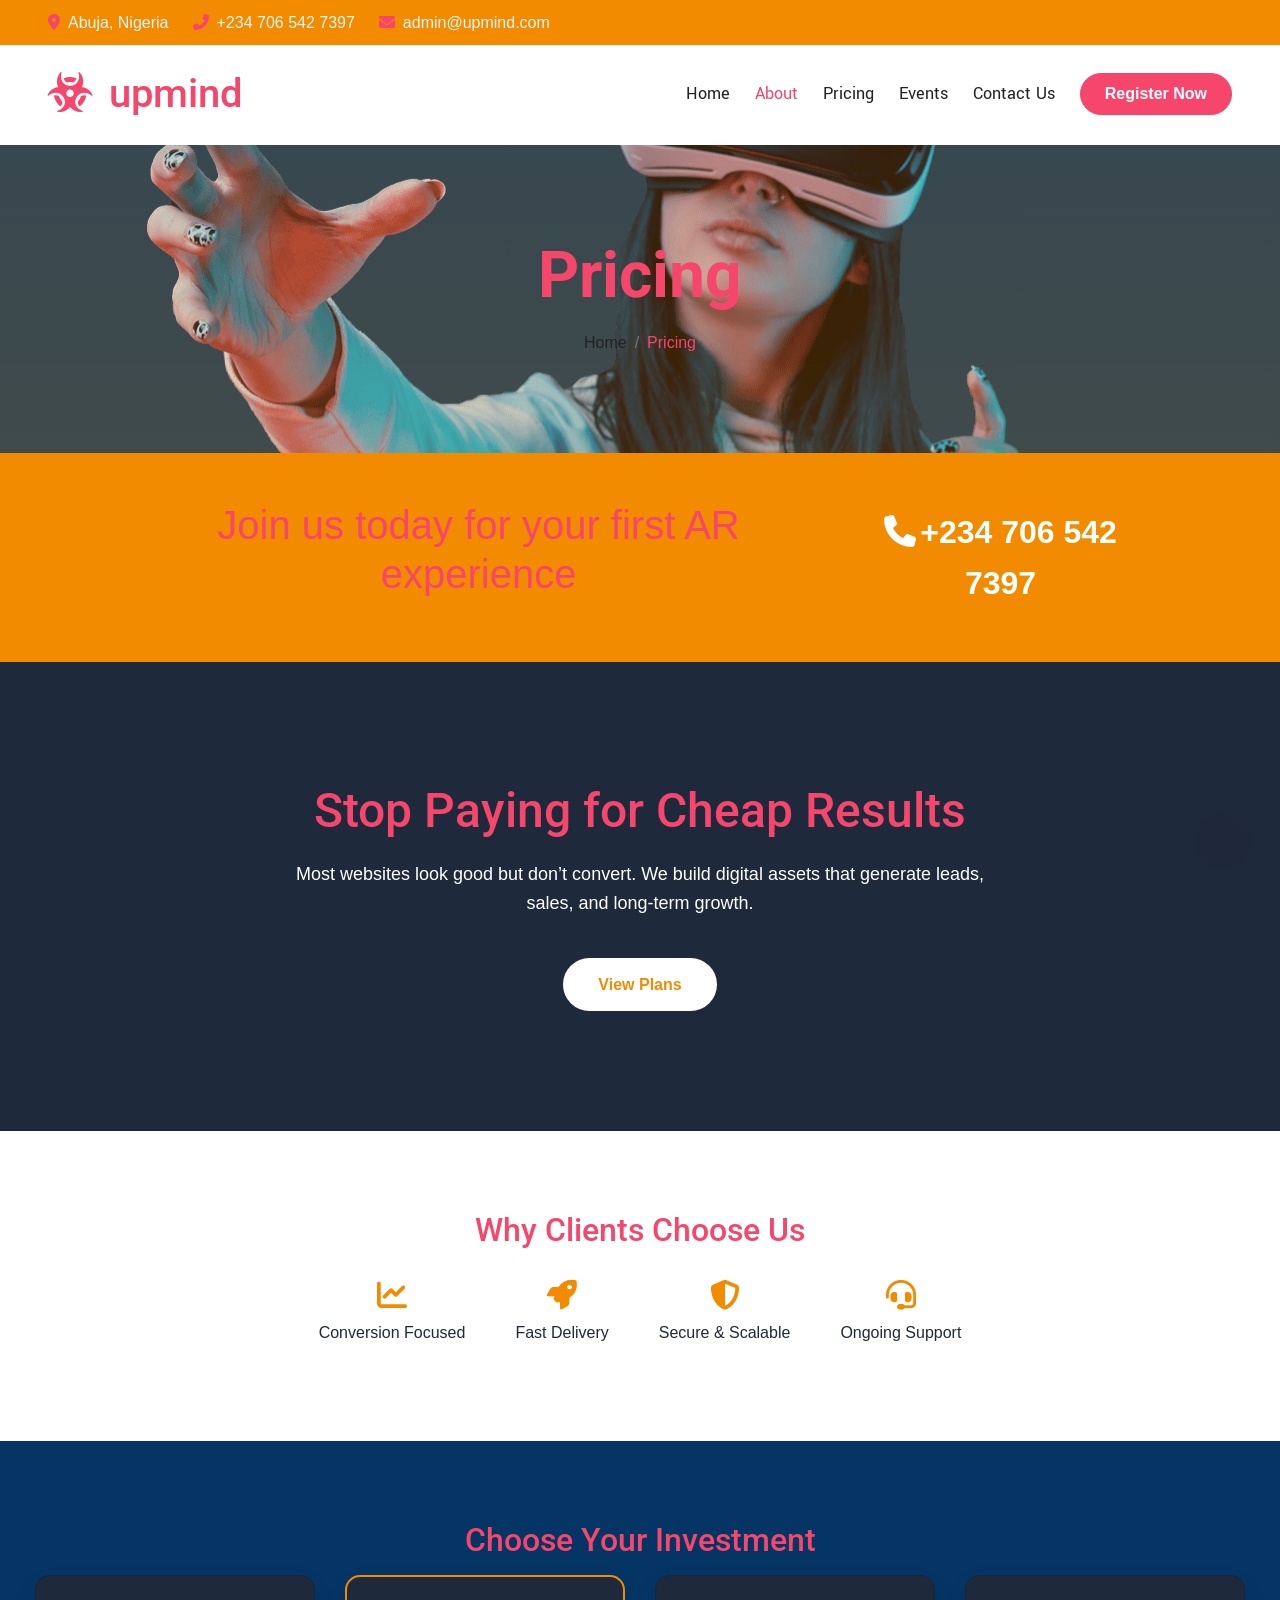
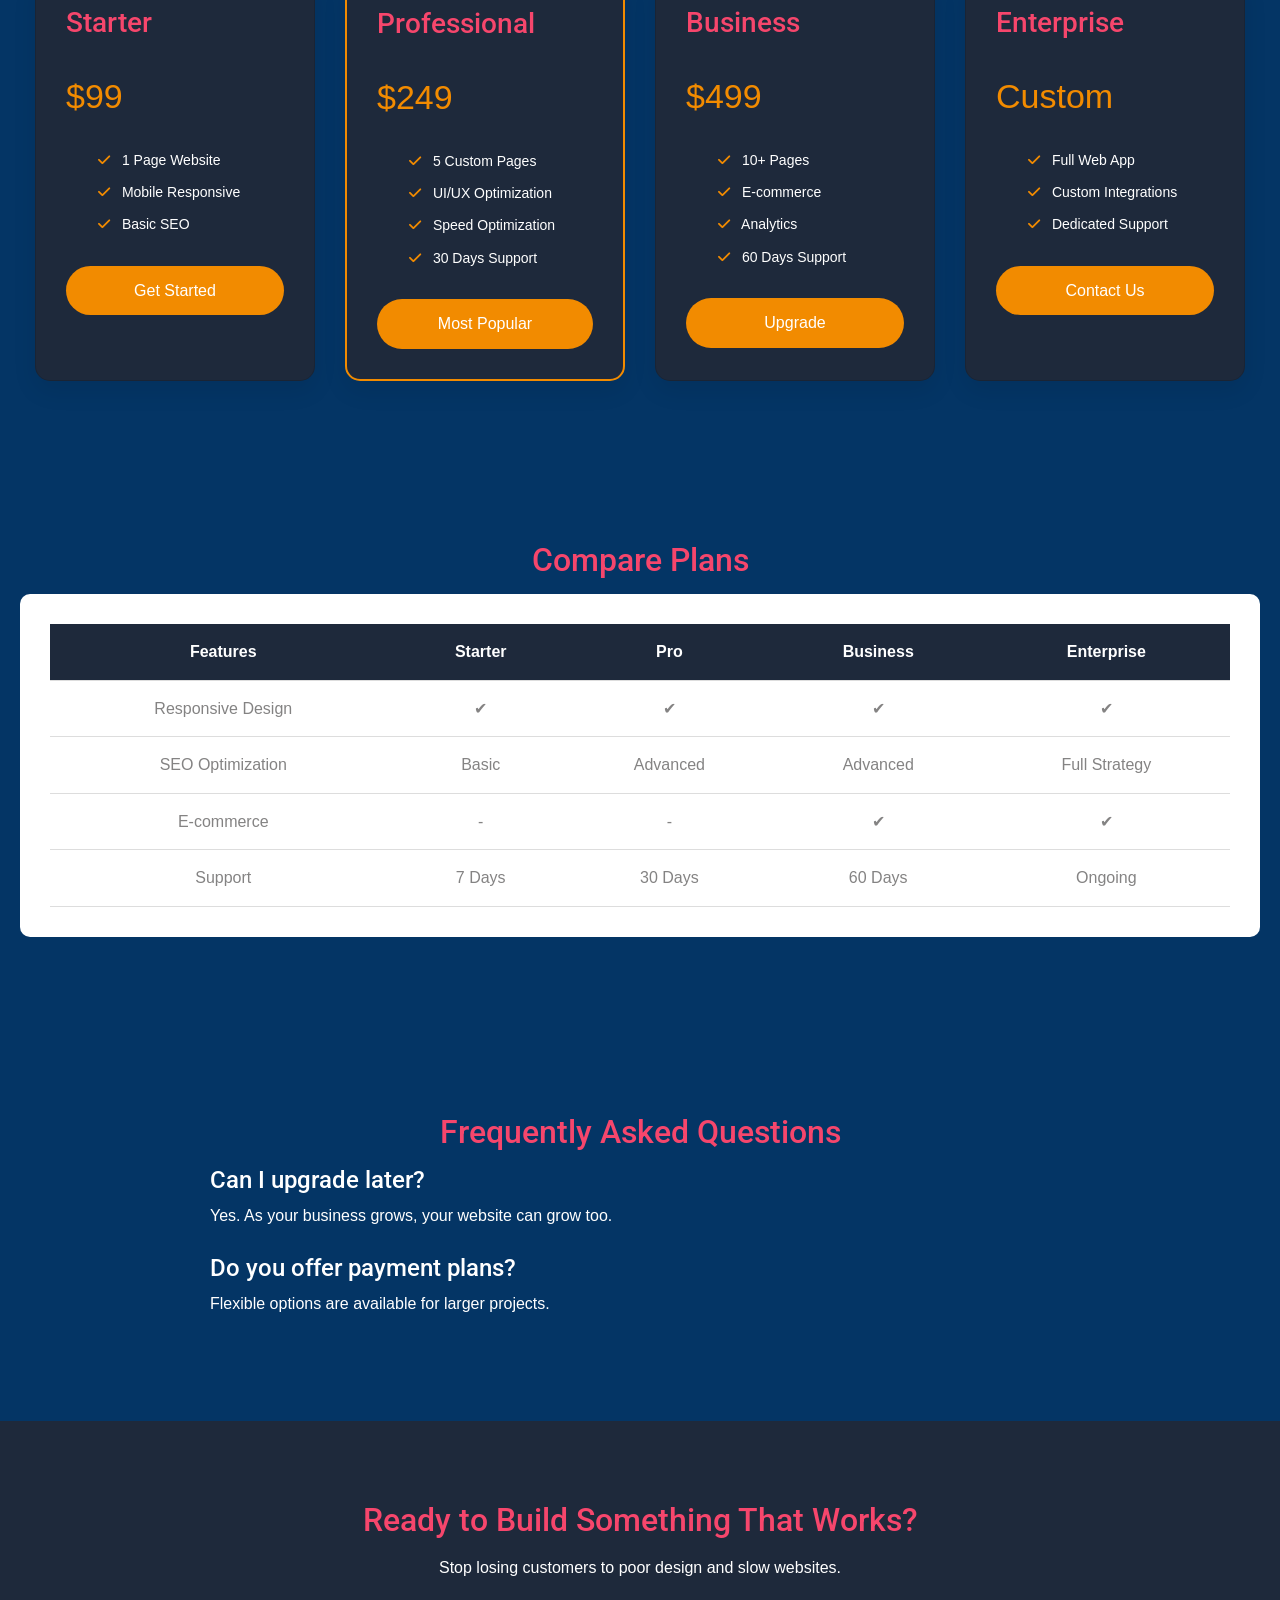
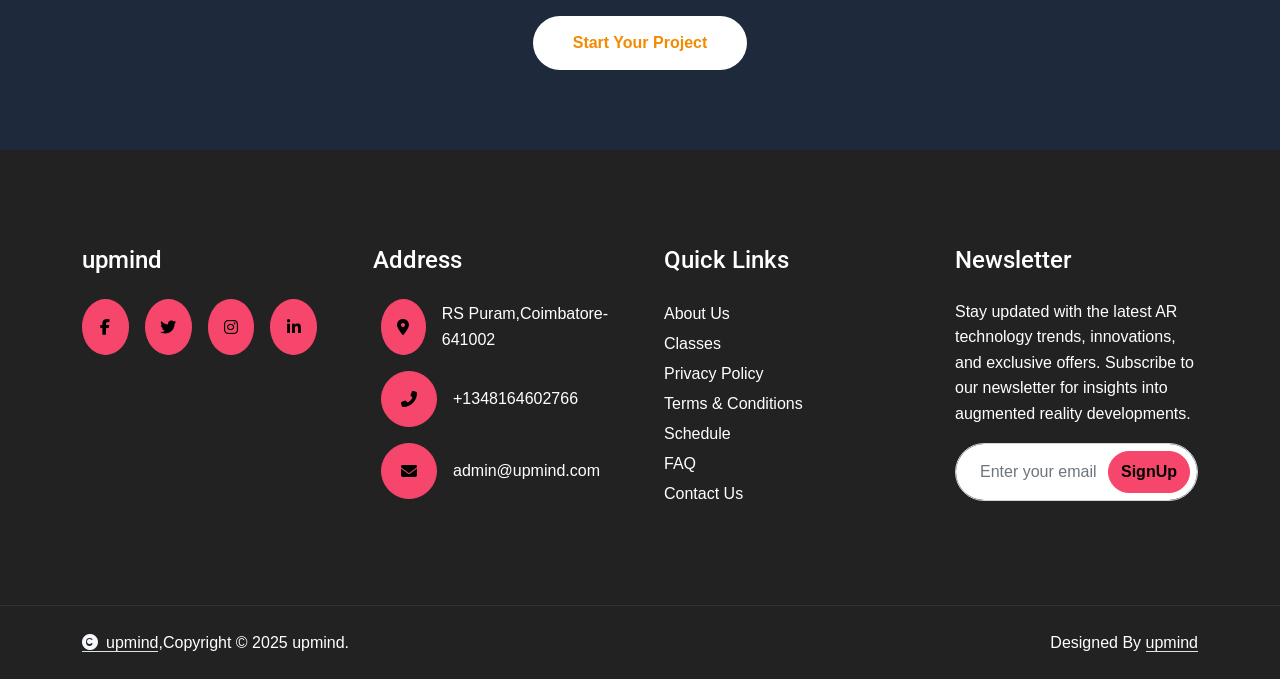
<file: pricing.html>
<!DOCTYPE html>
<html lang="en">
<head>
<meta charset="UTF-8">
<meta name="viewport" content="width=device-width, initial-scale=1.0">
<title>Reality Pricing</title>
    <!-- Google Web Fonts -->
        <link rel="preconnect" href="https://fonts.googleapis.com">
        <link rel="preconnect" href="https://fonts.gstatic.com" crossorigin>
        <link href="https://fonts.googleapis.com/css2?family=Roboto:wght@400;500;700&family=Yantramanav:wght@400;500;700&display=swap" rel="stylesheet"> 

        <!-- Icon Font Stylesheet -->
        <link rel="stylesheet" href="https://use.fontawesome.com/releases/v5.15.4/css/all.css"/>
        <link href="https://cdn.jsdelivr.net/npm/bootstrap-icons@1.4.1/font/bootstrap-icons.css" rel="stylesheet">

        <!-- Libraries Stylesheet -->
        <link href="lib/animate/animate.min.css" rel="stylesheet">
        <link href="lib/owlcarousel/assets/owl.carousel.min.css" rel="stylesheet">
        <link href="lib/lightbox/css/lightbox.min.css" rel="stylesheet">


        <!-- Customized Bootstrap Stylesheet -->
        <link href="css/bootstrap.min.css" rel="stylesheet">

        <!-- Stylesheet -->
        <link href="css/style.css" rel="stylesheet">

<link rel="stylesheet" href="https://cdnjs.cloudflare.com/ajax/libs/font-awesome/6.5.0/css/all.min.css">

<style>
*{
    margin:0;
    padding:0;
    box-sizing:border-box;
    font-family: 'Segoe UI', sans-serif;
}

body{
    /* background:#f4f7fc; */
    color:white;
    line-height:1.6;
}

h1,h2,h3{
    margin-bottom:15px;
    color: #f6466c;
}

section{
    padding:80px 20px;
}

/* HERO */
.hero{
    background:#1e293b;
    color:white;
    text-align:center;
    padding:120px 20px;
    position:relative;
    overflow:hidden;
}

.hero h1{
    font-size:48px;
    animation:fadeUp 1s ease forwards;
}

.hero p{
    max-width:700px;
    margin:20px auto;
    font-size:18px;
    opacity:0.9;
    animation:fadeUp 1.3s ease forwards;
}

.hero button{
    margin-top:20px;
    padding:14px 35px;
    border:none;
    border-radius:30px;
    background:white;
    color:#f28b00;
    font-weight:bold;
    cursor:pointer;
    transition:0.3s;
}

.hero button:hover{
    background:#e2e6f8;
}

/* TRUST */
.trust{
    text-align:center;
    background:white;
}

.trust-icons{
    display:flex;
    justify-content:center;
    gap:50px;
    flex-wrap:wrap;
    margin-top:30px;
}

.trust-icons div{
    font-size:16px;
}

.trust-icons i{
    font-size:30px;
    color:#f28b00;
    margin-bottom:10px;
}

/* PRICING */
.pricing{
    display:flex;
    justify-content:center;
    gap:30px;
    flex-wrap:wrap;
}

.card{
    background:#1e293b;
    width:280px;
    padding:30px;
    border-radius:15px;
    box-shadow:0 10px 25px rgba(0,0,0,0.08);
    transition:0.4s ease;
}

.card:hover{
    transform:translateY(-10px);
}

.popular{
    border:2px solid #f28b00;
}

.price{
    font-size:34px;
    color:#f28b00;
    margin:15px 0;
}

.card ul{
    list-style:none;
    margin-bottom:20px;
}

.card ul li{
    margin:10px 0;
    font-size:14px;
}

.card ul li i{
    color:#f28b00;
    margin-right:8px;
}

.card button{
    width:100%;
    padding:12px;
    border:none;
    border-radius:30px;
    background:#f28b00;
    color:white;
    cursor:pointer;
}

.card button:hover{
    background:#2e59d9;
}

/* COMPARISON */
.table{
    overflow-x:auto;
    background:white;
    border-radius:10px;
    padding:30px;
}

table{
    width:100%;
    border-collapse:collapse;
}

th,td{
    padding:15px;
    text-align:center;
    border-bottom:1px solid #ddd;
}

th{
    background:#1e293b;
    color:white;
}

/* TESTIMONIALS */
.testimonials{
    text-align:center;
}

.testimonial-box{
    max-width:700px;
    margin:30px auto;
    background:white;
    padding:30px;
    border-radius:15px;
    box-shadow:0 10px 25px rgba(0,0,0,0.08);
}

/* FAQ */
.faq{
    max-width:900px;
    margin:auto;
}

.faq-item{
    margin-bottom:25px;
}

/* CTA */
.cta{
    background:#1e293b;
    color:white;
    text-align:center;
    padding:80px 20px;
}

.cta button{
    margin-top:20px;
    padding:14px 40px;
    border:none;
    border-radius:30px;
    background:white;
    color:#f28b00;
    font-weight:bold;
    cursor:pointer;
}

/* ANIMATION */
@keyframes fadeUp{
    from{
        opacity:0;
        transform:translateY(20px);
    }
    to{
        opacity:1;
        transform:translateY(0);
    }
}

@media(max-width:768px){
    .pricing{
        flex-direction:column;
        align-items:center;
    }
}
</style>
</head>
<body>
    <!-- Spinner Start -->
        <div id="spinner" class="bg-white position-fixed translate-middle w-100 vh-100 top-50 start-50 d-flex align-items-center justify-content-center">
            <div class="spinner-border text-primary" style="width: 3rem; height: 3rem;" role="status">
                <span class="sr-only">Loading...</span>
            </div>
        </div>
        <!-- Spinner End -->


        <!-- Topbar Start -->
        <div class="container-fluid bg-secondary px-5 d-none d-lg-block">
            <div class="row gx-0 align-items-center" style="height: 45px;">
                <div class="col-lg-8 text-center text-lg-start mb-lg-0">
                    <div class="d-flex flex-wrap">
                        <a href="#" class="text-light me-4"><i class="fas fa-map-marker-alt text-primary me-2"></i>Abuja, Nigeria</a>
                        <a href="#" class="text-light me-4"><i class="fas fa-phone-alt text-primary me-2"></i>+234 706 542 7397</a>
                        <a href="#" class="text-light me-0"><i class="fas fa-envelope text-primary me-2"></i>admin@upmind.com</a>
                    </div>
                </div>
                <!-- <div class="col-lg-4 text-center text-lg-end">
                    <div class="d-flex justify-content-end">
                        <div class="border-end border-start py-1">
                            <a href="#" class="btn text-primary"><i class="fab fa-facebook-f"></i></a>
                        </div>
                        <div class="border-end py-1">
                            <a href="#" class="btn text-primary"><i class="fab fa-twitter"></i></a>
                        </div>
                        <div class="border-end py-1">
                            <a href="#" class="btn text-primary"><i class="fab fa-instagram"></i></a>
                        </div>
                        <div class="border-end py-1">
                            <a href="#" class="btn text-primary"><i class="fab fa-linkedin-in"></i></a>
                        </div> -->
                    </div>
                </div>
            </div>
        </div>
        <!-- Topbar End -->


        <!-- Navbar & Hero Start -->
        <div class="container-fluid position-relative p-0">
            <nav class="navbar navbar-expand-lg navbar-light bg-white px-4 px-lg-5 py-3 py-lg-0">
                <a href="#" class="navbar-brand p-0">
                    <h1 class="text-primary m-0"><i class="fas fa-biohazard me-3"></i>upmind</h1>
                    <!-- <img src="img/logo.png" alt="Logo"> -->
                </a>
                <button class="navbar-toggler" type="button" data-bs-toggle="collapse" data-bs-target="#navbarCollapse">
                    <span class="fa fa-bars"></span>
                </button>
                <div class="collapse navbar-collapse" id="navbarCollapse">
                    <div class="navbar-nav ms-auto py-0">
                        <a href="index.html" class="nav-item nav-link">Home</a>
                        <a href="about.html" class="nav-item nav-link active">About</a>
                        <a href="pricing.html" class="nav-item nav-link">Pricing</a>
                        <a href="event.html" class="nav-item nav-link">Events</a>
                        <!-- <div class="nav-item dropdown">
                            <a href="#" class="nav-link dropdown-toggle" data-bs-toggle="dropdown">Pages</a>
                            <div class="dropdown-menu m-0">
                                <a href="testimonial.html" class="dropdown-item">Testimonial</a>
                                <a href="404.html" class="dropdown-item">404 Page</a>
                            </div>
                        </div> -->
                        <a href="contact.html" class="nav-item nav-link">Contact Us</a>
                    </div>
                    <a href="#" class="btn btn-primary rounded-pill text-white py-2 px-4 flex-wrap flex-sm-shrink-0">Register Now</a>
                </div>
            </nav>
        </div>
        <!-- Navbar & Hero End -->


        <!-- Header Start -->
        <div class="container-fluid bg-breadcrumb">
            <div class="container text-center py-5" style="max-width: 900px;">
                <h3 class="text-primary display-3 wow fadeInDown" data-wow-delay="0.1s">Pricing</h1>
                <ol class="breadcrumb justify-content-center text-white mb-0 wow fadeInDown" data-wow-delay="0.3s">
                    <li class="breadcrumb-item" style="color: white;"><a href="index.html" style="color: white;" class="text-dark">Home</a></li>
                    <!-- <li class="breadcrumb-item"><a href="#" class="text-dark">Pages</a></li> -->
                    <li class="breadcrumb-item active text-primary">Pricing</li>
                </ol>    
            </div>
        </div>
        <!-- Header End -->
		

        <!-- Banner Start -->
        <div class="container-fluid bg-secondary wow zoomInDown" data-wow-delay="0.1s">
            <div class="container">
                <div class="d-flex flex-column flex-lg-row align-items-center justify-content-center text-center p-5">
                    <h1 class="me-4"><span class="fw-normal">Join us today for </span><span> your first AR experience</span></h1>
                    <a href="#" class="text-white fw-bold fs-2"> <i class="fa fa-phone me-1"></i>+234 706 542 7397</a>
                </div>
            </div>
        </div>
        <!-- Banner End -->

<!-- HERO -->
<section class="hero">
    <h1>Stop Paying for Cheap Results</h1>
    <p>Most websites look good but don’t convert. We build digital assets that generate leads, sales, and long-term growth.</p>
    <button>View Plans</button>
</section>

<!-- TRUST -->
<section class="trust">
    <h2>Why Clients Choose Us</h2>
    <div class="trust-icons">
        <div>
            <i class="fa-solid fa-chart-line"></i>
            <p style="color: #1e293b;">Conversion Focused</p>
        </div>
        <div>
            <i class="fa-solid fa-rocket"></i>
            <p style="color: #1e293b;">Fast Delivery</p>
        </div>
        <div>
            <i class="fa-solid fa-shield-halved"></i>
            <p style="color: #1e293b;">Secure & Scalable</p>
        </div>
        <div>
            <i class="fa-solid fa-headset"></i>
            <p style="color: #1e293b;">Ongoing Support</p>
        </div>
    </div>
</section>

<!-- PRICING -->
<section>
<h2 style="text-align:center;">Choose Your Investment</h2>
<div class="pricing">

<div class="card">
<h3>Starter</h3>
<div class="price">$99</div>
<ul>
<li><i class="fa-solid fa-check"></i> 1 Page Website</li>
<li><i class="fa-solid fa-check"></i> Mobile Responsive</li>
<li><i class="fa-solid fa-check"></i> Basic SEO</li>
</ul>
<button>Get Started</button>
</div>

<div class="card popular">
<h3>Professional</h3>
<div class="price">$249</div>
<ul>
<li><i class="fa-solid fa-check"></i> 5 Custom Pages</li>
<li><i class="fa-solid fa-check"></i> UI/UX Optimization</li>
<li><i class="fa-solid fa-check"></i> Speed Optimization</li>
<li><i class="fa-solid fa-check"></i> 30 Days Support</li>
</ul>
<button>Most Popular</button>
</div>

<div class="card">
<h3>Business</h3>
<div class="price">$499</div>
<ul>
<li><i class="fa-solid fa-check"></i> 10+ Pages</li>
<li><i class="fa-solid fa-check"></i> E-commerce</li>
<li><i class="fa-solid fa-check"></i> Analytics</li>
<li><i class="fa-solid fa-check"></i> 60 Days Support</li>
</ul>
<button>Upgrade</button>
</div>

<div class="card">
<h3>Enterprise</h3>
<div class="price">Custom</div>
<ul>
<li><i class="fa-solid fa-check"></i> Full Web App</li>
<li><i class="fa-solid fa-check"></i> Custom Integrations</li>
<li><i class="fa-solid fa-check"></i> Dedicated Support</li>
</ul>
<button>Contact Us</button>
</div>

</div>
</section>

<!-- COMPARISON TABLE -->
<section>
<h2 style="text-align:center;">Compare Plans</h2>
<div class="table">
<table>
<tr>
<th>Features</th>
<th>Starter</th>
<th>Pro</th>
<th>Business</th>
<th>Enterprise</th>
</tr>
<tr>
<td>Responsive Design</td>
<td>✔</td>
<td>✔</td>
<td>✔</td>
<td>✔</td>
</tr>
<tr>
<td>SEO Optimization</td>
<td>Basic</td>
<td>Advanced</td>
<td>Advanced</td>
<td>Full Strategy</td>
</tr>
<tr>
<td>E-commerce</td>
<td>-</td>
<td>-</td>
<td>✔</td>
<td>✔</td>
</tr>
<tr>
<td>Support</td>
<td>7 Days</td>
<td>30 Days</td>
<td>60 Days</td>
<td>Ongoing</td>
</tr>
</table>
</div>
</section>

<!-- TESTIMONIAL -->
<!-- <section class="testimonials">
<h2>What Clients Say</h2>
<div class="testimonial-box">
<p>"We tried cheaper developers before. This was the first time our website actually brought consistent leads."</p>
<strong>- Happy Client</strong>
</div>
</section> -->

<!-- FAQ -->
<section class="faq">
<h2 style="text-align:center;">Frequently Asked Questions</h2>
<div class="faq-item">
<h4 style="color: white;">Can I upgrade later?</h4>
<p>Yes. As your business grows, your website can grow too.</p>
</div>
<div class="faq-item">
<h4 style="color: white;">Do you offer payment plans?</h4>
<p>Flexible options are available for larger projects.</p>
</div>
</section>

<!-- FINAL CTA -->
<section class="cta">
<h2>Ready to Build Something That Works?</h2>
<p>Stop losing customers to poor design and slow websites.</p>
<button>Start Your Project</button>
</section>

<!-- Footer Start -->
        <div class="container-fluid footer py-5 wow fadeIn" data-wow-delay="0.1s">
            <div class="container py-5">
                <div class="row g-5">
                    <div class="col-md-6 col-lg-6 col-xl-3">
                        <div class="footer-item d-flex flex-column">
                            <div class="footer-item">
                                <h4 class="text-white mb-4">upmind</h4>
                                <p class="text-white mb-3"></p>
                                <div class="d-flex">
                                    <a class="btn btn-lg-square btn-primary rounded-circle me-2" href="https://www.facebook.com/upmind"><i class="fab fa-facebook-f"></i></a>
                                    <a class="btn btn-lg-square btn-primary rounded-circle mx-2" href="https://x.com/upmind"><i class="fab fa-twitter"></i></a>
                                    <a class="btn btn-lg-square btn-primary rounded-circle mx-2" href="https://www.instagram.com/upmind"><i class="fab fa-instagram"></i></a>
                                    <a class="btn btn-lg-square btn-primary rounded-circle mx-2" href="https://www.linkedin.com/company/upmind/"><i class="fab fa-linkedin-in"></i></a>
                                </div>
                            </div>
                        </div>
                    </div>
                    <div class="col-md-6 col-lg-6 col-xl-3">
                        <div class="footer-item d-flex flex-column">
                            <h4 class="text-white mb-4">Address</h4>
                            <div class="d-flex align-items-center mb-3">
                                <a class="btn btn-lg-square btn-primary rounded-circle mx-2" href=""><i class="fas fa-map-marker-alt"></i></a>
                                <div class="text-white ms-2">
                                    <p class="mb-0">RS Puram,Coimbatore-641002</p>
                                </div>
                            </div>
                            <div class="d-flex align-items-center mb-3">
                                <a class="btn btn-lg-square btn-primary rounded-circle mx-2" href=""><i class="fa fa-phone-alt"></i></a>
                                <div class="text-white ms-2">
                                    <p class="mb-0">+1348164602766</p>
                                </div>
                            </div>
                            <div class="d-flex align-items-center">
                                <a class="btn btn-lg-square btn-primary rounded-circle mx-2" href=""><i class="fas fa-envelope"></i></a>
                                <div class="text-white ms-2">
                                    <p class="mb-0">admin@upmind.com</p>
                                </div>
                            </div>
                        </div>
                    </div>
                    <div class="col-md-6 col-lg-6 col-xl-3">
                        <div class="footer-item d-flex flex-column">
                            <h4 class="text-white mb-4">Quick Links</h4>
                            <a href="#" class="footer-link"> About Us</a>
                            <a href="#" class="footer-link"> Classes</a>
                            <a href="#" class="footer-link"> Privacy Policy</a>
                            <a href="#" class="footer-link"> Terms & Conditions</a>
                            <a href="#" class="footer-link"> Schedule</a>
                            <a href="#" class="footer-link"> FAQ</a>
                            <a href="#" class="footer-link"> Contact Us</a>
                        </div>
                    </div>
                    <div class="col-md-6 col-lg-6 col-xl-3">
                        <div class="footer-item d-flex flex-column">
                            <div class="footer-item">
                                <h4 class="text-white mb-4">Newsletter</h4>
                                <p class="text-white mb-3">Stay updated with the latest AR technology trends, innovations, and exclusive offers. Subscribe to our newsletter for insights into augmented reality developments.</p>
                                <div class="position-relative mx-auto rounded-pill">
                                    <input class="form-control rounded-pill w-100 py-3 ps-4 pe-5" type="text" placeholder="Enter your email">
                                    <button type="button" class="btn btn-primary rounded-pill position-absolute top-0 end-0 py-2 mt-2 me-2">SignUp</button>
                                </div>
                            </div>
                        </div>
                    </div>
                </div>
            </div>
        </div>
        <!-- Footer End -->

        
        <!-- Copyright Start -->
        <div class="container-fluid copyright py-4">
            <div class="container">
                <div class="row g-4 align-items-center">
                    <div class="col-md-6 text-center text-md-start mb-md-0">
                        <span class="text-white"><a href="#" class="border-bottom text-white"><i class="fas fa-copyright text-light me-2"></i>upmind</a>,Copyright © 2025 upmind.</span>
                    </div>
                    <div class="col-md-6 text-center text-md-end text-white">
                        Designed By <a class="border-bottom text-white" href="https://etsservicez.com/" target="_blank">upmind</a>
                    </div>
                </div>
            </div>
        </div>
        <!-- Copyright End -->


        <!-- Back to Top -->
        <a href="#" class="btn btn-primary btn-lg-square back-to-top"><i class="fa fa-arrow-up"></i></a>   

        
    <!-- JavaScript Libraries -->
    <script src="lib/jquery.min.js"></script>
    <script src="lib/bootstrap.bundle.min.js"></script>
    <script src="lib/wow/wow.min.js"></script>
    <script src="lib/easing/easing.min.js"></script>
    <script src="lib/waypoints/waypoints.min.js"></script>
    <script src="lib/counterup/counterup.min.js"></script>
    <script src="lib/owlcarousel/owl.carousel.min.js"></script>
    <script src="lib/lightbox/js/lightbox.min.js"></script>
    

    <!-- Javascript -->
    <script src="js/main.js"></script>

</body>
</html>
</file>
<file: css/style.css>
/*** Spinner Start ***/
/*** Spinner ***/
#spinner {
    opacity: 0;
    visibility: hidden;
    transition: opacity .5s ease-out, visibility 0s linear .5s;
    z-index: 99999;
}

#spinner.show {
    transition: opacity .5s ease-out, visibility 0s linear 0s;
    visibility: visible;
    opacity: 1;
}
/*** Spinner End ***/

body {
    background-color: #043565;
}

.back-to-top {
    position: fixed;
    right: 30px;
    bottom: 30px;
    transition: 0.5s;
    z-index: 99;
}

/*** Button Start ***/
.btn {
    font-weight: 600;
    transition: .5s;
}

.btn-square {
    width: 32px;
    height: 32px;
}

.btn-sm-square {
    width: 34px;
    height: 34px;
}

.btn-md-square {
    width: 44px;
    height: 44px;
}

.btn-lg-square {
    width: 56px;
    height: 56px;
}

.btn-square,
.btn-sm-square,
.btn-md-square,
.btn-lg-square {
    padding: 0;
    display: flex;
    align-items: center;
    justify-content: center;
    font-weight: normal;
    border-radius: 50%;
}

.btn.btn-primary {
    box-shadow: inset 0 0 0 0 var(--bs-primary);
}

.btn.btn-primary:hover {
    box-shadow: inset 300px 0 0 0 var(--bs-light) !important;
    color: var(--bs-primary) !important;
}

.btn.btn-secondary {
    box-shadow: inset 0 0 0 0 var(--bs-primary);
}

.btn.btn-secondary:hover {
    box-shadow: inset 300px 0 0 0 var(--bs-primary);
    color: var(--bs-light) !important;
}

.btn-hover {
    transition: 0.5s;
}

.btn-hover:hover {
    color: var(--bs-secondary) !important;
}

/*** Sub Title Start ***/
.sub-title {
    position: relative;
    display: inline-block;
    text-transform: uppercase;
    color: var(--bs-primary);
}

.sub-title::before {
    content: "";
    width: 100px;
    position: absolute;
    top: 50%;
    right: 0;
    transform: translateY(-50%);
    margin-right: -110px;
    border: 1px solid var(--bs-secondary) !important;
}

/*** Topbar Start ***/
.fixed-top .container {
    transition: 0.5s;
}

.topbar {
    padding: 2px 10px 2px 20px;
    background: var(--bs-primary) !important;
}

.topbar a,
.topbar a i {
    transition: 0.5s;
}

.topbar a:hover,
.topbar a i:hover {
    color: var(--bs-secondary) !important;
}


@media (max-width: 576px) {
    .topbar {
        display: none;    
    }
}
/*** Topbar End ***/


/*** Navbar ***/
.navbar-light .navbar-nav .nav-link {
    font-family: 'Yantramanav', sans-serif;
    position: relative;
    margin-right: 25px;
    padding: 35px 0;
    color: var(--bs-dark) !important;
    font-size: 18px;
    font-weight: 400;
    outline: none;
    transition: .5s;
}

.sticky-top.navbar-light .navbar-nav .nav-link {
    padding: 20px 0;
    color: var(--dark) !important;
    font-size: 18px !important;
}

.navbar-light .navbar-nav .nav-link:hover,
.navbar-light .navbar-nav .nav-link.active {
    color: var(--bs-primary) !important;
}

.navbar-light .navbar-brand img {
    max-height: 50px;
    transition: .5s;
}

.sticky-top.navbar-light .navbar-brand img {
    max-height: 45px;
}

.navbar .dropdown-toggle::after {
    border: none;
    content: "\f107";
    font-family: "Font Awesome 5 Free";
    font-weight: 600;
    vertical-align: middle;
    margin-left: 8px;
}

@media (min-width: 1200px) {
    .navbar .nav-item .dropdown-menu {
        display: block;
        visibility: hidden;
        top: 100%;
        transform: rotateX(-75deg);
        transform-origin: 0% 0%;
        border: 0;
        border-radius: 10px;
        transition: .5s;
        opacity: 0;
    }
}

.dropdown .dropdown-menu a:hover {
    background: var(--bs-primary);
    color: var(--bs-white);
}

.navbar .nav-item:hover .dropdown-menu {
    transform: rotateX(0deg);
    visibility: visible;
    background: var(--bs-light) !important;
    transition: .5s;
    opacity: 1;
}

@media (max-width: 991.98px) {
    .sticky-top.navbar-light {
        position: relative;
        background: var(--bs-white);
    }

    .navbar.navbar-expand-lg .navbar-toggler {
        padding: 10px 20px;
        border: 1px solid var(--bs-primary);
        color: var(--bs-primary);
    }

    .navbar-light .navbar-collapse {
        margin-top: 15px;
        border-top: 1px solid #DDDDDD;
    }

    .navbar-light .navbar-nav .nav-link,
    .sticky-top.navbar-light .navbar-nav .nav-link {
        padding: 10px 0;
        margin-left: 0;
        color: var(--bs-dark) !important;
    }

    .navbar-light .navbar-brand img {
        max-height: 45px;
    }
}

@media (min-width: 992px) {
    .navbar-light {
        position: absolute;
        width: 100%;
        top: 0;
        left: 0;
        border-bottom: 1px solid rgba(255, 255, 255, .1);
        z-index: 999;
    }
    
    .sticky-top.navbar-light {
        position: fixed;
        background: var(--bs-light) !important;
    }
    .navbar-light .navbar-nav .nav-link.nav-contact::before {
        display: none;
    }
}

/*** Carousel Hero Header Start ***/
.header-carousel {
    position: relative; 
    height: 500px;
}

.header-carousel .owl-nav .owl-prev {
    position: absolute;
    width: 60px;
    height: 60px;
    top: 50%;
    left: 20px;
    transform: translateY(-50%);
    border-radius: 60px;
    background: var(--bs-primary);
    color: var(--bs-white);
    font-size: 26px;
    display: flex;
    align-items: center;
    justify-content: center;
    transition: 0.5s;
}

.header-carousel .owl-nav .owl-next {
    position: absolute;
    width: 60px;
    height: 60px;
    top: 50%;
    right: 20px;
    transform: translateY(-50%);
    border-radius: 60px;
    background: var(--bs-primary);
    color: var(--bs-white);
    font-size: 26px;
    display: flex;
    align-items: center;
    justify-content: center;
    transition: 0.5s;
}

.header-carousel .owl-nav .owl-prev,
.header-carousel .owl-nav .owl-next {
    transition: 0.5s;
}

.header-carousel .owl-nav .owl-prev:hover,
.header-carousel .owl-nav .owl-next:hover {
    box-shadow: inset 100px 0 0 0 var(--bs-light) !important;
    color: var(--bs-primary) !important;
}

@media (max-width: 576px) {
    .header-carousel .owl-nav .owl-prev,
    .header-carousel .owl-nav .owl-next {
        top: 300px;
        transition: 0.5s;
    }

    .header-carousel .header-carousel-item .carousel-caption .carousel-caption-content {
        width: 95% !important;
    }

    .header-carousel .header-carousel-item .carousel-caption .carousel-caption-content h1 {
        font-size: 1.5rem !important;
    }

    .header-carousel .header-carousel-item .carousel-caption {
        padding: 20px 0;
    }

    .header-carousel .header-carousel-item,
    .header-carousel .header-carousel-item img {
        height: 400px;
    }

    .header-carousel {
        height: 400px;
    }
 
}

.header-carousel .header-carousel-item,
.header-carousel .header-carousel-item img {
    position: relative;
    width: 100%;
    height: 500px;
    display: block;
    object-fit: cover;
    transition: 0.5s;
    background: #000;
}

@media (max-width: 992px) {
    .header-carousel .header-carousel-item,
    .header-carousel .header-carousel-item img {
        transition: 0.5s;
    }

}

@media (min-width: 992px) {
    .header-carousel .owl-nav .owl-prev,
    .header-carousel .owl-nav .owl-next {
        margin-top: 50px;
    }
}

.header-carousel .header-carousel-item .carousel-caption {
    width: 100%;
    height: 100%;
    position: absolute;
    top: 0;
    left: 0;
    padding: 100px 0;
    display: flex;
    align-items: center;
    justify-content: center;
    background: rgba(0, 0, 0, .5);
}

.header-carousel .header-carousel-item .carousel-caption .carousel-caption-content {
    position: relative;
    width: 75%;
    
}
/*** Carousel Hero Header End ***/


/*** Single Page Hero Header Start ***/
.bg-breadcrumb {
	position: relative;
	padding: 145px 0 50px 0;
    background: linear-gradient(rgba(242, 139, 0, 0.2), rgba(242, 139, 0, 0.3)), url(../img/image-PP4QVB6.png);
    background-position: center top;
    background-repeat: no-repeat;
    background-attachment: fixed;
    
}

@media (max-width: 992px) {
    .bg-breadcrumb {
        padding-top: 50px;
    }

}
/*** Single Page Hero Header End ***/


/*** Counter Facts Start ***/

.counter-facts {
    background: linear-gradient(rgba(255, 255, 255, .8), rgba(255, 255, 255, 0.7)), url(../img/man-in-virtual-reality-e1685722595998.jpg);
    background-size: cover;
    background-attachment: fixed;
    background-position: center center;
    background-repeat: no-repeat;
}


.counter-facts .counter {
    position: relative;
    text-align: center;
    width: 200px;
    min-height: 215px;
    padding: 10px 15px;
    margin: 0 auto;
    border-radius: 100px;
    box-shadow: 0 8px 5px rgba(0, 0, 0, 0.2);
    background: var(--bs-white);
}

.counter-facts .counter:before {
    content: "";
    position: absolute;
    height: 105px;
    width: 100%;
    left: 0;
    top: 0;
    border-radius: 10px 10px 0 0;
    background-color: var(--bs-primary);
    
}
.counter-facts .counter .counter-icon {
    position: relative;
    width: 120px;
    height: 100px;
    border-radius: 10px 10px 0 0;
    font-size: 50px;
    line-height: 90px;
    color: var(--bs-primary) !important;
    display: flex;
    
}

.counter-facts .counter h3 {
    color: var(--bs-white);
    font-size: 17px;
    font-weight: 600;
    letter-spacing: 1px;
    text-transform: uppercase;
    margin: 0 0 5px 0;
    display: flex;
}
.counter-facts .counter .counter-value {
    font-size: 30px;
    font-weight: 700;
    display: block;
    color: var(--bs-secondary);
}

@media screen and (max-width: 1200px) {
    .counter-facts .counter { margin-bottom: 40px; 
    }
}
/*** Counter Facts End ***/


/*** Training Start ***/
.training-carousel .owl-stage-outer {
    margin-top: 30px;
}

.training-carousel .owl-nav .owl-prev,
.training-carousel .owl-nav .owl-next {
    position: absolute;
    top: 0;
    padding: 10px 35px;
    border: 1px solid var(--bs-secondary);
    color: var(--bs-white);
    background: var(--bs-secondary);
    border-radius: 50px;
    transition: 0.5s;
}

.training-carousel .owl-nav .owl-prev {
    left: 0 !important;
}

.training-carousel .owl-nav .owl-next {
    right: 0;
}

.training-carousel .owl-nav .owl-prev:hover,
.training-carousel .owl-nav .owl-next:hover {
    box-shadow: inset 100px 0 0 0 var(--bs-light) !important;
    color: var(--bs-primary) !important;
}

.training .training-item .training-img {
    position: relative;
    overflow: hidden;
    transition: 0.5s;
}

.training .training-item .training-img img {
    transition: 0.5s;
}

.training .training-item:hover .training-img img {
    transform: scale(1.2);
}
/*** Training End ***/



/*** Dance Class Start ***/
.class-carousel .owl-stage-outer {
    margin-top: 30px;
}

.class-carousel .owl-nav .owl-prev,
.class-carousel .owl-nav .owl-next {
    position: absolute;
    top: 0;
    padding: 10px 35px;
    border: 1px solid var(--bs-secondary);
    color: var(--bs-white);
    background: var(--bs-secondary);
    border-radius: 50px;
    transition: 0.5s;
}

.class-carousel .owl-nav .owl-prev {
    left: 0 !important;
}

.class-carousel .owl-nav .owl-next {
    right: 0;
}

.class-carousel .owl-nav .owl-prev:hover,
.class-carousel .owl-nav .owl-next:hover {
    box-shadow: inset 100px 0 0 0 var(--bs-light) !important;
    color: var(--bs-primary) !important;
}

.class .class-item .class-img {
    position: relative;
    overflow: hidden;
    transition: 0.5s;
}

.class .class-item .class-img img {
    transition: 0.5s;
}

.class .class-item:hover .class-img img {
    transform: scale(1.3);
}
/*** Dance Class End ***/


/*** Blog Start ***/
.blog-carousel .owl-stage-outer {
    margin-top: 30px;
}

.blog-carousel .owl-nav .owl-prev,
.blog-carousel .owl-nav .owl-next {
    position: absolute;
    top: 1px;
    padding: 10px 35px;
    border: 1px solid var(--bs-secondary);
    color: var(--bs-white);
    background: var(--bs-secondary);
    border-radius: 50px;
    transition: 0.5s;
}

.blog-carousel .owl-nav .owl-prev {
    left: 0 !important;
}

.blog-carousel .owl-nav .owl-next {
    right: 0;
}

.blog-carousel .owl-nav .owl-prev:hover,
.blog-carousel .owl-nav .owl-next:hover {
    box-shadow: inset 100px 0 0 0 var(--bs-light) !important;
    color: var(--bs-primary) !important;
}

.blog .blog-item .blog-img {
    position: relative;
    overflow: hidden;
    transition: 0.5s;
}

.blog .blog-item .blog-img img {
    transition: 0.5s;
}

.blog .blog-item:hover .blog-img img {
    transform: scale(1.3);
}
/*** Blog End ***/

/*** Team Start ***/
.team-carousel .owl-stage-outer {
    margin-top: 30px;
}
.team-carousel .owl-nav .owl-prev,
.team-carousel .owl-nav .owl-next {
    position: absolute;
    top: 1px;
    padding: 10px 35px;
    border: 1px solid var(--bs-secondary);
    color: var(--bs-white);
    background: var(--bs-secondary);
    border-radius: 50px;
    transition: 0.5s;
}

.team-carousel .owl-nav .owl-prev {
    left: 0 !important;
}

.team-carousel .owl-nav .owl-next {
    right: 0;
}

.team-carousel .owl-nav .owl-prev:hover,
.team-carousel .owl-nav .owl-next:hover {
    box-shadow: inset 100px 0 0 0 var(--bs-light) !important;
    color: var(--bs-primary) !important;
}

.team .team-carousel .team-item .team-img {
    position: relative;
    overflow: hidden;
    width: 100%;
    height: 100%;
}

.team .team-carousel .team-item .team-img::after {
    content: "";
    position: absolute;
    top: 0;
    left: 0;
    width: 100%;
    height: 100%;
    background: rgba(0, 0, 0, .5);
    transition: 0.5s;
    z-index: 2;
}

.team .team-carousel .team-item .team-img .team-icon {
    position: absolute;
    bottom: -100%;
    left: 50%;
    transform: translateX(-50%);
    padding: 25px;
    display: flex;
    opacity: 0;
    transition: 0.5s;
    z-index: 3;
}

.team .team-carousel .team-item:hover .team-img .team-icon {
    bottom: 0;
    left: 50%;
    transform: translateX(-50%);
    opacity: 1;
}

.team .team-carousel .team-item .team-content {
    position: relative;
    background: var(--bs-secondary);
    border-bottom-left-radius: 10px;
    border-bottom-right-radius: 10px;
    z-index: 1;
    transition: 0.5s;
}

.team .team-carousel .team-item .team-content::after {
    content: "";
    position: absolute;
    bottom: 0;
    left: 0;
    width: 100%;
    height: 0;
    background: var(--bs-primary) !important;
    border-bottom-left-radius: 10px;
    border-bottom-right-radius: 10px;
    transition: 0.5s;
    z-index: -1;
}

.team .team-carousel .team-item:hover .team-content a,
.team .team-carousel .team-item:hover .team-content p {
    color: var(--bs-white) !important;
}

.team .team-carousel .team-item:hover .team-content::after {
    height: 100% !important;
}

.team .team-carousel .team-item .team-img img {
    transition: 0.5s;
    height: 250px;
    object-fit: cover;
    object-position: top;
}

.team .team-carousel .team-item:hover .team-img img {
    transform: scale(1.1);
}

.team h1 {
    color: white;
}
/*** Team End ***/


/*** Vidie Gallery Start ***/
/*** Youtube Video start ***/
.gallery .tab-class {
    text-align: start !important;
}

.gallery .nav-item {
    align-items: center;
    justify-content: center;
    margin-right: 20px;
}

.gallery .nav-item a span {
    display: flex;
    align-items: center;
    justify-content: center;
}

.gallery .nav-item a.active {
    background: var(--bs-primary) !important;
}

.gallery .nav-item a.active span {
    color: var(--bs-white) !important;
}


.video {
    position: relative;
}

.video .btn-play {
    position: absolute;
    z-index: 3;
    top: 50%;
    left: 50%;
    transform: translate(-50%, -50%);
    box-sizing: content-box;
    display: block;
    width: 23px;
    height: 44px;
    border-radius: 50%;
    transition: 0.5s;
    

}

.video .btn-play:before {
    content: "";
    position: absolute;
    z-index: 0;
    left: 50%;
    top: 50%;
    transform: translate(-50%, -50%);
    display: block;
    width: 70px;
    height: 70px;
    background: var(--bs-white);
    border-radius: 50%;
    animation: pulse-border 1500ms ease-out infinite;
    transition: 0.5s;
}

.video .btn-play:after {
    content: "";
    position: absolute;
    z-index: 1;
    left: 50%;
    top: 50%;
    transform: translate(-50%, -50%);
    display: block;
    width: 50px;
    height: 50px;
    background: var(--bs-secondary);
    border-radius: 50%;
    transition: all 300ms;
}

.video .btn-play span {
    display: block;
    position: relative;
    z-index: 3;
    width: 0;
    height: 0;
    border-left: 23px solid var(--bs-primary);
    border-top: 12px solid transparent;
    border-bottom: 12px solid transparent;
    margin-left: 5px;
}

@keyframes pulse-border {
    0% {
        transform: translateX(-50%) translateY(-50%) translateZ(0) scale(1);
        opacity: 1;
    }

    100% {
        transform: translateX(-50%) translateY(-50%) translateZ(0) scale(1.5);
        opacity: 0;
    }
}

#videoModal {
    z-index: 99999;
}

#videoModal .modal-dialog {
    position: relative;
    max-width: 800px;
    margin: 60px auto 0 auto;
}

#videoModal .modal-body {
    position: relative;
    padding: 0px;
}

#videoModal .close {
    position: absolute;
    width: 30px;
    height: 30px;
    right: 0px;
    top: -30px;
    z-index: 999;
    font-size: 30px;
    font-weight: normal;
    color: #ffffff;
    background: #000000;
    opacity: 1;
}
/*** Youtube Video End ***/

/*** Vidieo Gallery End ***/

/*** Testimonial Start ***/
.testimonial-carousel .owl-stage-outer {
    margin-top: 30px;
}
.testimonial-carousel .owl-nav .owl-prev,
.testimonial-carousel .owl-nav .owl-next {
    position: absolute;
    top: 1px;
    padding: 10px 35px;
    border: 1px solid var(--bs-secondary);
    color: var(--bs-white);
    background: var(--bs-secondary);
    border-radius: 50px;
    transition: 0.5s;
}

.testimonial-carousel .owl-nav .owl-prev {
    left: 0 !important;
}

.testimonial-carousel .owl-nav .owl-next {
    right: 0;
}

.testimonial-carousel .owl-nav .owl-prev:hover,
.testimonial-carousel .owl-nav .owl-next:hover {
    box-shadow: inset 100px 0 0 0 var(--bs-light) !important;
    color: var(--bs-primary) !important;
}
/*** Testimonial End ***/


/*** Contact Start ***/
.contact button.btn.btn-primary.w-100:hover {
    box-shadow: inset 700px 0 0 0 var(--bs-light) !important;
    color: var(--bs-primary) !important;
}
/*** Contact End ***/


/*** Footer Start ***/
.footer {
    background: var(--bs-dark);
}

.footer .footer-item .footer-link {
    line-height: 30px;
    color: var(--bs-white);
    transition: 0.5s;
}

.footer .footer-item .footer-link:hover {
    letter-spacing: 1px;
    color: var(--bs-primary) !important;
}
/*** Footer End ***/

/* About section heading */
.container-fluid.py-5 .container.py-5 h1 {
    color: white
}

/*** copyright Start ***/
.copyright {
    border-top: 1px solid rgba(255, 255, 255, 0.08);
    background: var(--bs-dark) !important;
}
/*** copyright end ***/
</file>
